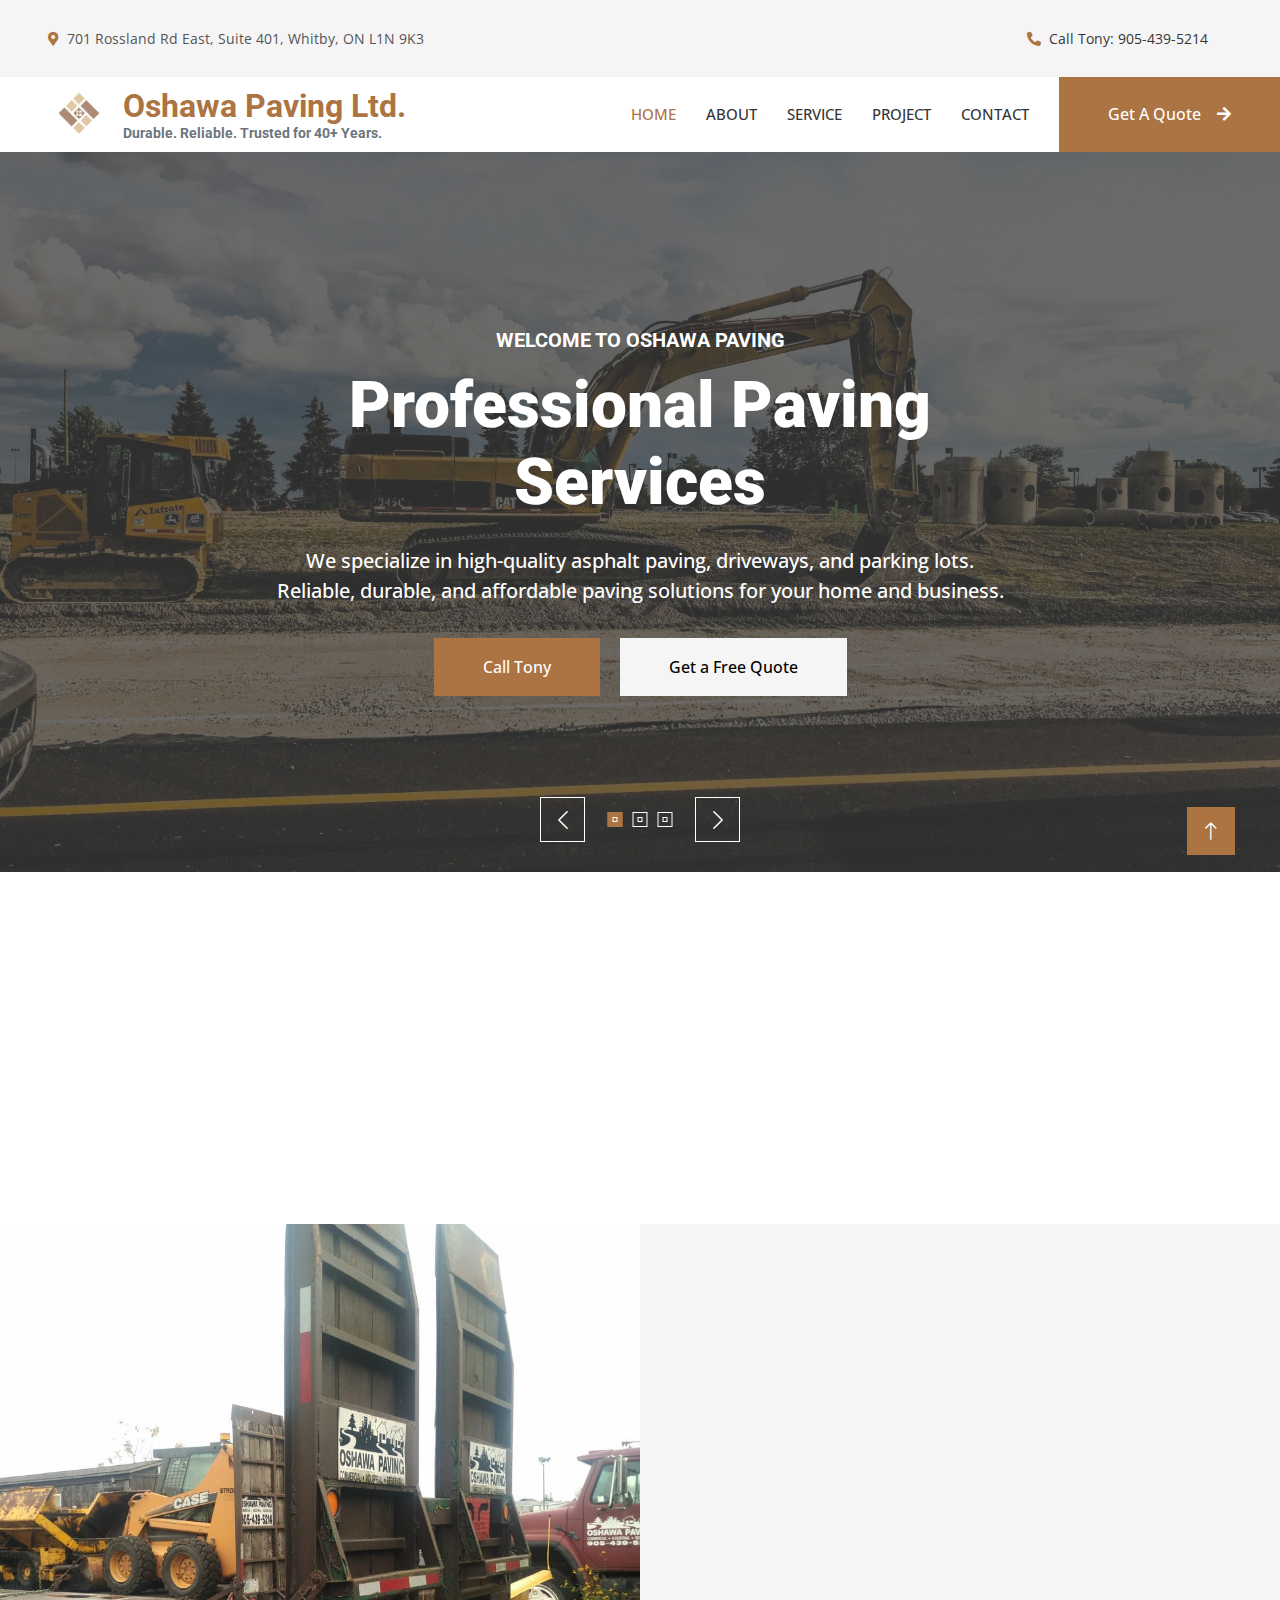
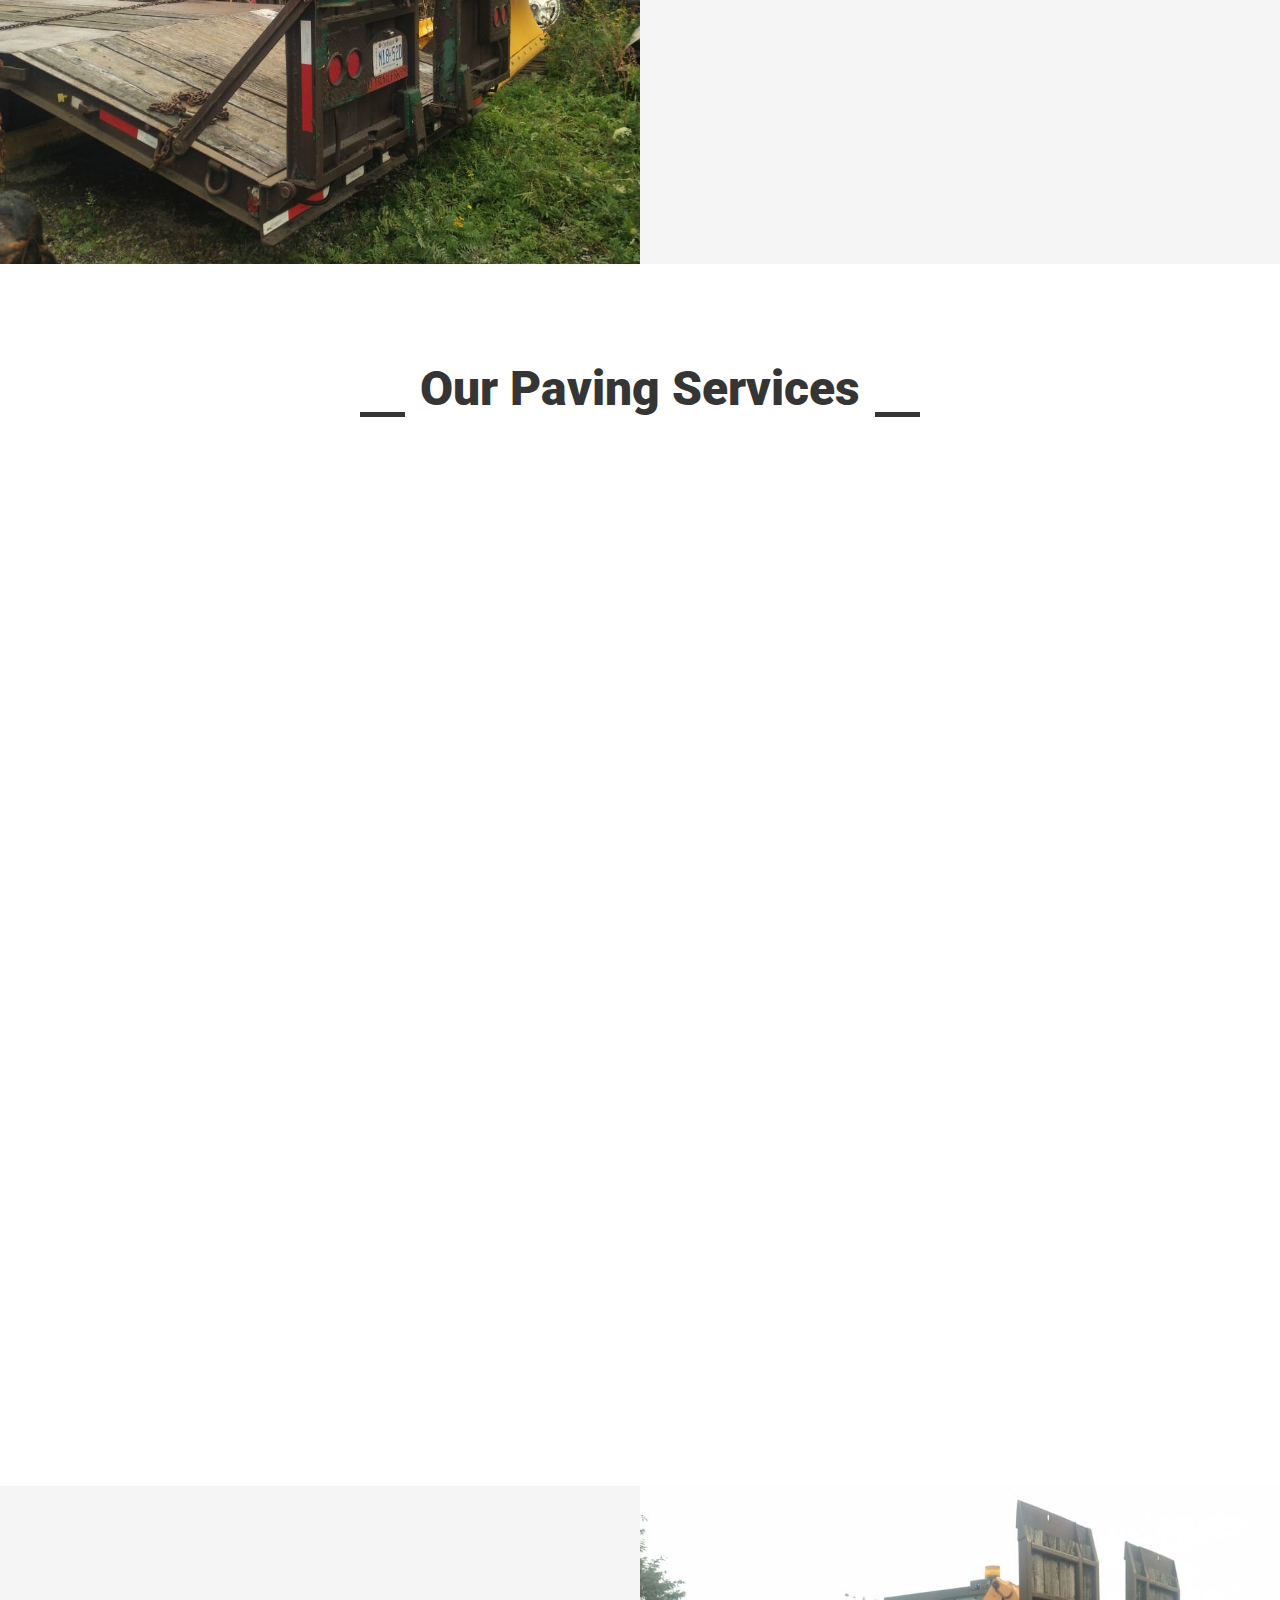
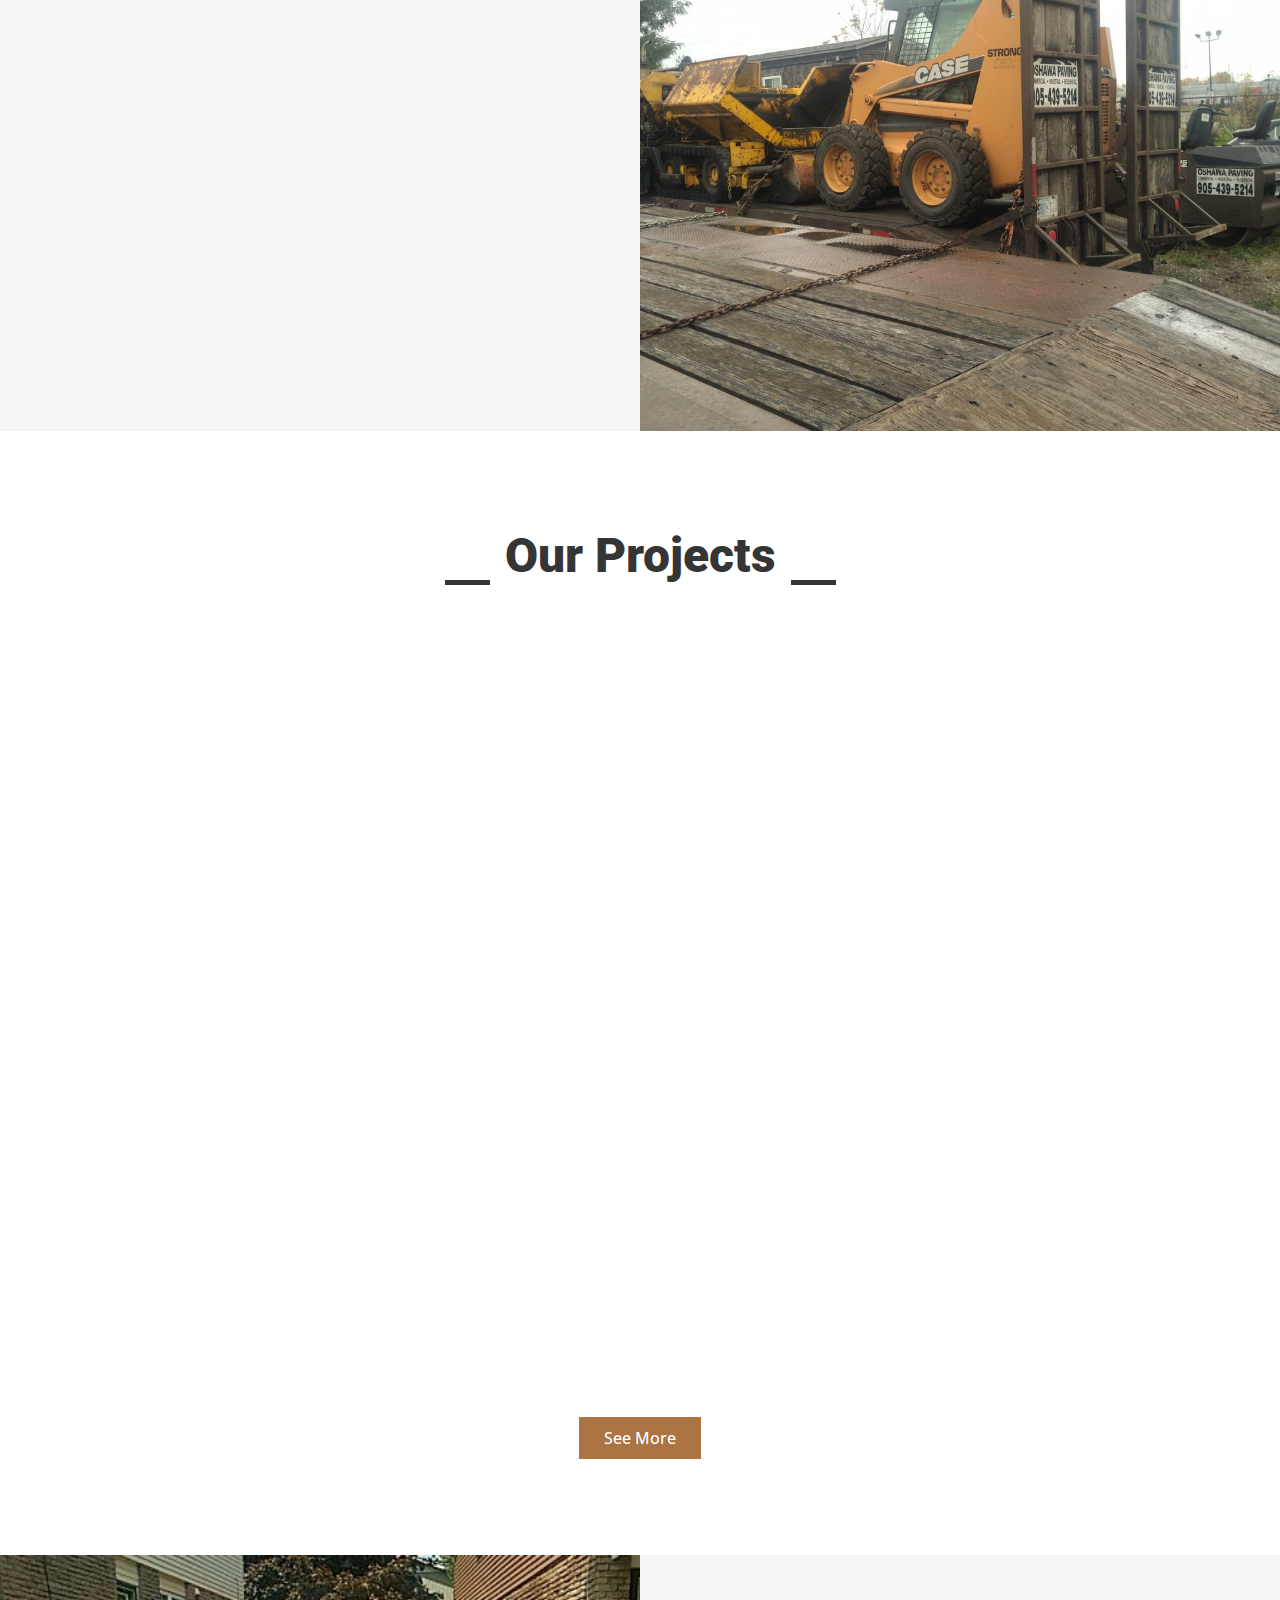
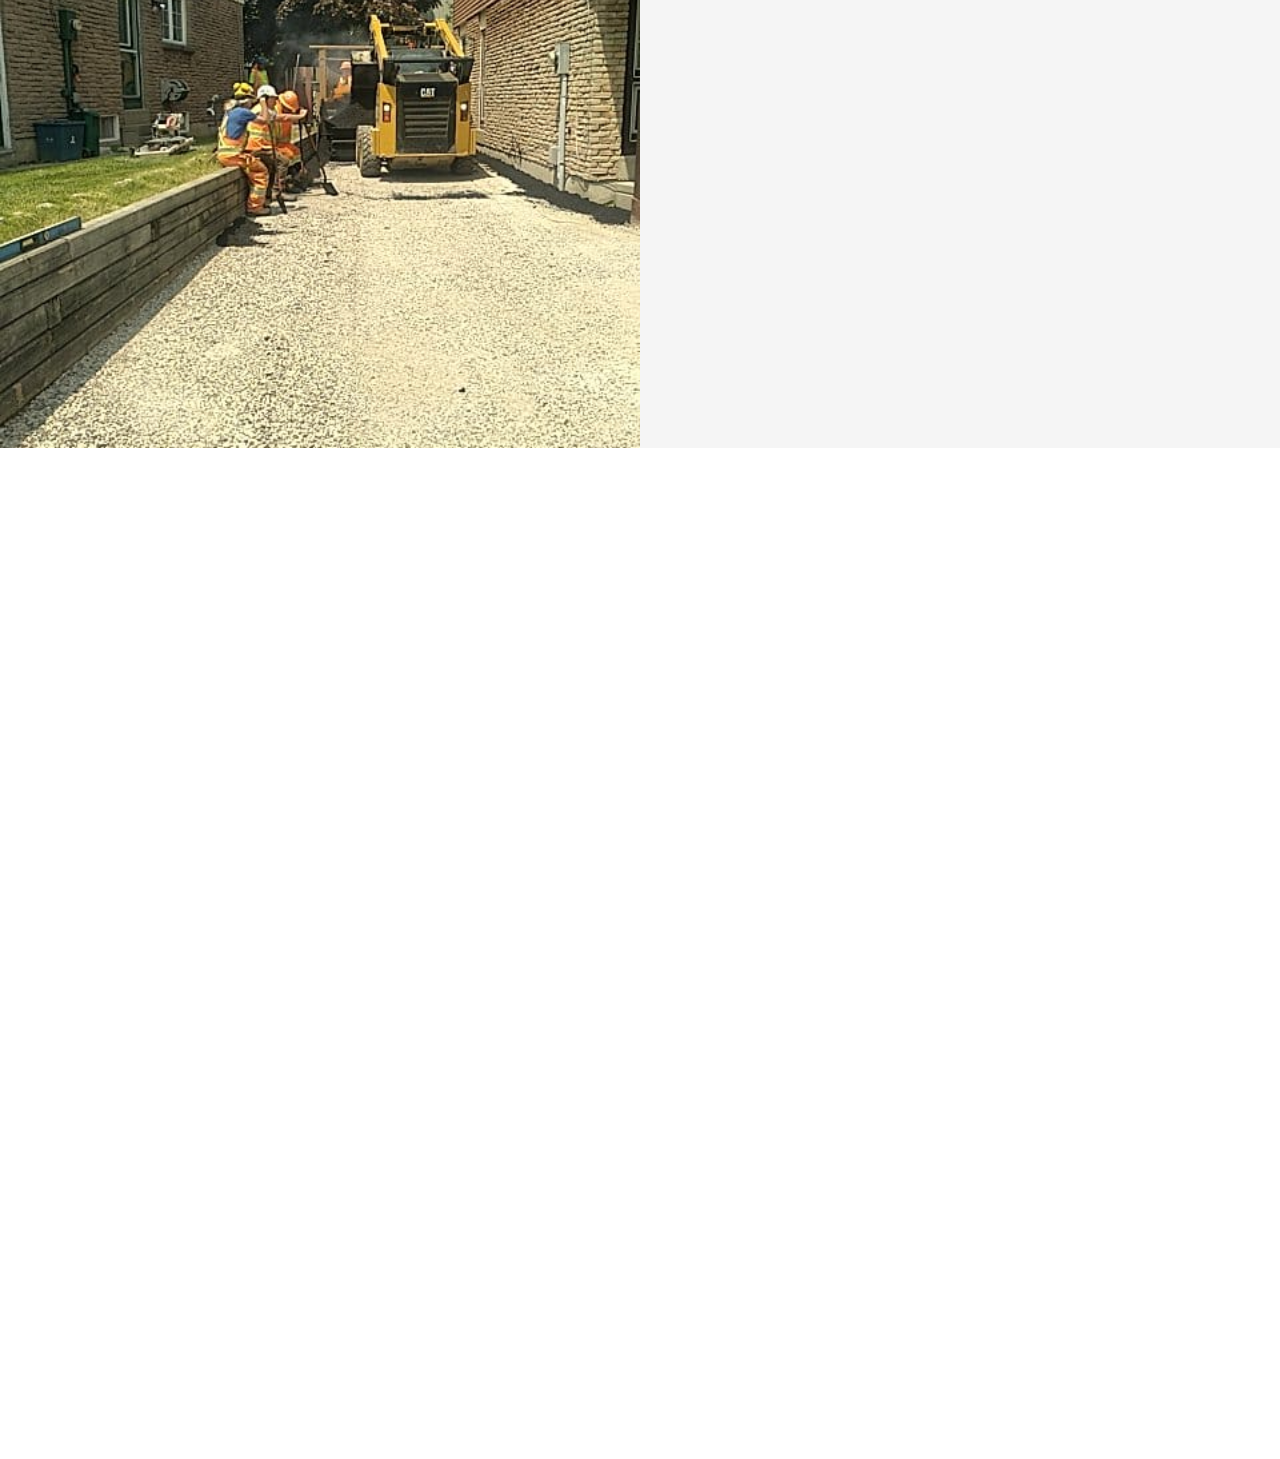
<file: index.html>
<!DOCTYPE html>
<html lang="en">
  <head>
    <meta charset="utf-8" />
    <title>Oshawa Paving Ltd.</title>
    <meta content="width=device-width, initial-scale=1.0" name="viewport" />
    <meta content="" name="keywords" />
    <meta content="" name="description" />

    <!-- Favicon -->
    <link rel="shortcut icon" href="img/favicon.ico" type="image/x-icon" />
    <!-- For ICO -->

    <!-- Google Web Fonts -->
    <link rel="preconnect" href="https://fonts.googleapis.com" />
    <link rel="preconnect" href="https://fonts.gstatic.com" crossorigin />
    <link
      href="https://fonts.googleapis.com/css2?family=Open+Sans:wght@400;500&family=Roboto:wght@500;700;900&display=swap"
      rel="stylesheet"
    />

    <!-- Icon Font Stylesheet -->
    <link
      href="https://cdnjs.cloudflare.com/ajax/libs/font-awesome/5.10.0/css/all.min.css"
      rel="stylesheet"
    />
    <link
      href="https://cdn.jsdelivr.net/npm/bootstrap-icons@1.4.1/font/bootstrap-icons.css"
      rel="stylesheet"
    />

    <!-- Libraries Stylesheet -->
    <link href="lib/animate/animate.min.css" rel="stylesheet" />
    <link href="lib/owlcarousel/assets/owl.carousel.min.css" rel="stylesheet" />
    <link href="lib/lightbox/css/lightbox.min.css" rel="stylesheet" />

    <!-- Customized Bootstrap Stylesheet -->
    <link href="css/bootstrap.min.css" rel="stylesheet" />

    <!-- Template Stylesheet -->
    <link href="css/style.css" rel="stylesheet" />
  </head>

  <body>
    <!-- Spinner Start -->
    <div
      id="spinner"
      class="show bg-white position-fixed translate-middle w-100 vh-100 top-50 start-50 d-flex align-items-center justify-content-center"
    >
      <div
        class="spinner-grow text-primary"
        style="width: 3rem; height: 3rem"
        role="status"
      >
        <span class="sr-only">Loading...</span>
      </div>
    </div>
    <!-- Spinner End -->
    <!-- Topbar Start -->
    <div class="container-fluid bg-light p-0">
      <div class="row gx-0 d-none d-lg-flex">
        <div class="col-lg-7 px-5 text-start">
          <div class="h-100 d-inline-flex align-items-center py-3 me-4">
            <small class="fa fa-map-marker-alt text-primary me-2"></small>
            <small>701 Rossland Rd East, Suite 401, Whitby, ON L1N 9K3</small>
          </div>
        </div>
        <div class="col-lg-5 px-5 text-end">
          <div class="h-100 d-inline-flex align-items-center py-3 me-4">
            <small class="fa fa-phone-alt text-primary me-2"></small>
            <small>
              <a href="tel:9054395214" class="text-dark text-decoration-none">
                Call Tony: 905-439-5214
              </a>
            </small>
          </div>
          <div class="h-100 d-inline-flex align-items-center">
            <small class="fa fa-envelope text-primary me-2"></small>
            <small>
              Email:
              <a href="mailto:oshawapaving@gmail.com">oshawapaving@gmail.com</a>
            </small>
          </div>
        </div>
      </div>
    </div>
    <!-- Topbar End -->

    <!-- Navbar Start -->
    <nav class="navbar navbar-expand-lg bg-white navbar-light sticky-top p-0">
      <a
        href="index.html"
        class="navbar-brand d-flex align-items-center px-4 px-lg-5"
      >
        <img
          src="img/logo.png"
          alt="Company Logo"
          style="height: 50px; margin-right: 10px"
        />
        <div class="text-wrap">
          <h2 class="m-0 text-primary">Oshawa Paving Ltd.</h2>
          <h6 class="m-0 text-secondary d-block" style="font-size: 0.9rem">
            Durable. Reliable. Trusted for 40+ Years.
          </h6>
        </div>
      </a>
      <button
        type="button"
        class="navbar-toggler me-4"
        data-bs-toggle="collapse"
        data-bs-target="#navbarCollapse"
      >
        <span class="navbar-toggler-icon"></span>
      </button>
      <div class="collapse navbar-collapse" id="navbarCollapse">
        <div class="navbar-nav ms-auto p-4 p-lg-0">
          <a href="index.html" class="nav-item nav-link active">Home</a>
          <a href="about.html" class="nav-item nav-link">About</a>
          <a href="service.html" class="nav-item nav-link">Service</a>
          <a href="project.html" class="nav-item nav-link">Project</a>
          <a href="contact.html" class="nav-item nav-link">Contact</a>
        </div>
        <a
          href="contact.html"
          class="btn btn-primary py-4 px-lg-5 d-none d-lg-block"
        >
          Get A Quote<i class="fa fa-arrow-right ms-3"></i>
        </a>
      </div>
    </nav>
    <!-- Navbar End -->
    <!-- Carousel Start -->
    <div class="container-fluid p-0 pb-5">
      <div class="owl-carousel header-carousel position-relative">
        <div class="owl-carousel-item position-relative">
          <img class="img-fluid" src="img/carousel-1.jpg" alt="" />
          <div
            class="position-absolute top-0 start-0 w-100 h-100 d-flex align-items-center"
            style="background: rgba(53, 53, 53, 0.7)"
          >
            <div class="container">
              <div class="row justify-content-center">
                <div class="col-12 col-lg-8 text-center">
                  <h5
                    class="text-white text-uppercase mb-3 animated slideInDown"
                  >
                    Welcome To Oshawa Paving
                  </h5>
                  <h1 class="display-3 text-white animated slideInDown mb-4">
                    Professional Paving Services
                  </h1>
                  <p class="fs-5 fw-medium text-white mb-4 pb-2">
                    We specialize in high-quality asphalt paving, driveways, and
                    parking lots. Reliable, durable, and affordable paving
                    solutions for your home and business.
                  </p>
                  <a
                    href="tel:9054395214"
                    class="btn btn-primary py-md-3 px-md-5 me-3 animated slideInLeft"
                    >Call Tony</a
                  >
                  <a
                    href="contact.html"
                    class="btn btn-light py-md-3 px-md-5 animated slideInRight"
                    >Get a Free Quote</a
                  >
                </div>
              </div>
            </div>
          </div>
        </div>
        <div class="owl-carousel-item position-relative">
          <img class="img-fluid" src="img/carousel-2.jpg" alt="" />
          <div
            class="position-absolute top-0 start-0 w-100 h-100 d-flex align-items-center"
            style="background: rgba(53, 53, 53, 0.7)"
          >
            <div class="container">
              <div class="row justify-content-center">
                <div class="col-12 col-lg-8 text-center">
                  <h5
                    class="text-white text-uppercase mb-3 animated slideInDown"
                  >
                    Quality You Can Trust
                  </h5>
                  <h1 class="display-3 text-white animated slideInDown mb-4">
                    Paving Done Right
                  </h1>
                  <p class="fs-5 fw-medium text-white mb-4 pb-2">
                    With 40+ years of experience, our team ensures smooth,
                    long-lasting, and well-finished paving for residential and
                    commercial projects.
                  </p>
                  <a
                    href="tel:9054395214"
                    class="btn btn-primary py-md-3 px-md-5 me-3 animated slideInLeft"
                    >Call Tony</a
                  >
                  <a
                    href="contact.html"
                    class="btn btn-light py-md-3 px-md-5 animated slideInRight"
                    >Get a Free Quote</a
                  >
                </div>
              </div>
            </div>
          </div>
        </div>
        <div class="owl-carousel-item position-relative">
          <img class="img-fluid" src="img/carousel-3.jpg" alt="" />
          <div
            class="position-absolute top-0 start-0 w-100 h-100 d-flex align-items-center"
            style="background: rgba(53, 53, 53, 0.7)"
          >
            <div class="container">
              <div class="row justify-content-center">
                <div class="col-12 col-lg-8 text-center">
                  <h5
                    class="text-white text-uppercase mb-3 animated slideInDown"
                  >
                    Your Local Paving Experts
                  </h5>
                  <h1 class="display-3 text-white animated slideInDown mb-4">
                    Durable & Affordable Paving
                  </h1>
                  <p class="fs-5 fw-medium text-white mb-4 pb-2">
                    We deliver top-notch asphalt paving solutions for smooth and
                    long-lasting results. Call us today for a free consultation!
                  </p>
                  <a
                    href="tel:9054395214"
                    class="btn btn-primary py-md-3 px-md-5 me-3 animated slideInLeft"
                    >Call Tony</a
                  >
                  <a
                    href="contact.html"
                    class="btn btn-light py-md-3 px-md-5 animated slideInRight"
                    >Get a Free Quote</a
                  >
                </div>
              </div>
            </div>
          </div>
        </div>
      </div>
    </div>
    <!-- Carousel End -->

    <!-- Feature Start -->
    <div class="container-xxl py-5">
      <div class="container">
        <div class="row g-5">
          <div class="col-md-6 col-lg-3 wow fadeIn" data-wow-delay="0.1s">
            <div class="d-flex align-items-center justify-content-between mb-2">
              <div
                class="d-flex align-items-center justify-content-center bg-light"
                style="width: 60px; height: 60px"
              >
                <i class="fa fa-road fa-2x text-primary"></i>
              </div>
              <h1 class="display-1 text-light mb-0">01</h1>
            </div>
            <h5>Expert Paving Services</h5>
          </div>
          <div class="col-md-6 col-lg-3 wow fadeIn" data-wow-delay="0.3s">
            <div class="d-flex align-items-center justify-content-between mb-2">
              <div
                class="d-flex align-items-center justify-content-center bg-light"
                style="width: 60px; height: 60px"
              >
                <i class="fa fa-tools fa-2x text-primary"></i>
              </div>
              <h1 class="display-1 text-light mb-0">02</h1>
            </div>
            <h5>Durable & Long-Lasting Materials</h5>
          </div>
          <div class="col-md-6 col-lg-3 wow fadeIn" data-wow-delay="0.5s">
            <div class="d-flex align-items-center justify-content-between mb-2">
              <div
                class="d-flex align-items-center justify-content-center bg-light"
                style="width: 60px; height: 60px"
              >
                <i class="fa fa-handshake fa-2x text-primary"></i>
              </div>
              <h1 class="display-1 text-light mb-0">03</h1>
            </div>
            <h5>Free On-Site Consultation</h5>
          </div>
          <div class="col-md-6 col-lg-3 wow fadeIn" data-wow-delay="0.7s">
            <div class="d-flex align-items-center justify-content-between mb-2">
              <div
                class="d-flex align-items-center justify-content-center bg-light"
                style="width: 60px; height: 60px"
              >
                <i class="fa fa-phone-alt fa-2x text-primary"></i>
              </div>
              <h1 class="display-1 text-light mb-0">04</h1>
            </div>
            <h5>24/7 Customer Support</h5>
          </div>
        </div>
      </div>
    </div>
    <!-- Feature End -->

    <!-- About Start -->
    <div class="container-fluid bg-light overflow-hidden my-5 px-lg-0">
      <div class="container about px-lg-0">
        <div class="row g-0 mx-lg-0">
          <div class="col-lg-6 ps-lg-0" style="min-height: 400px">
            <div class="position-relative h-100">
              <img
                class="position-absolute img-fluid w-100 h-100"
                src="img/about.jpg"
                style="object-fit: cover"
                alt="About Oshawa Paving"
              />
            </div>
          </div>
          <div
            class="col-lg-6 about-text py-5 wow fadeIn"
            data-wow-delay="0.5s"
          >
            <div class="p-lg-5 pe-lg-0">
              <div class="section-title text-start">
                <h1 class="display-5 mb-4">About Oshawa Paving</h1>
              </div>
              <p class="mb-4 pb-2">
                With <strong>40+ years of experience</strong>, Oshawa Paving has
                been a trusted name in the <strong>Durham region</strong>,
                delivering top-quality asphalt paving for residential,
                commercial, and industrial projects. Our team is dedicated to
                providing durable, long-lasting, and visually appealing paving
                solutions.
              </p>
              <div class="row g-4 mb-4 pb-2">
                <div class="col-sm-6 wow fadeIn" data-wow-delay="0.1s">
                  <div class="d-flex align-items-center">
                    <div
                      class="d-flex flex-shrink-0 align-items-center justify-content-center bg-white"
                      style="width: 60px; height: 60px"
                    >
                      <i class="fa fa-users fa-2x text-primary"></i>
                    </div>
                    <div class="ms-3">
                      <h2 class="text-primary mb-1">500+</h2>
                      <p class="fw-medium mb-0">Happy Clients</p>
                    </div>
                  </div>
                </div>
                <div class="col-sm-6 wow fadeIn" data-wow-delay="0.3s">
                  <div class="d-flex align-items-center">
                    <div
                      class="d-flex flex-shrink-0 align-items-center justify-content-center bg-white"
                      style="width: 60px; height: 60px"
                    >
                      <i class="fa fa-check fa-2x text-primary"></i>
                    </div>
                    <div class="ms-3">
                      <h2 class="text-primary mb-1">750+</h2>
                      <p class="fw-medium mb-0">Projects Completed</p>
                    </div>
                  </div>
                </div>
              </div>
              <a href="" class="btn btn-primary py-3 px-5">Learn More</a>
            </div>
          </div>
        </div>
      </div>
    </div>
    <!-- About End -->
    <!-- Service Start -->
    <div class="container-xxl py-5">
      <div class="container">
        <div class="section-title text-center">
          <h1 class="display-5 mb-5">Our Paving Services</h1>
        </div>
        <div class="row g-4">
          <div class="col-md-6 col-lg-4 wow fadeInUp" data-wow-delay="0.1s">
            <div class="service-item">
              <div class="overflow-hidden">
                <img
                  class="img-fluid"
                  src="img/service-1.jpg"
                  alt="Asphalt Driveway Paving"
                  style="height: 250px; object-fit: cover; width: 100%"
                />
              </div>
              <div
                class="p-4 text-center border border-5 border-light border-top-0"
              >
                <h4 class="mb-3">Asphalt Driveway Paving</h4>
                <p>
                  Durable and smooth asphalt driveways built to last with expert
                  craftsmanship.
                </p>
              </div>
            </div>
          </div>
          <div class="col-md-6 col-lg-4 wow fadeInUp" data-wow-delay="0.3s">
            <div class="service-item">
              <div class="overflow-hidden">
                <img
                  class="img-fluid"
                  src="img/service-2.jpg"
                  alt="Commercial Parking Lots"
                  style="height: 250px; object-fit: cover; width: 100%"
                />
              </div>
              <div
                class="p-4 text-center border border-5 border-light border-top-0"
              >
                <h4 class="mb-3">Commercial Parking Lots</h4>
                <p>
                  High-quality asphalt paving for commercial properties to
                  ensure durability and safety.
                </p>
              </div>
            </div>
          </div>
          <div class="col-md-6 col-lg-4 wow fadeInUp" data-wow-delay="0.5s">
            <div class="service-item">
              <div class="overflow-hidden">
                <img
                  class="img-fluid"
                  src="img/service-3.jpg"
                  alt="Pothole Repairs"
                  style="height: 250px; object-fit: cover; width: 100%"
                />
              </div>
              <div
                class="p-4 text-center border border-5 border-light border-top-0"
              >
                <h4 class="mb-3">Pothole Repairs</h4>
                <p>
                  Efficient and cost-effective pothole repairs to maintain a
                  safe and smooth surface.
                </p>
              </div>
            </div>
          </div>
          <div class="col-md-6 col-lg-4 wow fadeInUp" data-wow-delay="0.1s">
            <div class="service-item">
              <div class="overflow-hidden">
                <img
                  class="img-fluid"
                  src="img/service-4.jpg"
                  alt="Resurfacing & Sealcoating"
                  style="height: 250px; object-fit: cover; width: 100%"
                />
              </div>
              <div
                class="p-4 text-center border border-5 border-light border-top-0"
              >
                <h4 class="mb-3">Resurfacing & Sealcoating</h4>
                <p>
                  Extend the life of your pavement with professional resurfacing
                  and protective sealcoating.
                </p>
              </div>
            </div>
          </div>
          <div class="col-md-6 col-lg-4 wow fadeInUp" data-wow-delay="0.3s">
            <div class="service-item">
              <div class="overflow-hidden">
                <img
                  class="img-fluid"
                  src="img/service-5.jpg"
                  alt="Interlocking & Decorative Paving"
                  style="height: 250px; object-fit: cover; width: 100%"
                />
              </div>
              <div
                class="p-4 text-center border border-5 border-light border-top-0"
              >
                <h4 class="mb-3">Interlocking & Decorative Paving</h4>
                <p>
                  Enhance your property with stylish interlocking bricks and
                  decorative paving solutions.
                </p>
              </div>
            </div>
          </div>
          <div class="col-md-6 col-lg-4 wow fadeInUp" data-wow-delay="0.5s">
            <div class="service-item">
              <div class="overflow-hidden">
                <img
                  class="img-fluid"
                  src="img/service-6.jpg"
                  alt="Road & Pathway Paving"
                  style="height: 250px; object-fit: cover; width: 100%"
                />
              </div>
              <div
                class="p-4 text-center border border-5 border-light border-top-0"
              >
                <h4 class="mb-3">Road & Pathway Paving</h4>
                <p>
                  Expert paving services for residential roads, pathways, and
                  industrial sites.
                </p>
              </div>
            </div>
          </div>
        </div>
      </div>
    </div>
    <!-- Service End -->
    <!-- Feature Start -->
    <div class="container-fluid bg-light overflow-hidden my-5 px-lg-0">
      <div class="container feature px-lg-0">
        <div class="row g-0 mx-lg-0">
          <div
            class="col-lg-6 feature-text py-5 wow fadeIn"
            data-wow-delay="0.5s"
          >
            <div class="p-lg-5 ps-lg-0 px-3">
              <!-- Added px-3 for small screens -->
              <div class="section-title text-start">
                <h1 class="display-5 mb-4 fw-bold">Why Choose Us</h1>
                <!-- Made bold -->
              </div>
              <p class="mb-4 pb-2 fw-bold">
                At Oshawa Paving, we take pride in delivering top-quality
                asphalt and concrete paving solutions. Whether it’s a
                residential driveway or a commercial parking lot, we ensure
                durability, smooth finishes, and long-lasting results.
              </p>
              <div class="row g-4">
                <div class="col-6">
                  <div class="d-flex align-items-center">
                    <div
                      class="d-flex flex-shrink-0 align-items-center justify-content-center bg-white"
                      style="width: 60px; height: 60px"
                    >
                      <i class="fa fa-road fa-2x text-primary"></i>
                    </div>
                    <div class="ms-3">
                      <p class="mb-2 fw-bold">Expert</p>
                      <h5 class="mb-0 fw-bold">Paving</h5>
                    </div>
                  </div>
                </div>
                <div class="col-6">
                  <div class="d-flex align-items-center">
                    <div
                      class="d-flex flex-shrink-0 align-items-center justify-content-center bg-white"
                      style="width: 60px; height: 60px"
                    >
                      <i class="fa fa-tools fa-2x text-primary"></i>
                    </div>
                    <div class="ms-3">
                      <p class="mb-2 fw-bold">Strong</p>
                      <h5 class="mb-0 fw-bold">Materials</h5>
                    </div>
                  </div>
                </div>
                <div class="col-6">
                  <div class="d-flex align-items-center">
                    <div
                      class="d-flex flex-shrink-0 align-items-center justify-content-center bg-white"
                      style="width: 60px; height: 60px"
                    >
                      <i class="fa fa-dollar-sign fa-2x text-primary"></i>
                    </div>
                    <div class="ms-3">
                      <p class="mb-2 fw-bold">Free</p>
                      <h5 class="mb-0 fw-bold">Estimates</h5>
                    </div>
                  </div>
                </div>
                <div class="col-6">
                  <div class="d-flex align-items-center">
                    <div
                      class="d-flex flex-shrink-0 align-items-center justify-content-center bg-white"
                      style="width: 60px; height: 60px"
                    >
                      <i class="fa fa-headset fa-2x text-primary"></i>
                    </div>
                    <div class="ms-3">
                      <p class="mb-2 fw-bold">Customer</p>
                      <h5 class="mb-0 fw-bold">Focus</h5>
                    </div>
                  </div>
                </div>
              </div>
            </div>
          </div>

          <!-- Image Section -->
          <div class="col-lg-6 pe-lg-0" style="min-height: 400px">
            <div class="position-relative h-100">
              <img
                class="position-absolute img-fluid w-100 h-100"
                src="img/feature.jpg"
                style="object-fit: cover"
                alt="Oshawa Paving Services"
              />
            </div>
          </div>
        </div>
      </div>
    </div>
    <!-- Feature End -->

    <!-- Projects Start -->
    <div class="container-xxl py-5">
      <div class="container">
        <div class="section-title text-center">
          <h1 class="display-5 mb-5">Our Projects</h1>
        </div>
        <div class="row mt-n2 wow fadeInUp" data-wow-delay="0.3s">
          <div class="col-12 text-center">
            <ul class="list-inline mb-5" id="portfolio-flters">
              <li class="mx-2 active" data-filter="*">All</li>
              <li class="mx-2" data-filter=".driveway">Driveways</li>
              <li class="mx-2" data-filter=".parking">Parking Lots</li>
              <li class="mx-2" data-filter=".walkway">Walkways</li>
            </ul>
          </div>
        </div>
        <div class="row g-4 portfolio-container">
          <div
            class="col-lg-4 col-md-6 portfolio-item driveway wow fadeInUp"
            data-wow-delay="0.1s"
          >
            <div class="rounded overflow-hidden">
              <div class="position-relative overflow-hidden">
                <img
                  class="img-fluid w-100 project-img"
                  src="img/portfolio-1.jpg"
                  alt="Driveway Paving"
                />
              </div>
              <div class="border border-5 border-light border-top-0 p-4">
                <p class="text-primary fw-medium mb-2">Driveway Paving</p>
              </div>
            </div>
          </div>
          <div
            class="col-lg-4 col-md-6 portfolio-item parking wow fadeInUp"
            data-wow-delay="0.3s"
          >
            <div class="rounded overflow-hidden">
              <div class="position-relative overflow-hidden">
                <img
                  class="img-fluid w-100 project-img"
                  src="img/portfolio-2.jpg"
                  alt="Parking Lot Paving"
                />
              </div>
              <div class="border border-5 border-light border-top-0 p-4">
                <p class="text-primary fw-medium mb-2">Parking Lot Paving</p>
              </div>
            </div>
          </div>
          <div
            class="col-lg-4 col-md-6 portfolio-item walkway wow fadeInUp"
            data-wow-delay="0.5s"
          >
            <div class="rounded overflow-hidden">
              <div class="position-relative overflow-hidden">
                <img
                  class="img-fluid w-100 project-img"
                  src="img/portfolio-3.jpg"
                  alt="Walkway Paving"
                />
              </div>
              <div class="border border-5 border-light border-top-0 p-4">
                <p class="text-primary fw-medium mb-2">Walkway Paving</p>
              </div>
            </div>
          </div>
          <div
            class="col-lg-4 col-md-6 portfolio-item driveway wow fadeInUp"
            data-wow-delay="0.1s"
          >
            <div class="rounded overflow-hidden">
              <div class="position-relative overflow-hidden">
                <img
                  class="img-fluid w-100 project-img"
                  src="img/portfolio-4.jpg"
                  alt="Driveway Resurfacing"
                />
              </div>
              <div class="border border-5 border-light border-top-0 p-4">
                <p class="text-primary fw-medium mb-2">Driveway Resurfacing</p>
              </div>
            </div>
          </div>
          <div
            class="col-lg-4 col-md-6 portfolio-item parking wow fadeInUp"
            data-wow-delay="0.3s"
          >
            <div class="rounded overflow-hidden">
              <div class="position-relative overflow-hidden">
                <img
                  class="img-fluid w-100 project-img"
                  src="img/portfolio-5.jpg"
                  alt="Commercial Parking Lot"
                />
              </div>
              <div class="border border-5 border-light border-top-0 p-4">
                <p class="text-primary fw-medium mb-2">
                  Commercial Parking Lot
                </p>
              </div>
            </div>
          </div>
          <div
            class="col-lg-4 col-md-6 portfolio-item walkway wow fadeInUp"
            data-wow-delay="0.5s"
          >
            <div class="rounded overflow-hidden">
              <div class="position-relative overflow-hidden">
                <img
                  class="img-fluid w-100 project-img"
                  src="img/portfolio-6.jpg"
                  alt="Decorative Walkway"
                />
              </div>
              <div class="border border-5 border-light border-top-0 p-4">
                <p class="text-primary fw-medium mb-2">Decorative Walkway</p>
              </div>
            </div>
          </div>
        </div>

        <!-- "See More" Button -->
        <div class="row mt-4">
          <div class="col-12 text-center">
            <a href="project.html" class="btn btn-primary px-4 py-2"
              >See More</a
            >
          </div>
        </div>
      </div>
    </div>
    <!-- Projects End -->

    <style>
      .project-img {
        height: 250px; /* Adjust for uniform image size */
        object-fit: cover; /* Ensures images fill the space without distortion */
      }
    </style>

    <!-- Quote Start -->
    <div class="container-fluid bg-light overflow-hidden my-5 px-lg-0">
      <div class="container quote px-lg-0">
        <div class="row g-0 mx-lg-0">
          <div class="col-lg-6 ps-lg-0" style="min-height: 400px">
            <div class="position-relative h-100">
              <img
                class="position-absolute img-fluid w-100 h-100"
                src="img/quote.jpg"
                style="object-fit: cover"
                alt="Paving Work"
              />
            </div>
          </div>
          <div
            class="col-lg-6 quote-text py-5 wow fadeIn"
            data-wow-delay="0.5s"
          >
            <div class="p-lg-5 pe-lg-0">
              <div class="section-title text-start">
                <h1 class="display-5 mb-4">Get a Free Paving Quote</h1>
              </div>
              <p class="mb-4 pb-2">
                Looking for professional paving services in Oshawa? Contact us
                today for a free quote. We specialize in asphalt paving,
                driveway resurfacing, parking lot maintenance, and more.
              </p>
              <div class="d-flex gap-3">
                <a href="tel:905-439-5214" class="btn btn-primary py-3 px-4">
                  Call Tony : 905-439-5214
                </a>
                <a
                  href="contact.html"
                  class="btn btn-outline-primary py-3 px-4"
                >
                  Contact Us
                </a>
              </div>
            </div>
          </div>
        </div>
      </div>
    </div>
    <!-- Quote End -->

    <!-- Team Start -->
    <!-- <div class="container-xxl py-5">
      <div class="container">
        <div class="section-title text-center">
          <h1 class="display-5 mb-5">Team Members</h1>
        </div>
        <div class="row g-4">
          <div class="col-lg-3 col-md-6 wow fadeInUp" data-wow-delay="0.1s">
            <div class="team-item">
              <div class="overflow-hidden position-relative">
                <img class="img-fluid" src="img/team-1.jpg" alt="" />
                <div class="team-social">
                  <a class="btn btn-square" href=""
                    ><i class="fab fa-facebook-f"></i
                  ></a>
                  <a class="btn btn-square" href=""
                    ><i class="fab fa-twitter"></i
                  ></a>
                  <a class="btn btn-square" href=""
                    ><i class="fab fa-instagram"></i
                  ></a>
                </div>
              </div>
              <div
                class="text-center border border-5 border-light border-top-0 p-4"
              >
                <h5 class="mb-0">Full Name</h5>
                <small>Designation</small>
              </div>
            </div>
          </div>
          <div class="col-lg-3 col-md-6 wow fadeInUp" data-wow-delay="0.3s">
            <div class="team-item">
              <div class="overflow-hidden position-relative">
                <img class="img-fluid" src="img/team-2.jpg" alt="" />
                <div class="team-social">
                  <a class="btn btn-square" href=""
                    ><i class="fab fa-facebook-f"></i
                  ></a>
                  <a class="btn btn-square" href=""
                    ><i class="fab fa-twitter"></i
                  ></a>
                  <a class="btn btn-square" href=""
                    ><i class="fab fa-instagram"></i
                  ></a>
                </div>
              </div>
              <div
                class="text-center border border-5 border-light border-top-0 p-4"
              >
                <h5 class="mb-0">Full Name</h5>
                <small>Designation</small>
              </div>
            </div>
          </div>
          <div class="col-lg-3 col-md-6 wow fadeInUp" data-wow-delay="0.5s">
            <div class="team-item">
              <div class="overflow-hidden position-relative">
                <img class="img-fluid" src="img/team-3.jpg" alt="" />
                <div class="team-social">
                  <a class="btn btn-square" href=""
                    ><i class="fab fa-facebook-f"></i
                  ></a>
                  <a class="btn btn-square" href=""
                    ><i class="fab fa-twitter"></i
                  ></a>
                  <a class="btn btn-square" href=""
                    ><i class="fab fa-instagram"></i
                  ></a>
                </div>
              </div>
              <div
                class="text-center border border-5 border-light border-top-0 p-4"
              >
                <h5 class="mb-0">Full Name</h5>
                <small>Designation</small>
              </div>
            </div>
          </div>
          <div class="col-lg-3 col-md-6 wow fadeInUp" data-wow-delay="0.7s">
            <div class="team-item">
              <div class="overflow-hidden position-relative">
                <img class="img-fluid" src="img/team-4.jpg" alt="" />
                <div class="team-social">
                  <a class="btn btn-square" href=""
                    ><i class="fab fa-facebook-f"></i
                  ></a>
                  <a class="btn btn-square" href=""
                    ><i class="fab fa-twitter"></i
                  ></a>
                  <a class="btn btn-square" href=""
                    ><i class="fab fa-instagram"></i
                  ></a>
                </div>
              </div>
              <div
                class="text-center border border-5 border-light border-top-0 p-4"
              >
                <h5 class="mb-0">Full Name</h5>
                <small>Designation</small>
              </div>
            </div>
          </div>
        </div>
      </div>
    </div> -->
    <!-- Team End -->
    <!-- Testimonial Start -->
    <div class="container-xxl py-5 wow fadeInUp" data-wow-delay="0.1s">
      <div class="container">
        <div class="section-title text-center">
          <h1 class="display-5 mb-5">Testimonial</h1>
        </div>
        <div class="owl-carousel testimonial-carousel">
          <div class="testimonial-item text-center">
            <div
              class="bg-light p-2 mx-auto mb-3"
              style="
                width: 90px;
                height: 90px;
                display: flex;
                align-items: center;
                justify-content: center;
                border-radius: 50%;
              "
            >
              <i class="fas fa-user fa-3x text-secondary"></i>
            </div>
            <div class="testimonial-text text-center p-4">
              <p>
                "Fantastic paving work! Our driveway looks brand new, and the
                team was professional and efficient. Highly recommend!"
              </p>
              <h5 class="mb-1">John D.</h5>
              <span class="fst-italic">Homeowner</span>
            </div>
          </div>
          <div class="testimonial-item text-center">
            <div
              class="bg-light p-2 mx-auto mb-3"
              style="
                width: 90px;
                height: 90px;
                display: flex;
                align-items: center;
                justify-content: center;
                border-radius: 50%;
              "
            >
              <i class="fas fa-user fa-3x text-secondary"></i>
            </div>
            <div class="testimonial-text text-center p-4">
              <p>
                "Excellent service! They resurfaced our parking lot quickly and
                at a great price. Will be using them again!"
              </p>
              <h5 class="mb-1">Sarah M.</h5>
              <span class="fst-italic">Business Owner</span>
            </div>
          </div>
          <div class="testimonial-item text-center">
            <div
              class="bg-light p-2 mx-auto mb-3"
              style="
                width: 90px;
                height: 90px;
                display: flex;
                align-items: center;
                justify-content: center;
                border-radius: 50%;
              "
            >
              <i class="fas fa-user fa-3x text-secondary"></i>
            </div>
            <div class="testimonial-text text-center p-4">
              <p>
                "Professional and reliable! The asphalt repairs on our property
                were done perfectly. Great attention to detail."
              </p>
              <h5 class="mb-1">Michael T.</h5>
              <span class="fst-italic">Property Manager</span>
            </div>
          </div>
        </div>
      </div>
    </div>
    <!-- Testimonial End -->

    <!-- Footer Start -->
    <div
      class="container-fluid bg-dark text-light footer mt-5 pt-5 wow fadeIn"
      data-wow-delay="0.1s"
    >
      <div class="container py-5">
        <div class="row g-5">
          <div class="col-lg-4 col-md-6">
            <h4 class="text-light mb-4">Our Office</h4>
            <p class="mb-2">
              <i class="fa fa-map-marker-alt me-3"></i>701 Rossland Rd East,
              Suite 401, Whitby, ON L1N 9K3
            </p>
            <p class="mb-2"><i class="fa fa-phone-alt me-3"></i>905-439-5214</p>
            <p class="mb-2">
              <i class="fa fa-envelope me-3"></i>oshawapaving@gmail.com
            </p>
            <div class="d-flex pt-2">
              <a class="btn btn-outline-light btn-social" href=""
                ><i class="fab fa-twitter"></i
              ></a>
              <a class="btn btn-outline-light btn-social" href=""
                ><i class="fab fa-facebook-f"></i
              ></a>
              <a class="btn btn-outline-light btn-social" href=""
                ><i class="fab fa-youtube"></i
              ></a>
              <a class="btn btn-outline-light btn-social" href=""
                ><i class="fab fa-linkedin-in"></i
              ></a>
            </div>
          </div>
          <div class="col-lg-4 col-md-6">
            <h4 class="text-light mb-4">Our Services</h4>
            <a class="btn btn-link" href="">Driveway Paving</a>
            <a class="btn btn-link" href="">Parking Lot Paving</a>
            <a class="btn btn-link" href="">Asphalt Repairs</a>
            <a class="btn btn-link" href="">Sealcoating</a>
            <a class="btn btn-link" href="">Commercial Paving</a>
          </div>
          <div class="col-lg-4 col-md-12">
            <h4 class="text-light mb-4">Quick Links</h4>
            <a class="btn btn-link" href="">About Us</a>
            <a class="btn btn-link" href="">Contact Us</a>
            <a class="btn btn-link" href="">Our Services</a>
            <a class="btn btn-link" href="">Terms & Conditions</a>
            <a class="btn btn-link" href="">Support</a>
          </div>
        </div>
      </div>
      <div class="container">
        <div class="copyright">
          <div class="row">
            <div class="col-md-6 text-center text-md-start mb-3 mb-md-0">
              &copy; <a class="border-bottom" href="#">Oshawa Paving</a>, All
              Rights Reserved.
            </div>
            <div class="col-md-6 text-center text-md-end">
              <a class="border-bottom" href="https://htmlcodex.com"></a>
            </div>
          </div>
        </div>
      </div>
    </div>
    <!-- Footer End -->

    <!-- Back to Top -->
    <a
      href="#"
      class="btn btn-lg btn-primary btn-lg-square rounded-0 back-to-top"
      ><i class="bi bi-arrow-up"></i
    ></a>

    <!-- JavaScript Libraries -->
    <script src="https://code.jquery.com/jquery-3.4.1.min.js"></script>
    <script src="https://cdn.jsdelivr.net/npm/bootstrap@5.0.0/dist/js/bootstrap.bundle.min.js"></script>
    <script src="lib/wow/wow.min.js"></script>
    <script src="lib/easing/easing.min.js"></script>
    <script src="lib/waypoints/waypoints.min.js"></script>
    <script src="lib/counterup/counterup.min.js"></script>
    <script src="lib/owlcarousel/owl.carousel.min.js"></script>
    <script src="lib/isotope/isotope.pkgd.min.js"></script>
    <script src="lib/lightbox/js/lightbox.min.js"></script>

    <!-- Template Javascript -->
    <script src="js/main.js"></script>
  </body>
</html>
</file>
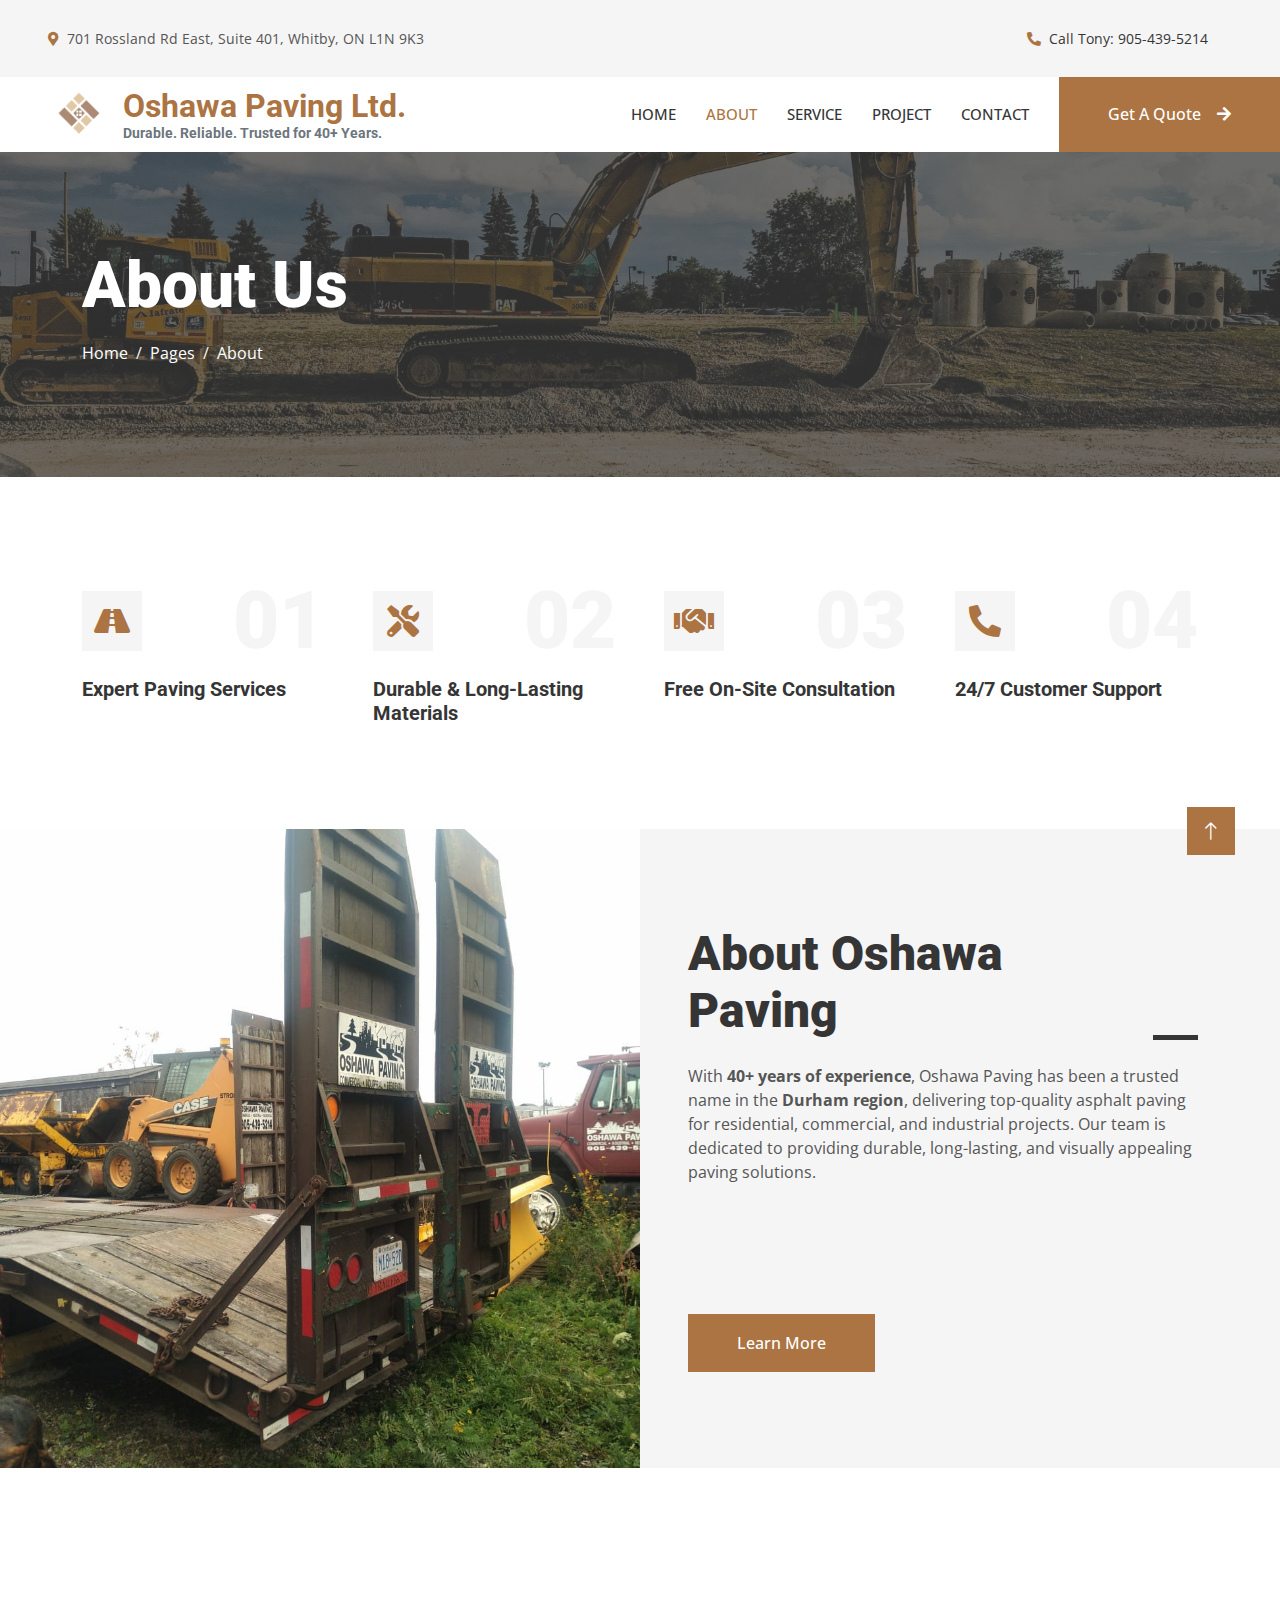
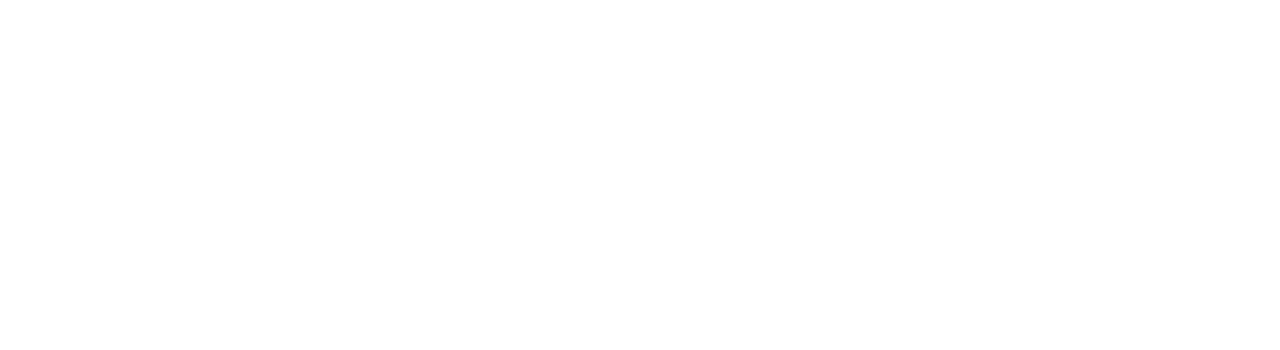
<file: about.html>
<!DOCTYPE html>
<html lang="en">
  <head>
    <meta charset="utf-8" />
    <title>Oshawa Paving Ltd.</title>
    <meta content="width=device-width, initial-scale=1.0" name="viewport" />
    <meta content="" name="keywords" />
    <meta content="" name="description" />

    <!-- Favicon -->
    <link rel="shortcut icon" href="img/favicon.ico" type="image/x-icon" />
    <!-- For ICO -->

    <!-- Google Web Fonts -->
    <link rel="preconnect" href="https://fonts.googleapis.com" />
    <link rel="preconnect" href="https://fonts.gstatic.com" crossorigin />
    <link
      href="https://fonts.googleapis.com/css2?family=Open+Sans:wght@400;500&family=Roboto:wght@500;700;900&display=swap"
      rel="stylesheet"
    />

    <!-- Icon Font Stylesheet -->
    <link
      href="https://cdnjs.cloudflare.com/ajax/libs/font-awesome/5.10.0/css/all.min.css"
      rel="stylesheet"
    />
    <link
      href="https://cdn.jsdelivr.net/npm/bootstrap-icons@1.4.1/font/bootstrap-icons.css"
      rel="stylesheet"
    />

    <!-- Libraries Stylesheet -->
    <link href="lib/animate/animate.min.css" rel="stylesheet" />
    <link href="lib/owlcarousel/assets/owl.carousel.min.css" rel="stylesheet" />
    <link href="lib/lightbox/css/lightbox.min.css" rel="stylesheet" />

    <!-- Customized Bootstrap Stylesheet -->
    <link href="css/bootstrap.min.css" rel="stylesheet" />

    <!-- Template Stylesheet -->
    <link href="css/style.css" rel="stylesheet" />
  </head>

  <body>
    <!-- Spinner Start -->
    <div
      id="spinner"
      class="show bg-white position-fixed translate-middle w-100 vh-100 top-50 start-50 d-flex align-items-center justify-content-center"
    >
      <div
        class="spinner-grow text-primary"
        style="width: 3rem; height: 3rem"
        role="status"
      >
        <span class="sr-only">Loading...</span>
      </div>
    </div>
    <!-- Spinner End -->
    <!-- Topbar Start -->
    <div class="container-fluid bg-light p-0">
      <div class="row gx-0 d-none d-lg-flex">
        <div class="col-lg-7 px-5 text-start">
          <div class="h-100 d-inline-flex align-items-center py-3 me-4">
            <small class="fa fa-map-marker-alt text-primary me-2"></small>
            <small>701 Rossland Rd East, Suite 401, Whitby, ON L1N 9K3</small>
          </div>
        </div>
        <div class="col-lg-5 px-5 text-end">
          <div class="h-100 d-inline-flex align-items-center py-3 me-4">
            <small class="fa fa-phone-alt text-primary me-2"></small>
            <small>
              <a href="tel:9054395214" class="text-dark text-decoration-none">
                Call Tony: 905-439-5214
              </a>
            </small>
          </div>
          <div class="h-100 d-inline-flex align-items-center">
            <small class="fa fa-envelope text-primary me-2"></small>
            <small>
              Email:
              <a href="mailto:oshawapaving@gmail.com">oshawapaving@gmail.com</a>
            </small>
          </div>
        </div>
      </div>
    </div>
    <!-- Topbar End -->

    <!-- Navbar Start -->
    <nav class="navbar navbar-expand-lg bg-white navbar-light sticky-top p-0">
      <a
        href="index.html"
        class="navbar-brand d-flex align-items-center px-4 px-lg-5"
      >
        <img
          src="img/logo.png"
          alt="Company Logo"
          style="height: 50px; margin-right: 10px"
        />
        <div class="text-wrap">
          <h2 class="m-0 text-primary">Oshawa Paving Ltd.</h2>
          <h6 class="m-0 text-secondary d-block" style="font-size: 0.9rem">
            Durable. Reliable. Trusted for 40+ Years.
          </h6>
        </div>
      </a>
      <button
        type="button"
        class="navbar-toggler me-4"
        data-bs-toggle="collapse"
        data-bs-target="#navbarCollapse"
      >
        <span class="navbar-toggler-icon"></span>
      </button>
      <div class="collapse navbar-collapse" id="navbarCollapse">
        <div class="navbar-nav ms-auto p-4 p-lg-0">
          <a href="index.html" class="nav-item nav-link">Home</a>
          <a href="about.html" class="nav-item nav-link active">About</a>
          <a href="service.html" class="nav-item nav-link">Service</a>
          <a href="project.html" class="nav-item nav-link">Project</a>
          <a href="contact.html" class="nav-item nav-link">Contact</a>
        </div>
        <a
          href="contact.html"
          class="btn btn-primary py-4 px-lg-5 d-none d-lg-block"
        >
          Get A Quote<i class="fa fa-arrow-right ms-3"></i>
        </a>
      </div>
    </nav>
    <!-- Navbar End -->

    <!-- Page Header Start -->
    <div class="container-fluid page-header py-5 mb-5">
      <div class="container py-5">
        <h1 class="display-3 text-white mb-3 animated slideInDown">About Us</h1>
        <nav aria-label="breadcrumb animated slideInDown">
          <ol class="breadcrumb">
            <li class="breadcrumb-item">
              <a class="text-white" href="#">Home</a>
            </li>
            <li class="breadcrumb-item">
              <a class="text-white" href="#">Pages</a>
            </li>
            <li class="breadcrumb-item text-white active" aria-current="page">
              About
            </li>
          </ol>
        </nav>
      </div>
    </div>
    <!-- Page Header End -->

    <!-- Feature Start -->
    <div class="container-xxl py-5">
      <div class="container">
        <div class="row g-5">
          <div class="col-md-6 col-lg-3 wow fadeIn" data-wow-delay="0.1s">
            <div class="d-flex align-items-center justify-content-between mb-2">
              <div
                class="d-flex align-items-center justify-content-center bg-light"
                style="width: 60px; height: 60px"
              >
                <i class="fa fa-road fa-2x text-primary"></i>
              </div>
              <h1 class="display-1 text-light mb-0">01</h1>
            </div>
            <h5>Expert Paving Services</h5>
          </div>
          <div class="col-md-6 col-lg-3 wow fadeIn" data-wow-delay="0.3s">
            <div class="d-flex align-items-center justify-content-between mb-2">
              <div
                class="d-flex align-items-center justify-content-center bg-light"
                style="width: 60px; height: 60px"
              >
                <i class="fa fa-tools fa-2x text-primary"></i>
              </div>
              <h1 class="display-1 text-light mb-0">02</h1>
            </div>
            <h5>Durable & Long-Lasting Materials</h5>
          </div>
          <div class="col-md-6 col-lg-3 wow fadeIn" data-wow-delay="0.5s">
            <div class="d-flex align-items-center justify-content-between mb-2">
              <div
                class="d-flex align-items-center justify-content-center bg-light"
                style="width: 60px; height: 60px"
              >
                <i class="fa fa-handshake fa-2x text-primary"></i>
              </div>
              <h1 class="display-1 text-light mb-0">03</h1>
            </div>
            <h5>Free On-Site Consultation</h5>
          </div>
          <div class="col-md-6 col-lg-3 wow fadeIn" data-wow-delay="0.7s">
            <div class="d-flex align-items-center justify-content-between mb-2">
              <div
                class="d-flex align-items-center justify-content-center bg-light"
                style="width: 60px; height: 60px"
              >
                <i class="fa fa-phone-alt fa-2x text-primary"></i>
              </div>
              <h1 class="display-1 text-light mb-0">04</h1>
            </div>
            <h5>24/7 Customer Support</h5>
          </div>
        </div>
      </div>
    </div>
    <!-- Feature End -->

    <!-- About Start -->
    <div class="container-fluid bg-light overflow-hidden my-5 px-lg-0">
      <div class="container about px-lg-0">
        <div class="row g-0 mx-lg-0">
          <div class="col-lg-6 ps-lg-0" style="min-height: 400px">
            <div class="position-relative h-100">
              <img
                class="position-absolute img-fluid w-100 h-100"
                src="img/about.jpg"
                style="object-fit: cover"
                alt="About Oshawa Paving"
              />
            </div>
          </div>
          <div
            class="col-lg-6 about-text py-5 wow fadeIn"
            data-wow-delay="0.5s"
          >
            <div class="p-lg-5 pe-lg-0">
              <div class="section-title text-start">
                <h1 class="display-5 mb-4">About Oshawa Paving</h1>
              </div>
              <p class="mb-4 pb-2">
                With <strong>40+ years of experience</strong>, Oshawa Paving has
                been a trusted name in the <strong>Durham region</strong>,
                delivering top-quality asphalt paving for residential,
                commercial, and industrial projects. Our team is dedicated to
                providing durable, long-lasting, and visually appealing paving
                solutions.
              </p>
              <div class="row g-4 mb-4 pb-2">
                <div class="col-sm-6 wow fadeIn" data-wow-delay="0.1s">
                  <div class="d-flex align-items-center">
                    <div
                      class="d-flex flex-shrink-0 align-items-center justify-content-center bg-white"
                      style="width: 60px; height: 60px"
                    >
                      <i class="fa fa-users fa-2x text-primary"></i>
                    </div>
                    <div class="ms-3">
                      <h2 class="text-primary mb-1">500+</h2>
                      <p class="fw-medium mb-0">Happy Clients</p>
                    </div>
                  </div>
                </div>
                <div class="col-sm-6 wow fadeIn" data-wow-delay="0.3s">
                  <div class="d-flex align-items-center">
                    <div
                      class="d-flex flex-shrink-0 align-items-center justify-content-center bg-white"
                      style="width: 60px; height: 60px"
                    >
                      <i class="fa fa-check fa-2x text-primary"></i>
                    </div>
                    <div class="ms-3">
                      <h2 class="text-primary mb-1">750+</h2>
                      <p class="fw-medium mb-0">Projects Completed</p>
                    </div>
                  </div>
                </div>
              </div>
              <a href="" class="btn btn-primary py-3 px-5">Learn More</a>
            </div>
          </div>
        </div>
      </div>
    </div>
    <!-- About End -->

    <!-- Team Start -->
    <!-- <div class="container-xxl py-5">
      <div class="container">
        <div class="section-title text-center">
          <h1 class="display-5 mb-5">Team Members</h1>
        </div>
        <div class="row g-4">
          <div class="col-lg-3 col-md-6 wow fadeInUp" data-wow-delay="0.1s">
            <div class="team-item">
              <div class="overflow-hidden position-relative">
                <img class="img-fluid" src="img/team-1.jpg" alt="" />
                <div class="team-social">
                  <a class="btn btn-square" href=""
                    ><i class="fab fa-facebook-f"></i
                  ></a>
                  <a class="btn btn-square" href=""
                    ><i class="fab fa-twitter"></i
                  ></a>
                  <a class="btn btn-square" href=""
                    ><i class="fab fa-instagram"></i
                  ></a>
                </div>
              </div>
              <div
                class="text-center border border-5 border-light border-top-0 p-4"
              >
                <h5 class="mb-0">Full Name</h5>
                <small>Designation</small>
              </div>
            </div>
          </div>
          <div class="col-lg-3 col-md-6 wow fadeInUp" data-wow-delay="0.3s">
            <div class="team-item">
              <div class="overflow-hidden position-relative">
                <img class="img-fluid" src="img/team-2.jpg" alt="" />
                <div class="team-social">
                  <a class="btn btn-square" href=""
                    ><i class="fab fa-facebook-f"></i
                  ></a>
                  <a class="btn btn-square" href=""
                    ><i class="fab fa-twitter"></i
                  ></a>
                  <a class="btn btn-square" href=""
                    ><i class="fab fa-instagram"></i
                  ></a>
                </div>
              </div>
              <div
                class="text-center border border-5 border-light border-top-0 p-4"
              >
                <h5 class="mb-0">Full Name</h5>
                <small>Designation</small>
              </div>
            </div>
          </div>
          <div class="col-lg-3 col-md-6 wow fadeInUp" data-wow-delay="0.5s">
            <div class="team-item">
              <div class="overflow-hidden position-relative">
                <img class="img-fluid" src="img/team-3.jpg" alt="" />
                <div class="team-social">
                  <a class="btn btn-square" href=""
                    ><i class="fab fa-facebook-f"></i
                  ></a>
                  <a class="btn btn-square" href=""
                    ><i class="fab fa-twitter"></i
                  ></a>
                  <a class="btn btn-square" href=""
                    ><i class="fab fa-instagram"></i
                  ></a>
                </div>
              </div>
              <div
                class="text-center border border-5 border-light border-top-0 p-4"
              >
                <h5 class="mb-0">Full Name</h5>
                <small>Designation</small>
              </div>
            </div>
          </div>
          <div class="col-lg-3 col-md-6 wow fadeInUp" data-wow-delay="0.7s">
            <div class="team-item">
              <div class="overflow-hidden position-relative">
                <img class="img-fluid" src="img/team-4.jpg" alt="" />
                <div class="team-social">
                  <a class="btn btn-square" href=""
                    ><i class="fab fa-facebook-f"></i
                  ></a>
                  <a class="btn btn-square" href=""
                    ><i class="fab fa-twitter"></i
                  ></a>
                  <a class="btn btn-square" href=""
                    ><i class="fab fa-instagram"></i
                  ></a>
                </div>
              </div>
              <div
                class="text-center border border-5 border-light border-top-0 p-4"
              >
                <h5 class="mb-0">Full Name</h5>
                <small>Designation</small>
              </div>
            </div>
          </div>
        </div>
      </div>
    </div> -->
    <!-- Team End -->

    <!-- Footer Start -->
    <div
      class="container-fluid bg-dark text-light footer mt-5 pt-5 wow fadeIn"
      data-wow-delay="0.1s"
    >
      <div class="container py-5">
        <div class="row g-5">
          <div class="col-lg-4 col-md-6">
            <h4 class="text-light mb-4">Our Office</h4>
            <p class="mb-2">
              <i class="fa fa-map-marker-alt me-3"></i>701 Rossland Rd East,
              Suite 401, Whitby, ON L1N 9K3
            </p>
            <p class="mb-2"><i class="fa fa-phone-alt me-3"></i>905-439-5214</p>
            <p class="mb-2">
              <i class="fa fa-envelope me-3"></i>oshawapaving@gmail.com
            </p>
            <div class="d-flex pt-2">
              <a class="btn btn-outline-light btn-social" href=""
                ><i class="fab fa-twitter"></i
              ></a>
              <a class="btn btn-outline-light btn-social" href=""
                ><i class="fab fa-facebook-f"></i
              ></a>
              <a class="btn btn-outline-light btn-social" href=""
                ><i class="fab fa-youtube"></i
              ></a>
              <a class="btn btn-outline-light btn-social" href=""
                ><i class="fab fa-linkedin-in"></i
              ></a>
            </div>
          </div>
          <div class="col-lg-4 col-md-6">
            <h4 class="text-light mb-4">Our Services</h4>
            <a class="btn btn-link" href="">Driveway Paving</a>
            <a class="btn btn-link" href="">Parking Lot Paving</a>
            <a class="btn btn-link" href="">Asphalt Repairs</a>
            <a class="btn btn-link" href="">Sealcoating</a>
            <a class="btn btn-link" href="">Commercial Paving</a>
          </div>
          <div class="col-lg-4 col-md-12">
            <h4 class="text-light mb-4">Quick Links</h4>
            <a class="btn btn-link" href="">About Us</a>
            <a class="btn btn-link" href="">Contact Us</a>
            <a class="btn btn-link" href="">Our Services</a>
            <a class="btn btn-link" href="">Terms & Conditions</a>
            <a class="btn btn-link" href="">Support</a>
          </div>
        </div>
      </div>
      <div class="container">
        <div class="copyright">
          <div class="row">
            <div class="col-md-6 text-center text-md-start mb-3 mb-md-0">
              &copy; <a class="border-bottom" href="#">Oshawa Paving</a>, All
              Rights Reserved.
            </div>
            <div class="col-md-6 text-center text-md-end">
              <a class="border-bottom" href="https://htmlcodex.com"></a>
            </div>
          </div>
        </div>
      </div>
    </div>
    <!-- Footer End -->

    <!-- Back to Top -->
    <a
      href="#"
      class="btn btn-lg btn-primary btn-lg-square rounded-0 back-to-top"
      ><i class="bi bi-arrow-up"></i
    ></a>

    <!-- JavaScript Libraries -->
    <script src="https://code.jquery.com/jquery-3.4.1.min.js"></script>
    <script src="https://cdn.jsdelivr.net/npm/bootstrap@5.0.0/dist/js/bootstrap.bundle.min.js"></script>
    <script src="lib/wow/wow.min.js"></script>
    <script src="lib/easing/easing.min.js"></script>
    <script src="lib/waypoints/waypoints.min.js"></script>
    <script src="lib/counterup/counterup.min.js"></script>
    <script src="lib/owlcarousel/owl.carousel.min.js"></script>
    <script src="lib/isotope/isotope.pkgd.min.js"></script>
    <script src="lib/lightbox/js/lightbox.min.js"></script>

    <!-- Template Javascript -->
    <script src="js/main.js"></script>
  </body>
</html>
</file>
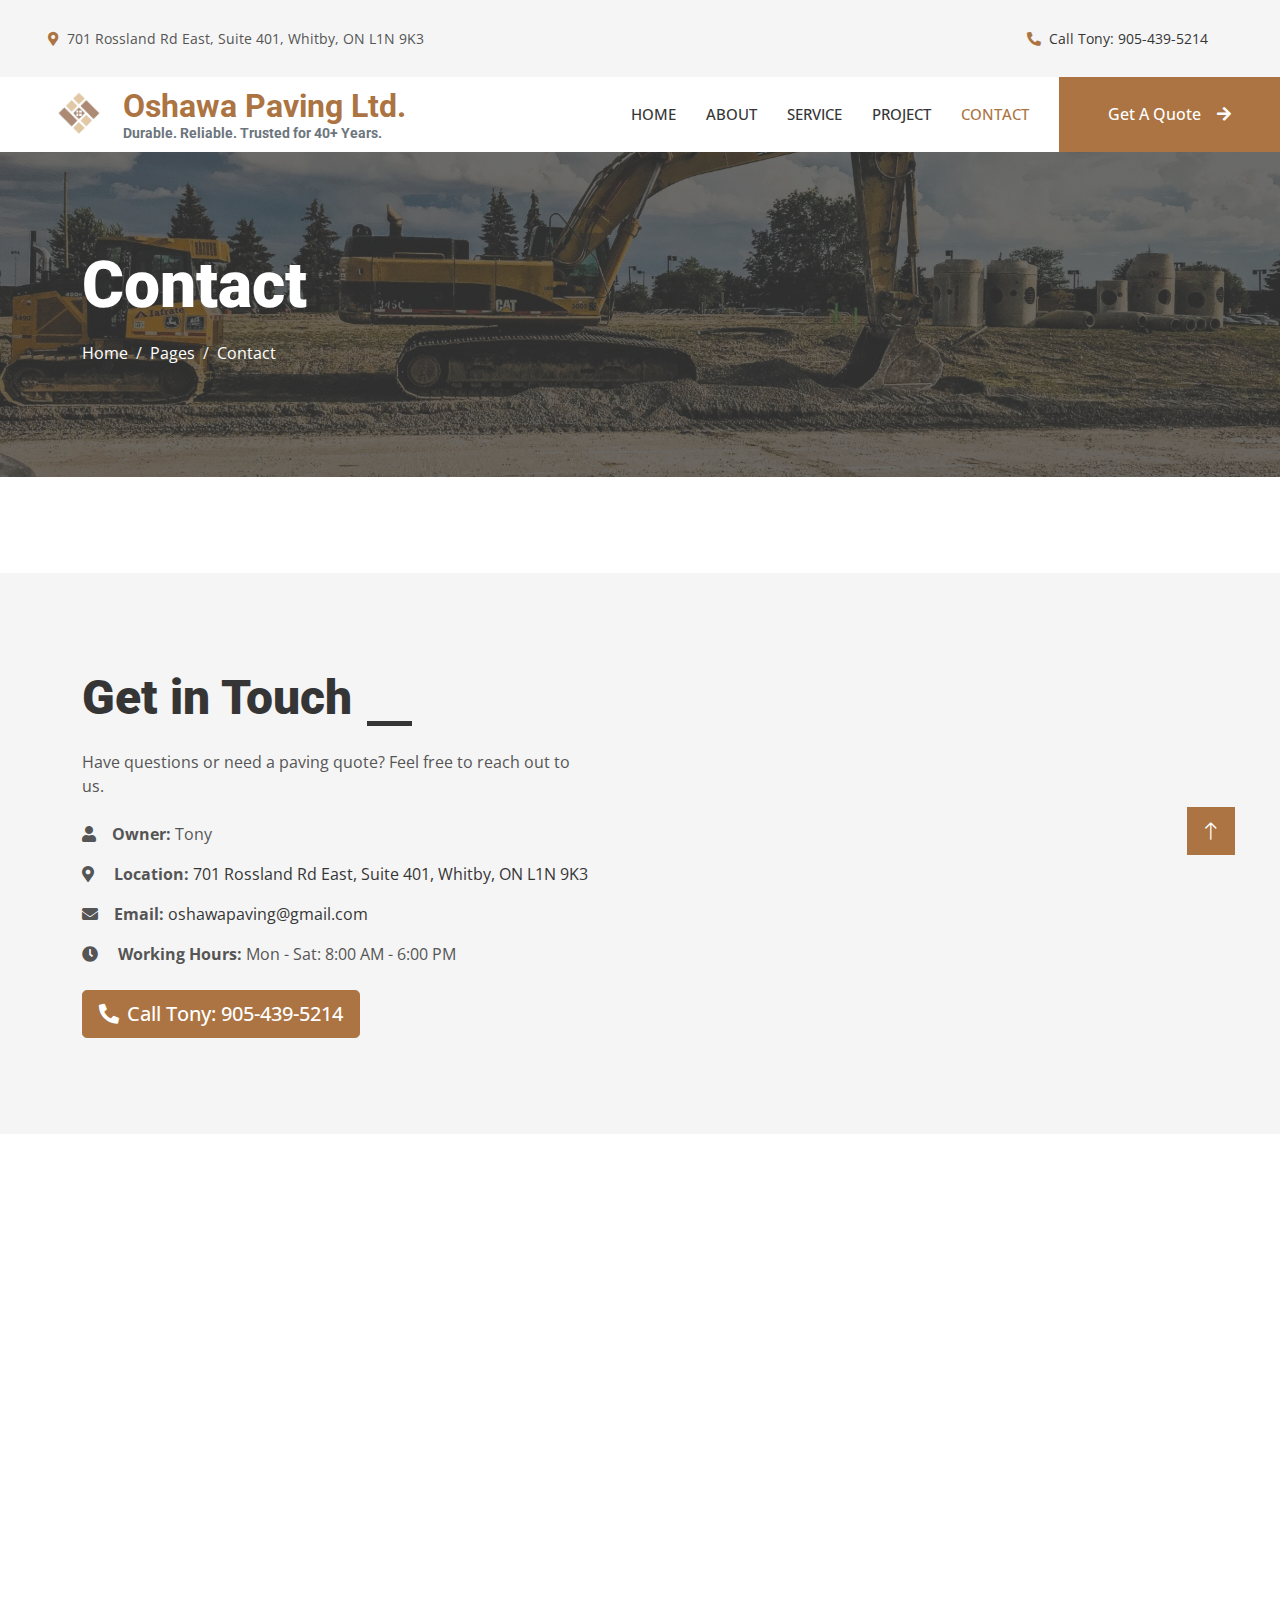
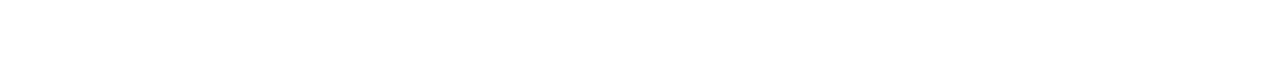
<file: contact.html>
<!DOCTYPE html>
<html lang="en">
  <head>
    <meta charset="utf-8" />
    <title>Oshawa Paving Ltd.</title>
    <meta content="width=device-width, initial-scale=1.0" name="viewport" />
    <meta content="" name="keywords" />
    <meta content="" name="description" />

    <!-- Favicon -->
    <link rel="shortcut icon" href="img/favicon.ico" type="image/x-icon" />
    <!-- For ICO -->

    <!-- Google Web Fonts -->
    <link rel="preconnect" href="https://fonts.googleapis.com" />
    <link rel="preconnect" href="https://fonts.gstatic.com" crossorigin />
    <link
      href="https://fonts.googleapis.com/css2?family=Open+Sans:wght@400;500&family=Roboto:wght@500;700;900&display=swap"
      rel="stylesheet"
    />

    <!-- Icon Font Stylesheet -->
    <link
      href="https://cdnjs.cloudflare.com/ajax/libs/font-awesome/5.10.0/css/all.min.css"
      rel="stylesheet"
    />
    <link
      href="https://cdn.jsdelivr.net/npm/bootstrap-icons@1.4.1/font/bootstrap-icons.css"
      rel="stylesheet"
    />

    <!-- Libraries Stylesheet -->
    <link href="lib/animate/animate.min.css" rel="stylesheet" />
    <link href="lib/owlcarousel/assets/owl.carousel.min.css" rel="stylesheet" />
    <link href="lib/lightbox/css/lightbox.min.css" rel="stylesheet" />

    <!-- Customized Bootstrap Stylesheet -->
    <link href="css/bootstrap.min.css" rel="stylesheet" />

    <!-- Template Stylesheet -->
    <link href="css/style.css" rel="stylesheet" />
  </head>

  <body>
    <!-- Spinner Start -->
    <div
      id="spinner"
      class="show bg-white position-fixed translate-middle w-100 vh-100 top-50 start-50 d-flex align-items-center justify-content-center"
    >
      <div
        class="spinner-grow text-primary"
        style="width: 3rem; height: 3rem"
        role="status"
      >
        <span class="sr-only">Loading...</span>
      </div>
    </div>
    <!-- Spinner End -->

    <!-- Topbar Start -->
    <div class="container-fluid bg-light p-0">
      <div class="row gx-0 d-none d-lg-flex">
        <div class="col-lg-7 px-5 text-start">
          <div class="h-100 d-inline-flex align-items-center py-3 me-4">
            <small class="fa fa-map-marker-alt text-primary me-2"></small>
            <small>701 Rossland Rd East, Suite 401, Whitby, ON L1N 9K3</small>
          </div>
        </div>
        <div class="col-lg-5 px-5 text-end">
          <div class="h-100 d-inline-flex align-items-center py-3 me-4">
            <small class="fa fa-phone-alt text-primary me-2"></small>
            <small>
              <a href="tel:9054395214" class="text-dark text-decoration-none">
                Call Tony: 905-439-5214
              </a>
            </small>
          </div>
          <div class="h-100 d-inline-flex align-items-center">
            <small class="fa fa-envelope text-primary me-2"></small>
            <small>
              Email:
              <a href="mailto:oshawapaving@gmail.com">oshawapaving@gmail.com</a>
            </small>
          </div>
        </div>
      </div>
    </div>
    <!-- Topbar End -->

    <!-- Navbar Start -->
    <nav class="navbar navbar-expand-lg bg-white navbar-light sticky-top p-0">
      <a
        href="index.html"
        class="navbar-brand d-flex align-items-center px-4 px-lg-5"
      >
        <img
          src="img/logo.png"
          alt="Company Logo"
          style="height: 50px; margin-right: 10px"
        />
        <div class="text-wrap">
          <h2 class="m-0 text-primary">Oshawa Paving Ltd.</h2>
          <h6 class="m-0 text-secondary d-block" style="font-size: 0.9rem">
            Durable. Reliable. Trusted for 40+ Years.
          </h6>
        </div>
      </a>
      <button
        type="button"
        class="navbar-toggler me-4"
        data-bs-toggle="collapse"
        data-bs-target="#navbarCollapse"
      >
        <span class="navbar-toggler-icon"></span>
      </button>
      <div class="collapse navbar-collapse" id="navbarCollapse">
        <div class="navbar-nav ms-auto p-4 p-lg-0">
          <a href="index.html" class="nav-item nav-link">Home</a>
          <a href="about.html" class="nav-item nav-link">About</a>
          <a href="service.html" class="nav-item nav-link">Service</a>
          <a href="project.html" class="nav-item nav-link">Project</a>
          <a href="contact.html" class="nav-item nav-link active">Contact</a>
        </div>
        <a
          href="contact.html"
          class="btn btn-primary py-4 px-lg-5 d-none d-lg-block"
        >
          Get A Quote<i class="fa fa-arrow-right ms-3"></i>
        </a>
      </div>
    </nav>
    <!-- Navbar End -->

    <!-- Page Header Start -->
    <div class="container-fluid page-header py-5 mb-5">
      <div class="container py-5">
        <h1 class="display-3 text-white mb-3 animated slideInDown">Contact</h1>
        <nav aria-label="breadcrumb animated slideInDown">
          <ol class="breadcrumb">
            <li class="breadcrumb-item">
              <a class="text-white" href="#">Home</a>
            </li>
            <li class="breadcrumb-item">
              <a class="text-white" href="#">Pages</a>
            </li>
            <li class="breadcrumb-item text-white active" aria-current="page">
              Contact
            </li>
          </ol>
        </nav>
      </div>
    </div>
    <!-- Page Header End -->
    <!-- Contact Start -->
    <div
      class="container-fluid bg-light overflow-hidden px-lg-0"
      style="margin: 6rem 0"
    >
      <div class="container contact px-lg-0">
        <div class="row g-0 mx-lg-0">
          <div
            class="col-lg-6 contact-text py-5 wow fadeIn"
            data-wow-delay="0.5s"
          >
            <div class="p-lg-5 ps-lg-0">
              <div class="section-title text-start">
                <h1 class="display-5 mb-4">Get in Touch</h1>
              </div>
              <p class="mb-4">
                Have questions or need a paving quote? Feel free to reach out to
                us.
              </p>
              <ul class="list-unstyled">
                <li class="mb-3">
                  <i class="fa fa-user me-3"></i><strong>Owner:</strong> Tony
                </li>
                <li class="mb-3">
                  <i class="fa fa-map-marker-alt me-3"></i>
                  <strong>Location:</strong>
                  <a
                    href="https://www.google.com/maps/place/701+Rossland+Rd+East,+Suite+401,+Whitby,+ON+L1N+9K3"
                    target="_blank"
                    class="text-dark text-decoration-none"
                  >
                    701 Rossland Rd East, Suite 401, Whitby, ON L1N 9K3
                  </a>
                </li>
                <li class="mb-3">
                  <i class="fa fa-envelope me-3"></i><strong>Email:</strong>
                  <a
                    href="mailto:oshawapaving@gmail.com"
                    class="text-dark text-decoration-none"
                  >
                    oshawapaving@gmail.com
                  </a>
                </li>
                <li class="mb-3">
                  <i class="fa fa-clock me-3"></i>
                  <strong>Working Hours:</strong> Mon - Sat: 8:00 AM - 6:00 PM
                </li>
              </ul>

              <!-- Call to Action -->
              <div class="mt-4">
                <a
                  href="tel:9054395214"
                  class="btn btn-primary btn-lg d-inline-flex align-items-center"
                >
                  <i class="fa fa-phone-alt me-2"></i> Call Tony: 905-439-5214
                </a>
              </div>
            </div>
          </div>
          <div class="col-lg-6 pe-lg-0" style="min-height: 400px">
            <div class="position-relative h-100">
              <iframe
                class="position-absolute w-100 h-100"
                style="object-fit: cover"
                src="https://www.google.com/maps/embed?pb=!1m18!1m12!1m3!1d28862.063332087394!2d-78.87440904502077!3d43.900058925895215!2m3!1f0!2f0!3f0!3m2!1i1024!2i768!4f13.1!3m3!1m2!1s0x89d526dc22f8e09f%3A0x2c90f5b7dd2ea6aa!2s701%20Rossland%20Rd%20E%2C%20Whitby%2C%20ON%20L1N%209K3%2C%20Canada!5e0!3m2!1sen!2sca!4v1710198379221!5m2!1sen!2sca"
                frameborder="0"
                allowfullscreen=""
                aria-hidden="false"
                tabindex="0"
              >
              </iframe>
            </div>
          </div>
        </div>
      </div>
    </div>
    <!-- Contact End -->

    <!-- Footer Start -->
    <div
      class="container-fluid bg-dark text-light footer mt-5 pt-5 wow fadeIn"
      data-wow-delay="0.1s"
    >
      <div class="container py-5">
        <div class="row g-5">
          <div class="col-lg-4 col-md-6">
            <h4 class="text-light mb-4">Our Office</h4>
            <p class="mb-2">
              <i class="fa fa-map-marker-alt me-3"></i>701 Rossland Rd East,
              Suite 401, Whitby, ON L1N 9K3
            </p>
            <p class="mb-2"><i class="fa fa-phone-alt me-3"></i>905-439-5214</p>
            <p class="mb-2">
              <i class="fa fa-envelope me-3"></i>oshawapaving@gmail.com
            </p>
            <div class="d-flex pt-2">
              <a class="btn btn-outline-light btn-social" href=""
                ><i class="fab fa-twitter"></i
              ></a>
              <a class="btn btn-outline-light btn-social" href=""
                ><i class="fab fa-facebook-f"></i
              ></a>
              <a class="btn btn-outline-light btn-social" href=""
                ><i class="fab fa-youtube"></i
              ></a>
              <a class="btn btn-outline-light btn-social" href=""
                ><i class="fab fa-linkedin-in"></i
              ></a>
            </div>
          </div>
          <div class="col-lg-4 col-md-6">
            <h4 class="text-light mb-4">Our Services</h4>
            <a class="btn btn-link" href="">Driveway Paving</a>
            <a class="btn btn-link" href="">Parking Lot Paving</a>
            <a class="btn btn-link" href="">Asphalt Repairs</a>
            <a class="btn btn-link" href="">Sealcoating</a>
            <a class="btn btn-link" href="">Commercial Paving</a>
          </div>
          <div class="col-lg-4 col-md-12">
            <h4 class="text-light mb-4">Quick Links</h4>
            <a class="btn btn-link" href="">About Us</a>
            <a class="btn btn-link" href="">Contact Us</a>
            <a class="btn btn-link" href="">Our Services</a>
            <a class="btn btn-link" href="">Terms & Conditions</a>
            <a class="btn btn-link" href="">Support</a>
          </div>
        </div>
      </div>
      <div class="container">
        <div class="copyright">
          <div class="row">
            <div class="col-md-6 text-center text-md-start mb-3 mb-md-0">
              &copy; <a class="border-bottom" href="#">Oshawa Paving</a>, All
              Rights Reserved.
            </div>
            <div class="col-md-6 text-center text-md-end">
              <a class="border-bottom" href="https://htmlcodex.com"></a>
            </div>
          </div>
        </div>
      </div>
    </div>
    <!-- Footer End -->

    <!-- Back to Top -->
    <a
      href="#"
      class="btn btn-lg btn-primary btn-lg-square rounded-0 back-to-top"
      ><i class="bi bi-arrow-up"></i
    ></a>

    <!-- JavaScript Libraries -->
    <script src="https://code.jquery.com/jquery-3.4.1.min.js"></script>
    <script src="https://cdn.jsdelivr.net/npm/bootstrap@5.0.0/dist/js/bootstrap.bundle.min.js"></script>
    <script src="lib/wow/wow.min.js"></script>
    <script src="lib/easing/easing.min.js"></script>
    <script src="lib/waypoints/waypoints.min.js"></script>
    <script src="lib/counterup/counterup.min.js"></script>
    <script src="lib/owlcarousel/owl.carousel.min.js"></script>

    <!-- Template Javascript -->
    <script src="js/main.js"></script>
  </body>
</html>
</file>
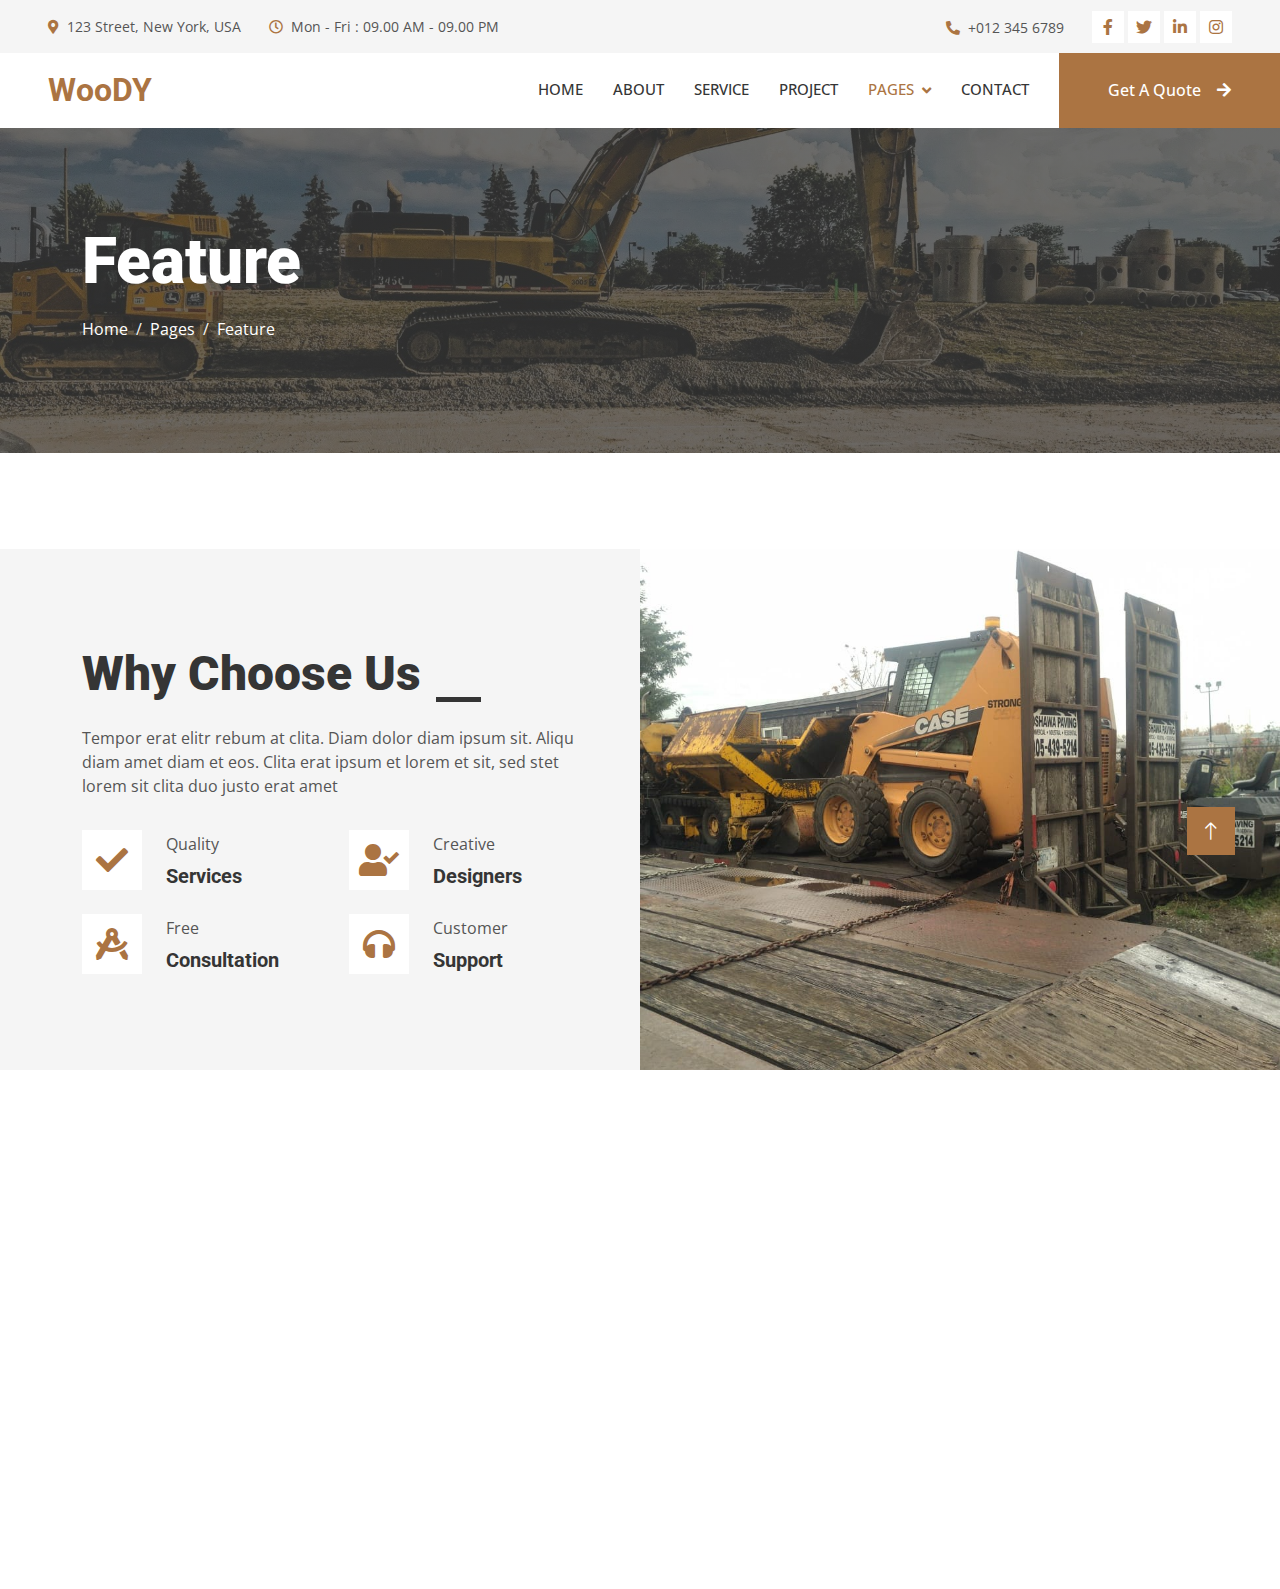
<file: feature.html>
<!DOCTYPE html>
<html lang="en">

<head>
    <meta charset="utf-8">
    <title>Woody - Carpenter Website Template</title>
    <meta content="width=device-width, initial-scale=1.0" name="viewport">
    <meta content="" name="keywords">
    <meta content="" name="description">

    <!-- Favicon -->
    <link href="img/favicon.ico" rel="icon">

    <!-- Google Web Fonts -->
    <link rel="preconnect" href="https://fonts.googleapis.com">
    <link rel="preconnect" href="https://fonts.gstatic.com" crossorigin>
    <link href="https://fonts.googleapis.com/css2?family=Open+Sans:wght@400;500&family=Roboto:wght@500;700;900&display=swap" rel="stylesheet"> 

    <!-- Icon Font Stylesheet -->
    <link href="https://cdnjs.cloudflare.com/ajax/libs/font-awesome/5.10.0/css/all.min.css" rel="stylesheet">
    <link href="https://cdn.jsdelivr.net/npm/bootstrap-icons@1.4.1/font/bootstrap-icons.css" rel="stylesheet">

    <!-- Libraries Stylesheet -->
    <link href="lib/animate/animate.min.css" rel="stylesheet">
    <link href="lib/owlcarousel/assets/owl.carousel.min.css" rel="stylesheet">
    <link href="lib/lightbox/css/lightbox.min.css" rel="stylesheet">

    <!-- Customized Bootstrap Stylesheet -->
    <link href="css/bootstrap.min.css" rel="stylesheet">

    <!-- Template Stylesheet -->
    <link href="css/style.css" rel="stylesheet">
</head>

<body>
    <!-- Spinner Start -->
    <div id="spinner" class="show bg-white position-fixed translate-middle w-100 vh-100 top-50 start-50 d-flex align-items-center justify-content-center">
        <div class="spinner-grow text-primary" style="width: 3rem; height: 3rem;" role="status">
            <span class="sr-only">Loading...</span>
        </div>
    </div>
    <!-- Spinner End -->


    <!-- Topbar Start -->
    <div class="container-fluid bg-light p-0">
        <div class="row gx-0 d-none d-lg-flex">
            <div class="col-lg-7 px-5 text-start">
                <div class="h-100 d-inline-flex align-items-center py-3 me-4">
                    <small class="fa fa-map-marker-alt text-primary me-2"></small>
                    <small>123 Street, New York, USA</small>
                </div>
                <div class="h-100 d-inline-flex align-items-center py-3">
                    <small class="far fa-clock text-primary me-2"></small>
                    <small>Mon - Fri : 09.00 AM - 09.00 PM</small>
                </div>
            </div>
            <div class="col-lg-5 px-5 text-end">
                <div class="h-100 d-inline-flex align-items-center py-3 me-4">
                    <small class="fa fa-phone-alt text-primary me-2"></small>
                    <small>+012 345 6789</small>
                </div>
                <div class="h-100 d-inline-flex align-items-center">
                    <a class="btn btn-sm-square bg-white text-primary me-1" href=""><i class="fab fa-facebook-f"></i></a>
                    <a class="btn btn-sm-square bg-white text-primary me-1" href=""><i class="fab fa-twitter"></i></a>
                    <a class="btn btn-sm-square bg-white text-primary me-1" href=""><i class="fab fa-linkedin-in"></i></a>
                    <a class="btn btn-sm-square bg-white text-primary me-0" href=""><i class="fab fa-instagram"></i></a>
                </div>
            </div>
        </div>
    </div>
    <!-- Topbar End -->


    <!-- Navbar Start -->
    <nav class="navbar navbar-expand-lg bg-white navbar-light sticky-top p-0">
        <a href="index.html" class="navbar-brand d-flex align-items-center px-4 px-lg-5">
            <h2 class="m-0 text-primary">WooDY</h2>
        </a>
        <button type="button" class="navbar-toggler me-4" data-bs-toggle="collapse" data-bs-target="#navbarCollapse">
            <span class="navbar-toggler-icon"></span>
        </button>
        <div class="collapse navbar-collapse" id="navbarCollapse">
            <div class="navbar-nav ms-auto p-4 p-lg-0">
                <a href="index.html" class="nav-item nav-link">Home</a>
                <a href="about.html" class="nav-item nav-link">About</a>
                <a href="service.html" class="nav-item nav-link">Service</a>
                <a href="project.html" class="nav-item nav-link">Project</a>
                <div class="nav-item dropdown">
                    <a href="#" class="nav-link dropdown-toggle active" data-bs-toggle="dropdown">Pages</a>
                    <div class="dropdown-menu fade-up m-0">
                        <a href="feature.html" class="dropdown-item active">Feature</a>
                        <a href="quote.html" class="dropdown-item">Free Quote</a>
                        <a href="team.html" class="dropdown-item">Our Team</a>
                        <a href="testimonial.html" class="dropdown-item">Testimonial</a>
                        <a href="404.html" class="dropdown-item">404 Page</a>
                    </div>
                </div>
                <a href="contact.html" class="nav-item nav-link">Contact</a>
            </div>
            <a href="" class="btn btn-primary py-4 px-lg-5 d-none d-lg-block">Get A Quote<i class="fa fa-arrow-right ms-3"></i></a>
        </div>
    </nav>
    <!-- Navbar End -->


    <!-- Page Header Start -->
    <div class="container-fluid page-header py-5 mb-5">
        <div class="container py-5">
            <h1 class="display-3 text-white mb-3 animated slideInDown">Feature</h1>
            <nav aria-label="breadcrumb animated slideInDown">
                <ol class="breadcrumb">
                    <li class="breadcrumb-item"><a class="text-white" href="#">Home</a></li>
                    <li class="breadcrumb-item"><a class="text-white" href="#">Pages</a></li>
                    <li class="breadcrumb-item text-white active" aria-current="page">Feature</li>
                </ol>
            </nav>
        </div>
    </div>
    <!-- Page Header End -->


    <!-- Feature Start -->
    <div class="container-fluid bg-light overflow-hidden px-lg-0" style="margin: 6rem 0;">
        <div class="container feature px-lg-0">
            <div class="row g-0 mx-lg-0">
                <div class="col-lg-6 feature-text py-5 wow fadeIn" data-wow-delay="0.5s">
                    <div class="p-lg-5 ps-lg-0">
                        <div class="section-title text-start">
                            <h1 class="display-5 mb-4">Why Choose Us</h1>
                        </div>
                        <p class="mb-4 pb-2">Tempor erat elitr rebum at clita. Diam dolor diam ipsum sit. Aliqu diam amet diam et eos. Clita erat ipsum et lorem et sit, sed stet lorem sit clita duo justo erat amet</p>
                        <div class="row g-4">
                            <div class="col-6">
                                <div class="d-flex align-items-center">
                                    <div class="d-flex flex-shrink-0 align-items-center justify-content-center bg-white" style="width: 60px; height: 60px;">
                                        <i class="fa fa-check fa-2x text-primary"></i>
                                    </div>
                                    <div class="ms-4">
                                        <p class="mb-2">Quality</p>
                                        <h5 class="mb-0">Services</h5>
                                    </div>
                                </div>
                            </div>
                            <div class="col-6">
                                <div class="d-flex align-items-center">
                                    <div class="d-flex flex-shrink-0 align-items-center justify-content-center bg-white" style="width: 60px; height: 60px;">
                                        <i class="fa fa-user-check fa-2x text-primary"></i>
                                    </div>
                                    <div class="ms-4">
                                        <p class="mb-2">Creative</p>
                                        <h5 class="mb-0">Designers</h5>
                                    </div>
                                </div>
                            </div>
                            <div class="col-6">
                                <div class="d-flex align-items-center">
                                    <div class="d-flex flex-shrink-0 align-items-center justify-content-center bg-white" style="width: 60px; height: 60px;">
                                        <i class="fa fa-drafting-compass fa-2x text-primary"></i>
                                    </div>
                                    <div class="ms-4">
                                        <p class="mb-2">Free</p>
                                        <h5 class="mb-0">Consultation</h5>
                                    </div>
                                </div>
                            </div>
                            <div class="col-6">
                                <div class="d-flex align-items-center">
                                    <div class="d-flex flex-shrink-0 align-items-center justify-content-center bg-white" style="width: 60px; height: 60px;">
                                        <i class="fa fa-headphones fa-2x text-primary"></i>
                                    </div>
                                    <div class="ms-4">
                                        <p class="mb-2">Customer</p>
                                        <h5 class="mb-0">Support</h5>
                                    </div>
                                </div>
                            </div>
                        </div>
                    </div>
                </div>
                <div class="col-lg-6 pe-lg-0" style="min-height: 400px;">
                    <div class="position-relative h-100">
                        <img class="position-absolute img-fluid w-100 h-100" src="img/feature.jpg" style="object-fit: cover;" alt="">
                    </div>
                </div>
            </div>
        </div>
    </div>
    <!-- Feature End -->
        

    <!-- Footer Start -->
    <div class="container-fluid bg-dark text-light footer mt-5 pt-5 wow fadeIn" data-wow-delay="0.1s">
        <div class="container py-5">
            <div class="row g-5">
                <div class="col-lg-3 col-md-6">
                    <h4 class="text-light mb-4">Address</h4>
                    <p class="mb-2"><i class="fa fa-map-marker-alt me-3"></i>123 Street, New York, USA</p>
                    <p class="mb-2"><i class="fa fa-phone-alt me-3"></i>+012 345 67890</p>
                    <p class="mb-2"><i class="fa fa-envelope me-3"></i>info@example.com</p>
                    <div class="d-flex pt-2">
                        <a class="btn btn-outline-light btn-social" href=""><i class="fab fa-twitter"></i></a>
                        <a class="btn btn-outline-light btn-social" href=""><i class="fab fa-facebook-f"></i></a>
                        <a class="btn btn-outline-light btn-social" href=""><i class="fab fa-youtube"></i></a>
                        <a class="btn btn-outline-light btn-social" href=""><i class="fab fa-linkedin-in"></i></a>
                    </div>
                </div>
                <div class="col-lg-3 col-md-6">
                    <h4 class="text-light mb-4">Services</h4>
                    <a class="btn btn-link" href="">General Carpentry</a>
                    <a class="btn btn-link" href="">Furniture Remodeling</a>
                    <a class="btn btn-link" href="">Wooden Floor</a>
                    <a class="btn btn-link" href="">Wooden Furniture</a>
                    <a class="btn btn-link" href="">Custom Carpentry</a>
                </div>
                <div class="col-lg-3 col-md-6">
                    <h4 class="text-light mb-4">Quick Links</h4>
                    <a class="btn btn-link" href="">About Us</a>
                    <a class="btn btn-link" href="">Contact Us</a>
                    <a class="btn btn-link" href="">Our Services</a>
                    <a class="btn btn-link" href="">Terms & Condition</a>
                    <a class="btn btn-link" href="">Support</a>
                </div>
                <div class="col-lg-3 col-md-6">
                    <h4 class="text-light mb-4">Newsletter</h4>
                    <p>Dolor amet sit justo amet elitr clita ipsum elitr est.</p>
                    <div class="position-relative mx-auto" style="max-width: 400px;">
                        <input class="form-control border-0 w-100 py-3 ps-4 pe-5" type="text" placeholder="Your email">
                        <button type="button" class="btn btn-primary py-2 position-absolute top-0 end-0 mt-2 me-2">SignUp</button>
                    </div>
                </div>
            </div>
        </div>
        <div class="container">
            <div class="copyright">
                <div class="row">
                    <div class="col-md-6 text-center text-md-start mb-3 mb-md-0">
                        &copy; <a class="border-bottom" href="#">Your Site Name</a>, All Right Reserved.
                    </div>
                    <div class="col-md-6 text-center text-md-end">
                        <!--/*** This template is free as long as you keep the footer author’s credit link/attribution link/backlink. If you'd like to use the template without the footer author’s credit link/attribution link/backlink, you can purchase the Credit Removal License from "https://htmlcodex.com/credit-removal". Thank you for your support. ***/-->
                        Designed By <a class="border-bottom" href="https://htmlcodex.com">HTML Codex</a>
                    </div>
                </div>
            </div>
        </div>
    </div>
    <!-- Footer End -->


    <!-- Back to Top -->
    <a href="#" class="btn btn-lg btn-primary btn-lg-square rounded-0 back-to-top"><i class="bi bi-arrow-up"></i></a>


    <!-- JavaScript Libraries -->
    <script src="https://code.jquery.com/jquery-3.4.1.min.js"></script>
    <script src="https://cdn.jsdelivr.net/npm/bootstrap@5.0.0/dist/js/bootstrap.bundle.min.js"></script>
    <script src="lib/wow/wow.min.js"></script>
    <script src="lib/easing/easing.min.js"></script>
    <script src="lib/waypoints/waypoints.min.js"></script>
    <script src="lib/counterup/counterup.min.js"></script>
    <script src="lib/owlcarousel/owl.carousel.min.js"></script>
    <script src="lib/isotope/isotope.pkgd.min.js"></script>
    <script src="lib/lightbox/js/lightbox.min.js"></script>

    <!-- Template Javascript -->
    <script src="js/main.js"></script>
</body>

</html>
</file>
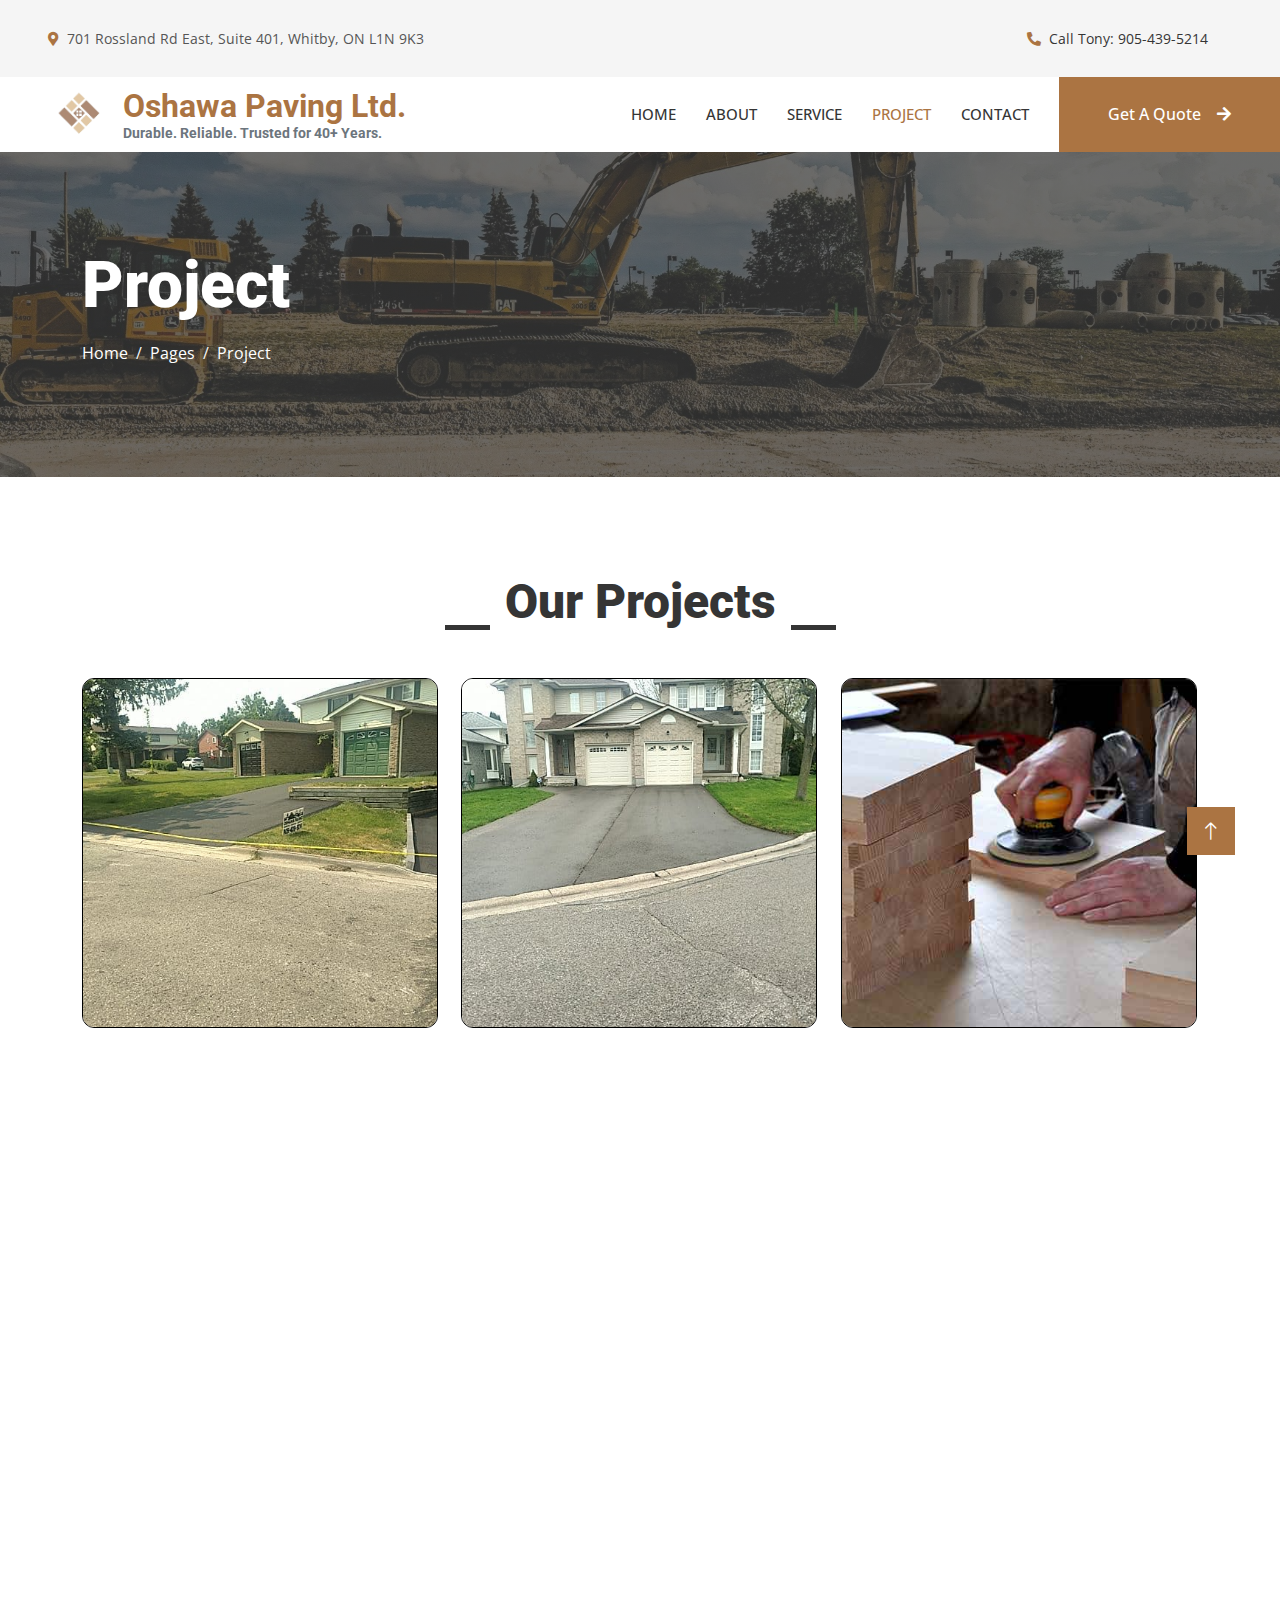
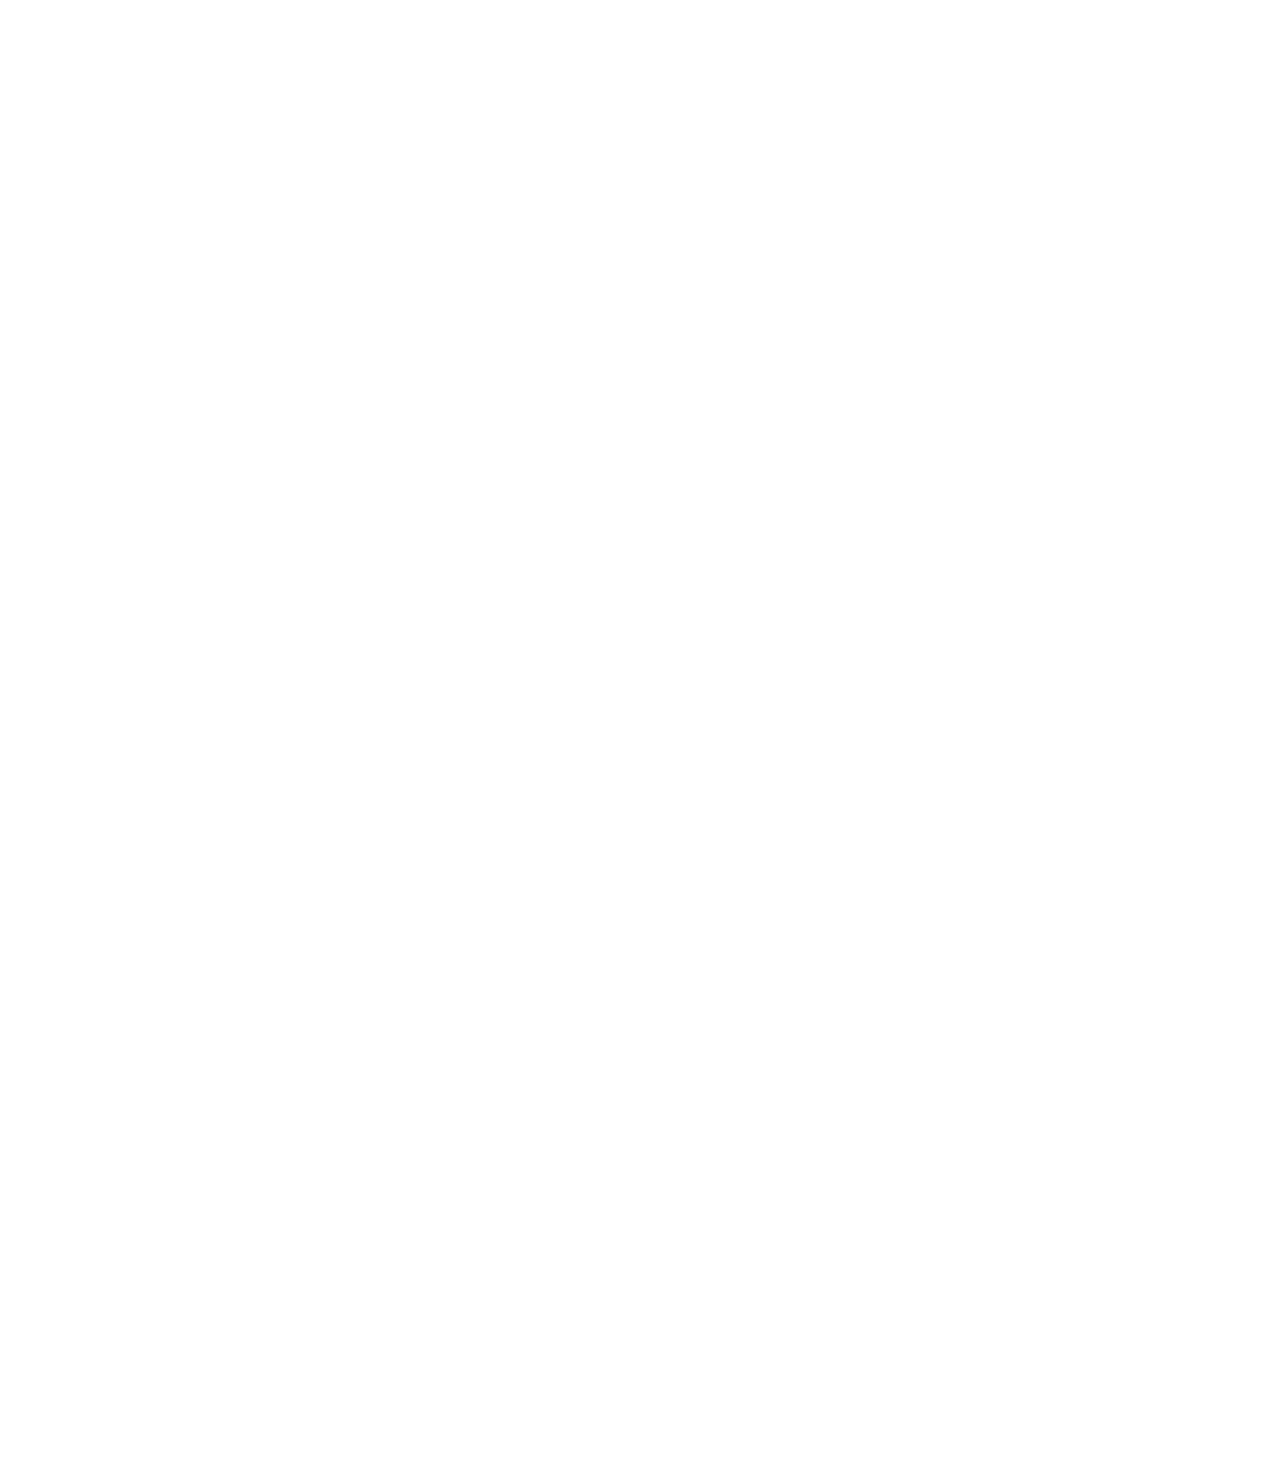
<file: project.html>
<!DOCTYPE html>
<html lang="en">
  <head>
    <meta charset="utf-8" />
    <title>Oshawa Paving Ltd.</title>
    <meta content="width=device-width, initial-scale=1.0" name="viewport" />
    <meta content="" name="keywords" />
    <meta content="" name="description" />

    <!-- Favicon -->
    <link rel="shortcut icon" href="img/favicon.ico" type="image/x-icon" />
    <!-- For ICO -->

    <!-- Google Web Fonts -->
    <link rel="preconnect" href="https://fonts.googleapis.com" />
    <link rel="preconnect" href="https://fonts.gstatic.com" crossorigin />
    <link
      href="https://fonts.googleapis.com/css2?family=Open+Sans:wght@400;500&family=Roboto:wght@500;700;900&display=swap"
      rel="stylesheet"
    />

    <!-- Icon Font Stylesheet -->
    <link
      href="https://cdnjs.cloudflare.com/ajax/libs/font-awesome/5.10.0/css/all.min.css"
      rel="stylesheet"
    />
    <link
      href="https://cdn.jsdelivr.net/npm/bootstrap-icons@1.4.1/font/bootstrap-icons.css"
      rel="stylesheet"
    />

    <!-- Libraries Stylesheet -->
    <link href="lib/animate/animate.min.css" rel="stylesheet" />
    <link href="lib/owlcarousel/assets/owl.carousel.min.css" rel="stylesheet" />
    <link href="lib/lightbox/css/lightbox.min.css" rel="stylesheet" />

    <!-- Customized Bootstrap Stylesheet -->
    <link href="css/bootstrap.min.css" rel="stylesheet" />

    <!-- Template Stylesheet -->
    <link href="css/style.css" rel="stylesheet" />
  </head>

  <body>
    <!-- Spinner Start -->
    <div
      id="spinner"
      class="show bg-white position-fixed translate-middle w-100 vh-100 top-50 start-50 d-flex align-items-center justify-content-center"
    >
      <div
        class="spinner-grow text-primary"
        style="width: 3rem; height: 3rem"
        role="status"
      >
        <span class="sr-only">Loading...</span>
      </div>
    </div>
    <!-- Spinner End -->

    <!-- Topbar Start -->
    <div class="container-fluid bg-light p-0">
      <div class="row gx-0 d-none d-lg-flex">
        <div class="col-lg-7 px-5 text-start">
          <div class="h-100 d-inline-flex align-items-center py-3 me-4">
            <small class="fa fa-map-marker-alt text-primary me-2"></small>
            <small>701 Rossland Rd East, Suite 401, Whitby, ON L1N 9K3</small>
          </div>
        </div>
        <div class="col-lg-5 px-5 text-end">
          <div class="h-100 d-inline-flex align-items-center py-3 me-4">
            <small class="fa fa-phone-alt text-primary me-2"></small>
            <small>
              <a href="tel:9054395214" class="text-dark text-decoration-none">
                Call Tony: 905-439-5214
              </a>
            </small>
          </div>
          <div class="h-100 d-inline-flex align-items-center">
            <small class="fa fa-envelope text-primary me-2"></small>
            <small>
              Email:
              <a href="mailto:oshawapaving@gmail.com">oshawapaving@gmail.com</a>
            </small>
          </div>
        </div>
      </div>
    </div>
    <!-- Topbar End -->

    <!-- Navbar Start -->
    <nav class="navbar navbar-expand-lg bg-white navbar-light sticky-top p-0">
      <a
        href="index.html"
        class="navbar-brand d-flex align-items-center px-4 px-lg-5"
      >
        <img
          src="img/logo.png"
          alt="Company Logo"
          style="height: 50px; margin-right: 10px"
        />
        <div class="text-wrap">
          <h2 class="m-0 text-primary">Oshawa Paving Ltd.</h2>
          <h6 class="m-0 text-secondary d-block" style="font-size: 0.9rem">
            Durable. Reliable. Trusted for 40+ Years.
          </h6>
        </div>
      </a>
      <button
        type="button"
        class="navbar-toggler me-4"
        data-bs-toggle="collapse"
        data-bs-target="#navbarCollapse"
      >
        <span class="navbar-toggler-icon"></span>
      </button>
      <div class="collapse navbar-collapse" id="navbarCollapse">
        <div class="navbar-nav ms-auto p-4 p-lg-0">
          <a href="index.html" class="nav-item nav-link">Home</a>
          <a href="about.html" class="nav-item nav-link">About</a>
          <a href="service.html" class="nav-item nav-link">Service</a>
          <a href="project.html" class="nav-item nav-link active">Project</a>
          <a href="contact.html" class="nav-item nav-link">Contact</a>
        </div>
        <a
          href="contact.html"
          class="btn btn-primary py-4 px-lg-5 d-none d-lg-block"
        >
          Get A Quote<i class="fa fa-arrow-right ms-3"></i>
        </a>
      </div>
    </nav>
    <!-- Navbar End -->
    <!-- Page Header Start -->
    <div class="container-fluid page-header py-5 mb-5">
      <div class="container py-5">
        <h1 class="display-3 text-white mb-3 animated slideInDown">Project</h1>
        <nav aria-label="breadcrumb animated slideInDown">
          <ol class="breadcrumb">
            <li class="breadcrumb-item">
              <a class="text-white" href="#">Home</a>
            </li>
            <li class="breadcrumb-item">
              <a class="text-white" href="#">Pages</a>
            </li>
            <li class="breadcrumb-item text-white active" aria-current="page">
              Project
            </li>
          </ol>
        </nav>
      </div>
    </div>
    <!-- Page Header End -->
    <!-- Projects Start -->
    <div class="container-xxl py-5">
      <div class="container">
        <div class="section-title text-center">
          <h1 class="display-5 mb-5">Our Projects</h1>
        </div>
        <div class="row g-4 portfolio-container">
          <div
            class="col-lg-4 col-md-6 portfolio-item driveway wow fadeInUp"
            data-wow-delay="0.1s"
          >
            <div class="rounded overflow-hidden">
              <div class="position-relative overflow-hidden">
                <img
                  class="img-fluid w-100 project-img"
                  src="img/portfolio-1.jpg"
                  alt="Project 1"
                />
              </div>
              <!-- <div class="border border-5 border-light border-top-0 p-4">
                <p class="text-primary fw-medium mb-2">Driveway Paving</p>
              </div> -->
            </div>
          </div>
          <div
            class="col-lg-4 col-md-6 portfolio-item parking wow fadeInUp"
            data-wow-delay="0.3s"
          >
            <div class="rounded overflow-hidden">
              <div class="position-relative overflow-hidden">
                <img
                  class="img-fluid w-100 project-img"
                  src="img/portfolio-2.jpg"
                  alt="Project 2"
                />
              </div>
            </div>
          </div>
          <div
            class="col-lg-4 col-md-6 portfolio-item walkway wow fadeInUp"
            data-wow-delay="0.5s"
          >
            <div class="rounded overflow-hidden">
              <div class="position-relative overflow-hidden">
                <img
                  class="img-fluid w-100 project-img"
                  src="img/portfolio-3.jpg"
                  alt="Project 3"
                />
              </div>
            </div>
          </div>
          <div
            class="col-lg-4 col-md-6 portfolio-item driveway wow fadeInUp"
            data-wow-delay="0.1s"
          >
            <div class="rounded overflow-hidden">
              <div class="position-relative overflow-hidden">
                <img
                  class="img-fluid w-100 project-img"
                  src="img/portfolio-4.jpg"
                  alt="Project 4"
                />
              </div>
            </div>
          </div>
          <div
            class="col-lg-4 col-md-6 portfolio-item parking wow fadeInUp"
            data-wow-delay="0.3s"
          >
            <div class="rounded overflow-hidden">
              <div class="position-relative overflow-hidden">
                <img
                  class="img-fluid w-100 project-img"
                  src="img/portfolio-5.jpg"
                  alt="Project 5"
                />
              </div>
            </div>
          </div>
          <div
            class="col-lg-4 col-md-6 portfolio-item walkway wow fadeInUp"
            data-wow-delay="0.5s"
          >
            <div class="rounded overflow-hidden">
              <div class="position-relative overflow-hidden">
                <img
                  class="img-fluid w-100 project-img"
                  src="img/portfolio-6.jpg"
                  alt="Project 6"
                />
              </div>
            </div>
          </div>
          <div
            class="col-lg-4 col-md-6 portfolio-item driveway wow fadeInUp"
            data-wow-delay="0.1s"
          >
            <div class="rounded overflow-hidden">
              <div class="position-relative overflow-hidden">
                <img
                  class="img-fluid w-100 project-img"
                  src="img/portfolio-7.jpg"
                  alt="Project 7"
                />
              </div>
            </div>
          </div>
          <div
            class="col-lg-4 col-md-6 portfolio-item parking wow fadeInUp"
            data-wow-delay="0.3s"
          >
            <div class="rounded overflow-hidden">
              <div class="position-relative overflow-hidden">
                <img
                  class="img-fluid w-100 project-img"
                  src="img/portfolio-8.jpg"
                  alt="Project 8"
                />
              </div>
            </div>
          </div>
          <div
            class="col-lg-4 col-md-6 portfolio-item walkway wow fadeInUp"
            data-wow-delay="0.5s"
          >
            <div class="rounded overflow-hidden">
              <div class="position-relative overflow-hidden">
                <img
                  class="img-fluid w-100 project-img"
                  src="img/portfolio-9.jpg"
                  alt="Project 9"
                />
              </div>
            </div>
          </div>
          <div
            class="col-lg-4 col-md-6 portfolio-item driveway wow fadeInUp"
            data-wow-delay="0.1s"
          >
            <div class="rounded overflow-hidden">
              <div class="position-relative overflow-hidden">
                <img
                  class="img-fluid w-100 project-img"
                  src="img/portfolio-10.jpg"
                  alt="Project 10"
                />
              </div>
            </div>
          </div>
          <!-- Video 1 -->
          <div
            class="col-lg-6 col-md-6 portfolio-item wow fadeInUp"
            data-wow-delay="0.1s"
          >
            <div class="rounded overflow-hidden">
              <div class="position-relative overflow-hidden">
                <iframe
                  class="w-100 project-img"
                  src="https://www.youtube.com/embed/_x8gFBHTTcw"
                  title="YouTube video"
                  frameborder="0"
                  allowfullscreen
                ></iframe>
              </div>
            </div>
          </div>

          <!-- Video 2 -->
          <div
            class="col-lg-6 col-md-6 portfolio-item wow fadeInUp"
            data-wow-delay="0.3s"
          >
            <div class="rounded overflow-hidden">
              <div class="position-relative overflow-hidden">
                <iframe
                  class="w-100 project-img"
                  src="https://www.youtube.com/embed/ciW5rb8kweo"
                  title="YouTube Short"
                  frameborder="0"
                  allowfullscreen
                ></iframe>
              </div>
            </div>
          </div>
          <!-- Video 3 -->
          <div
            class="col-lg-6 col-md-6 portfolio-item wow fadeInUp"
            data-wow-delay="0.1s"
          >
            <div class="rounded overflow-hidden">
              <div class="position-relative overflow-hidden">
                <iframe
                  class="w-100 project-img"
                  src="https://www.youtube.com/embed/kuy5_zCKtAg"
                  title="YouTube video"
                  frameborder="0"
                  allowfullscreen
                ></iframe>
              </div>
            </div>
          </div>
        </div>
      </div>
    </div>

    <!-- Projects End -->

    <style>
      .project-img {
        height: 350px; /* Adjust for uniform image size */
        object-fit: cover; /* Ensures images fill the space without distortion */
        border-radius: 12px;
        border: 1px solid black;
      }
    </style>

    <!-- Footer Start -->
    <div
      class="container-fluid bg-dark text-light footer mt-5 pt-5 wow fadeIn"
      data-wow-delay="0.1s"
    >
      <div class="container py-5">
        <div class="row g-5">
          <div class="col-lg-4 col-md-6">
            <h4 class="text-light mb-4">Our Office</h4>
            <p class="mb-2">
              <i class="fa fa-map-marker-alt me-3"></i>701 Rossland Rd East,
              Suite 401, Whitby, ON L1N 9K3
            </p>
            <p class="mb-2"><i class="fa fa-phone-alt me-3"></i>905-439-5214</p>
            <p class="mb-2">
              <i class="fa fa-envelope me-3"></i>oshawapaving@gmail.com
            </p>
            <div class="d-flex pt-2">
              <a class="btn btn-outline-light btn-social" href=""
                ><i class="fab fa-twitter"></i
              ></a>
              <a class="btn btn-outline-light btn-social" href=""
                ><i class="fab fa-facebook-f"></i
              ></a>
              <a class="btn btn-outline-light btn-social" href=""
                ><i class="fab fa-youtube"></i
              ></a>
              <a class="btn btn-outline-light btn-social" href=""
                ><i class="fab fa-linkedin-in"></i
              ></a>
            </div>
          </div>
          <div class="col-lg-4 col-md-6">
            <h4 class="text-light mb-4">Our Services</h4>
            <a class="btn btn-link" href="">Driveway Paving</a>
            <a class="btn btn-link" href="">Parking Lot Paving</a>
            <a class="btn btn-link" href="">Asphalt Repairs</a>
            <a class="btn btn-link" href="">Sealcoating</a>
            <a class="btn btn-link" href="">Commercial Paving</a>
          </div>
          <div class="col-lg-4 col-md-12">
            <h4 class="text-light mb-4">Quick Links</h4>
            <a class="btn btn-link" href="">About Us</a>
            <a class="btn btn-link" href="">Contact Us</a>
            <a class="btn btn-link" href="">Our Services</a>
            <a class="btn btn-link" href="">Terms & Conditions</a>
            <a class="btn btn-link" href="">Support</a>
          </div>
        </div>
      </div>
      <div class="container">
        <div class="copyright">
          <div class="row">
            <div class="col-md-6 text-center text-md-start mb-3 mb-md-0">
              &copy; <a class="border-bottom" href="#">Oshawa Paving</a>, All
              Rights Reserved.
            </div>
            <div class="col-md-6 text-center text-md-end">
              <a class="border-bottom" href="https://htmlcodex.com"></a>
            </div>
          </div>
        </div>
      </div>
    </div>
    <!-- Footer End -->

    <!-- Back to Top -->
    <a
      href="#"
      class="btn btn-lg btn-primary btn-lg-square rounded-0 back-to-top"
      ><i class="bi bi-arrow-up"></i
    ></a>

    <!-- JavaScript Libraries -->
    <script src="https://code.jquery.com/jquery-3.4.1.min.js"></script>
    <script src="https://cdn.jsdelivr.net/npm/bootstrap@5.0.0/dist/js/bootstrap.bundle.min.js"></script>
    <script src="lib/wow/wow.min.js"></script>
    <script src="lib/easing/easing.min.js"></script>
    <script src="lib/waypoints/waypoints.min.js"></script>
    <script src="lib/counterup/counterup.min.js"></script>
    <script src="lib/owlcarousel/owl.carousel.min.js"></script>
    <script src="lib/isotope/isotope.pkgd.min.js"></script>
    <script src="lib/lightbox/js/lightbox.min.js"></script>

    <!-- Template Javascript -->
    <script src="js/main.js"></script>
  </body>
</html>
</file>
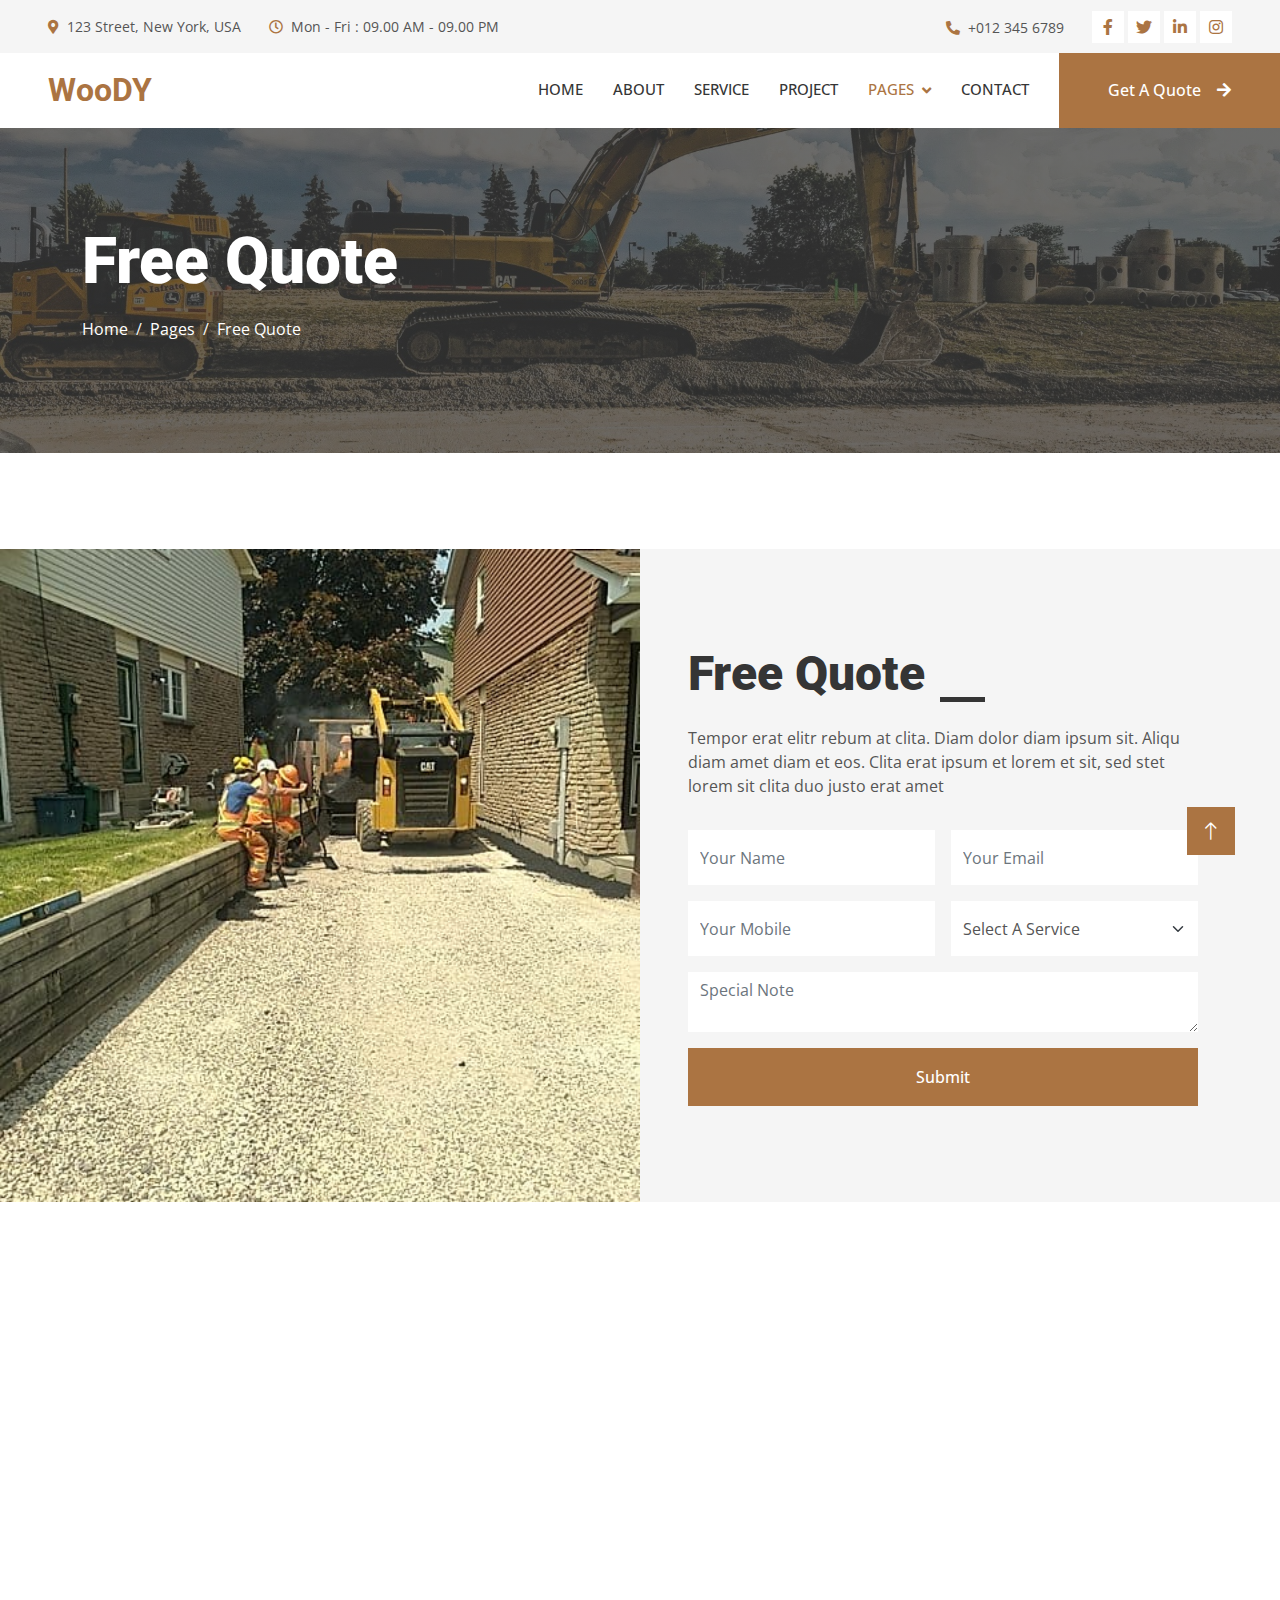
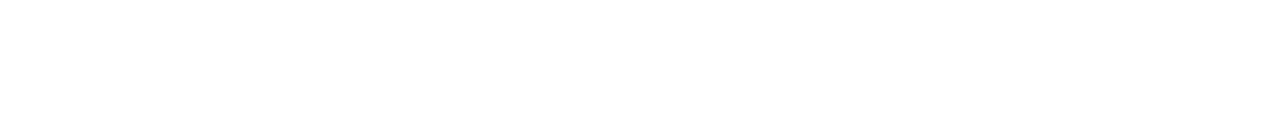
<file: quote.html>
<!DOCTYPE html>
<html lang="en">

<head>
    <meta charset="utf-8">
    <title>Woody - Carpenter Website Template</title>
    <meta content="width=device-width, initial-scale=1.0" name="viewport">
    <meta content="" name="keywords">
    <meta content="" name="description">

    <!-- Favicon -->
    <link href="img/favicon.ico" rel="icon">

    <!-- Google Web Fonts -->
    <link rel="preconnect" href="https://fonts.googleapis.com">
    <link rel="preconnect" href="https://fonts.gstatic.com" crossorigin>
    <link href="https://fonts.googleapis.com/css2?family=Open+Sans:wght@400;500&family=Roboto:wght@500;700;900&display=swap" rel="stylesheet"> 

    <!-- Icon Font Stylesheet -->
    <link href="https://cdnjs.cloudflare.com/ajax/libs/font-awesome/5.10.0/css/all.min.css" rel="stylesheet">
    <link href="https://cdn.jsdelivr.net/npm/bootstrap-icons@1.4.1/font/bootstrap-icons.css" rel="stylesheet">

    <!-- Libraries Stylesheet -->
    <link href="lib/animate/animate.min.css" rel="stylesheet">
    <link href="lib/owlcarousel/assets/owl.carousel.min.css" rel="stylesheet">
    <link href="lib/lightbox/css/lightbox.min.css" rel="stylesheet">

    <!-- Customized Bootstrap Stylesheet -->
    <link href="css/bootstrap.min.css" rel="stylesheet">

    <!-- Template Stylesheet -->
    <link href="css/style.css" rel="stylesheet">
</head>

<body>
    <!-- Spinner Start -->
    <div id="spinner" class="show bg-white position-fixed translate-middle w-100 vh-100 top-50 start-50 d-flex align-items-center justify-content-center">
        <div class="spinner-grow text-primary" style="width: 3rem; height: 3rem;" role="status">
            <span class="sr-only">Loading...</span>
        </div>
    </div>
    <!-- Spinner End -->


    <!-- Topbar Start -->
    <div class="container-fluid bg-light p-0">
        <div class="row gx-0 d-none d-lg-flex">
            <div class="col-lg-7 px-5 text-start">
                <div class="h-100 d-inline-flex align-items-center py-3 me-4">
                    <small class="fa fa-map-marker-alt text-primary me-2"></small>
                    <small>123 Street, New York, USA</small>
                </div>
                <div class="h-100 d-inline-flex align-items-center py-3">
                    <small class="far fa-clock text-primary me-2"></small>
                    <small>Mon - Fri : 09.00 AM - 09.00 PM</small>
                </div>
            </div>
            <div class="col-lg-5 px-5 text-end">
                <div class="h-100 d-inline-flex align-items-center py-3 me-4">
                    <small class="fa fa-phone-alt text-primary me-2"></small>
                    <small>+012 345 6789</small>
                </div>
                <div class="h-100 d-inline-flex align-items-center">
                    <a class="btn btn-sm-square bg-white text-primary me-1" href=""><i class="fab fa-facebook-f"></i></a>
                    <a class="btn btn-sm-square bg-white text-primary me-1" href=""><i class="fab fa-twitter"></i></a>
                    <a class="btn btn-sm-square bg-white text-primary me-1" href=""><i class="fab fa-linkedin-in"></i></a>
                    <a class="btn btn-sm-square bg-white text-primary me-0" href=""><i class="fab fa-instagram"></i></a>
                </div>
            </div>
        </div>
    </div>
    <!-- Topbar End -->


    <!-- Navbar Start -->
    <nav class="navbar navbar-expand-lg bg-white navbar-light sticky-top p-0">
        <a href="index.html" class="navbar-brand d-flex align-items-center px-4 px-lg-5">
            <h2 class="m-0 text-primary">WooDY</h2>
        </a>
        <button type="button" class="navbar-toggler me-4" data-bs-toggle="collapse" data-bs-target="#navbarCollapse">
            <span class="navbar-toggler-icon"></span>
        </button>
        <div class="collapse navbar-collapse" id="navbarCollapse">
            <div class="navbar-nav ms-auto p-4 p-lg-0">
                <a href="index.html" class="nav-item nav-link">Home</a>
                <a href="about.html" class="nav-item nav-link">About</a>
                <a href="service.html" class="nav-item nav-link">Service</a>
                <a href="project.html" class="nav-item nav-link">Project</a>
                <div class="nav-item dropdown">
                    <a href="#" class="nav-link dropdown-toggle active" data-bs-toggle="dropdown">Pages</a>
                    <div class="dropdown-menu fade-up m-0">
                        <a href="feature.html" class="dropdown-item">Feature</a>
                        <a href="quote.html" class="dropdown-item active">Free Quote</a>
                        <a href="team.html" class="dropdown-item">Our Team</a>
                        <a href="testimonial.html" class="dropdown-item">Testimonial</a>
                        <a href="404.html" class="dropdown-item">404 Page</a>
                    </div>
                </div>
                <a href="contact.html" class="nav-item nav-link">Contact</a>
            </div>
            <a href="" class="btn btn-primary py-4 px-lg-5 d-none d-lg-block">Get A Quote<i class="fa fa-arrow-right ms-3"></i></a>
        </div>
    </nav>
    <!-- Navbar End -->


    <!-- Page Header Start -->
    <div class="container-fluid page-header py-5 mb-5">
        <div class="container py-5">
            <h1 class="display-3 text-white mb-3 animated slideInDown">Free Quote</h1>
            <nav aria-label="breadcrumb animated slideInDown">
                <ol class="breadcrumb">
                    <li class="breadcrumb-item"><a class="text-white" href="#">Home</a></li>
                    <li class="breadcrumb-item"><a class="text-white" href="#">Pages</a></li>
                    <li class="breadcrumb-item text-white active" aria-current="page">Free Quote</li>
                </ol>
            </nav>
        </div>
    </div>
    <!-- Page Header End -->


    <!-- Quote Start -->
    <div class="container-fluid bg-light overflow-hidden px-lg-0" style="margin: 6rem 0;">
        <div class="container quote px-lg-0">
            <div class="row g-0 mx-lg-0">
                <div class="col-lg-6 ps-lg-0" style="min-height: 400px;">
                    <div class="position-relative h-100">
                        <img class="position-absolute img-fluid w-100 h-100" src="img/quote.jpg" style="object-fit: cover;" alt="">
                    </div>
                </div>
                <div class="col-lg-6 quote-text py-5 wow fadeIn" data-wow-delay="0.5s">
                    <div class="p-lg-5 pe-lg-0">
                        <div class="section-title text-start">
                            <h1 class="display-5 mb-4">Free Quote</h1>
                        </div>
                        <p class="mb-4 pb-2">Tempor erat elitr rebum at clita. Diam dolor diam ipsum sit. Aliqu diam amet diam et eos. Clita erat ipsum et lorem et sit, sed stet lorem sit clita duo justo erat amet</p>
                        <form>
                            <div class="row g-3">
                                <div class="col-12 col-sm-6">
                                    <input type="text" class="form-control border-0" placeholder="Your Name" style="height: 55px;">
                                </div>
                                <div class="col-12 col-sm-6">
                                    <input type="email" class="form-control border-0" placeholder="Your Email" style="height: 55px;">
                                </div>
                                <div class="col-12 col-sm-6">
                                    <input type="text" class="form-control border-0" placeholder="Your Mobile" style="height: 55px;">
                                </div>
                                <div class="col-12 col-sm-6">
                                    <select class="form-select border-0" style="height: 55px;">
                                        <option selected>Select A Service</option>
                                        <option value="1">Service 1</option>
                                        <option value="2">Service 2</option>
                                        <option value="3">Service 3</option>
                                    </select>
                                </div>
                                <div class="col-12">
                                    <textarea class="form-control border-0" placeholder="Special Note"></textarea>
                                </div>
                                <div class="col-12">
                                    <button class="btn btn-primary w-100 py-3" type="submit">Submit</button>
                                </div>
                            </div>
                        </form>
                    </div>
                </div>
            </div>
        </div>
    </div>
    <!-- Quote End -->
        

    <!-- Footer Start -->
    <div class="container-fluid bg-dark text-light footer mt-5 pt-5 wow fadeIn" data-wow-delay="0.1s">
        <div class="container py-5">
            <div class="row g-5">
                <div class="col-lg-3 col-md-6">
                    <h4 class="text-light mb-4">Address</h4>
                    <p class="mb-2"><i class="fa fa-map-marker-alt me-3"></i>123 Street, New York, USA</p>
                    <p class="mb-2"><i class="fa fa-phone-alt me-3"></i>+012 345 67890</p>
                    <p class="mb-2"><i class="fa fa-envelope me-3"></i>info@example.com</p>
                    <div class="d-flex pt-2">
                        <a class="btn btn-outline-light btn-social" href=""><i class="fab fa-twitter"></i></a>
                        <a class="btn btn-outline-light btn-social" href=""><i class="fab fa-facebook-f"></i></a>
                        <a class="btn btn-outline-light btn-social" href=""><i class="fab fa-youtube"></i></a>
                        <a class="btn btn-outline-light btn-social" href=""><i class="fab fa-linkedin-in"></i></a>
                    </div>
                </div>
                <div class="col-lg-3 col-md-6">
                    <h4 class="text-light mb-4">Services</h4>
                    <a class="btn btn-link" href="">General Carpentry</a>
                    <a class="btn btn-link" href="">Furniture Remodeling</a>
                    <a class="btn btn-link" href="">Wooden Floor</a>
                    <a class="btn btn-link" href="">Wooden Furniture</a>
                    <a class="btn btn-link" href="">Custom Carpentry</a>
                </div>
                <div class="col-lg-3 col-md-6">
                    <h4 class="text-light mb-4">Quick Links</h4>
                    <a class="btn btn-link" href="">About Us</a>
                    <a class="btn btn-link" href="">Contact Us</a>
                    <a class="btn btn-link" href="">Our Services</a>
                    <a class="btn btn-link" href="">Terms & Condition</a>
                    <a class="btn btn-link" href="">Support</a>
                </div>
                <div class="col-lg-3 col-md-6">
                    <h4 class="text-light mb-4">Newsletter</h4>
                    <p>Dolor amet sit justo amet elitr clita ipsum elitr est.</p>
                    <div class="position-relative mx-auto" style="max-width: 400px;">
                        <input class="form-control border-0 w-100 py-3 ps-4 pe-5" type="text" placeholder="Your email">
                        <button type="button" class="btn btn-primary py-2 position-absolute top-0 end-0 mt-2 me-2">SignUp</button>
                    </div>
                </div>
            </div>
        </div>
        <div class="container">
            <div class="copyright">
                <div class="row">
                    <div class="col-md-6 text-center text-md-start mb-3 mb-md-0">
                        &copy; <a class="border-bottom" href="#">Your Site Name</a>, All Right Reserved.
                    </div>
                    <div class="col-md-6 text-center text-md-end">
                        <!--/*** This template is free as long as you keep the footer author’s credit link/attribution link/backlink. If you'd like to use the template without the footer author’s credit link/attribution link/backlink, you can purchase the Credit Removal License from "https://htmlcodex.com/credit-removal". Thank you for your support. ***/-->
                        Designed By <a class="border-bottom" href="https://htmlcodex.com">HTML Codex</a>
                    </div>
                </div>
            </div>
        </div>
    </div>
    <!-- Footer End -->


    <!-- Back to Top -->
    <a href="#" class="btn btn-lg btn-primary btn-lg-square rounded-0 back-to-top"><i class="bi bi-arrow-up"></i></a>


    <!-- JavaScript Libraries -->
    <script src="https://code.jquery.com/jquery-3.4.1.min.js"></script>
    <script src="https://cdn.jsdelivr.net/npm/bootstrap@5.0.0/dist/js/bootstrap.bundle.min.js"></script>
    <script src="lib/wow/wow.min.js"></script>
    <script src="lib/easing/easing.min.js"></script>
    <script src="lib/waypoints/waypoints.min.js"></script>
    <script src="lib/counterup/counterup.min.js"></script>
    <script src="lib/owlcarousel/owl.carousel.min.js"></script>
    <script src="lib/isotope/isotope.pkgd.min.js"></script>
    <script src="lib/lightbox/js/lightbox.min.js"></script>

    <!-- Template Javascript -->
    <script src="js/main.js"></script>
</body>

</html>
</file>
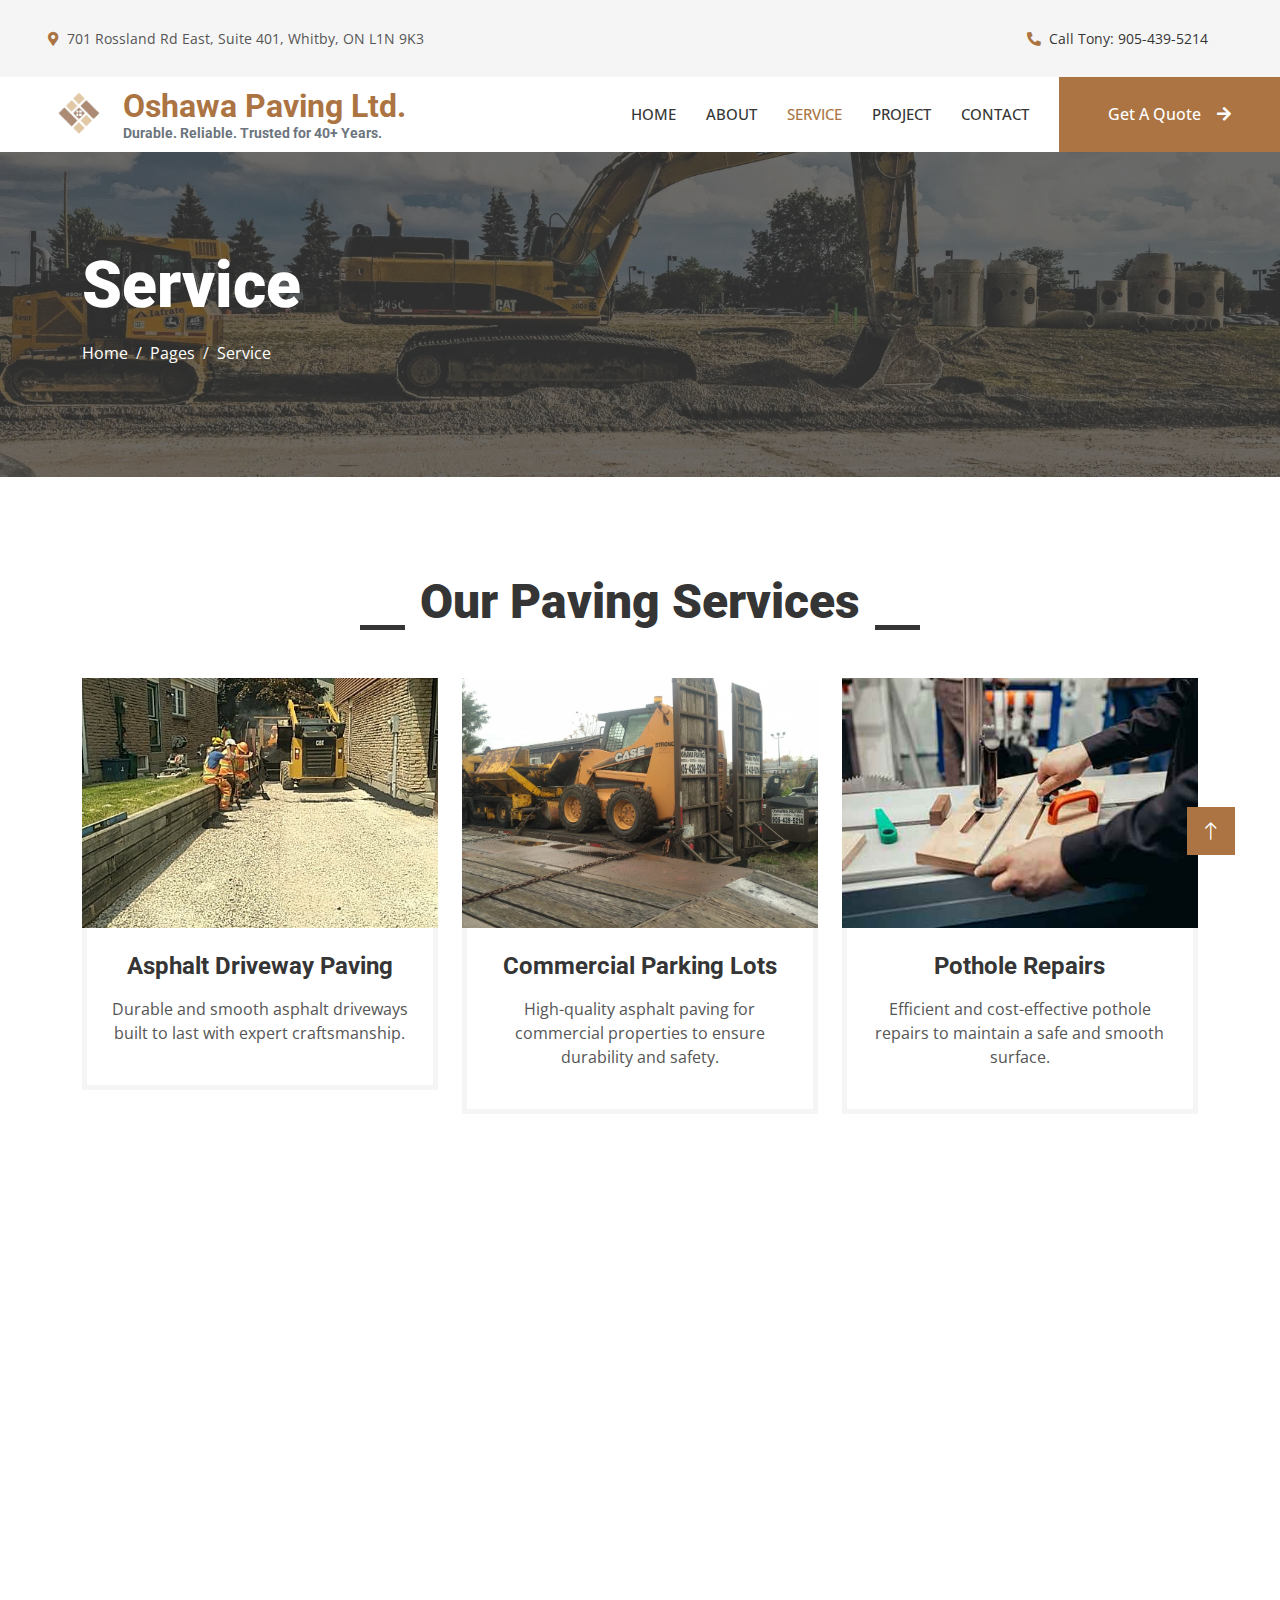
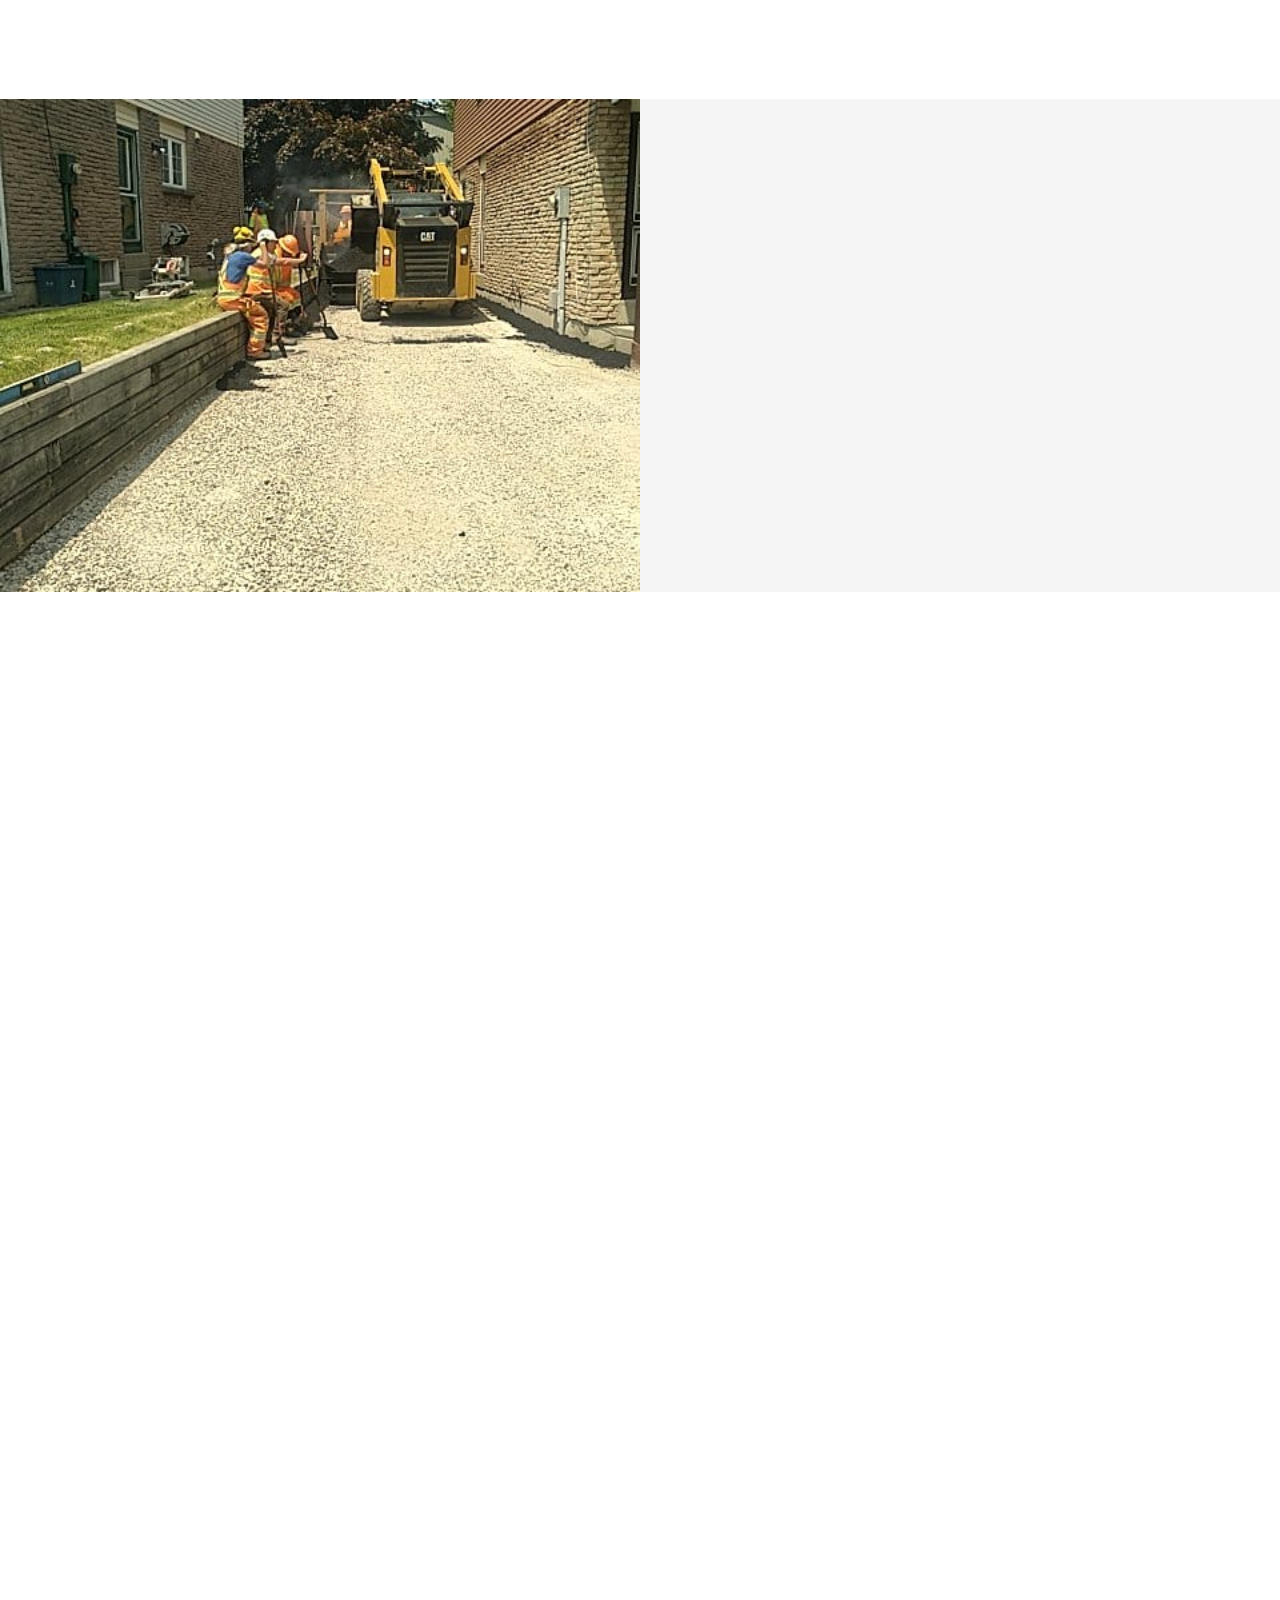
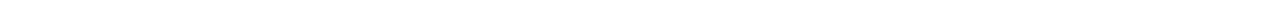
<file: service.html>
<!DOCTYPE html>
<html lang="en">
  <head>
    <meta charset="utf-8" />
    <title>Oshawa Paving Ltd.</title>
    <meta content="width=device-width, initial-scale=1.0" name="viewport" />
    <meta content="" name="keywords" />
    <meta content="" name="description" />

    <!-- Favicon -->
    <link rel="shortcut icon" href="img/favicon.ico" type="image/x-icon" />
    <!-- For ICO -->

    <!-- Google Web Fonts -->
    <link rel="preconnect" href="https://fonts.googleapis.com" />
    <link rel="preconnect" href="https://fonts.gstatic.com" crossorigin />
    <link
      href="https://fonts.googleapis.com/css2?family=Open+Sans:wght@400;500&family=Roboto:wght@500;700;900&display=swap"
      rel="stylesheet"
    />

    <!-- Icon Font Stylesheet -->
    <link
      href="https://cdnjs.cloudflare.com/ajax/libs/font-awesome/5.10.0/css/all.min.css"
      rel="stylesheet"
    />
    <link
      href="https://cdn.jsdelivr.net/npm/bootstrap-icons@1.4.1/font/bootstrap-icons.css"
      rel="stylesheet"
    />

    <!-- Libraries Stylesheet -->
    <link href="lib/animate/animate.min.css" rel="stylesheet" />
    <link href="lib/owlcarousel/assets/owl.carousel.min.css" rel="stylesheet" />
    <link href="lib/lightbox/css/lightbox.min.css" rel="stylesheet" />

    <!-- Customized Bootstrap Stylesheet -->
    <link href="css/bootstrap.min.css" rel="stylesheet" />

    <!-- Template Stylesheet -->
    <link href="css/style.css" rel="stylesheet" />
  </head>

  <body>
    <!-- Spinner Start -->
    <div
      id="spinner"
      class="show bg-white position-fixed translate-middle w-100 vh-100 top-50 start-50 d-flex align-items-center justify-content-center"
    >
      <div
        class="spinner-grow text-primary"
        style="width: 3rem; height: 3rem"
        role="status"
      >
        <span class="sr-only">Loading...</span>
      </div>
    </div>
    <!-- Spinner End -->

    <!-- Topbar Start -->
    <div class="container-fluid bg-light p-0">
      <div class="row gx-0 d-none d-lg-flex">
        <div class="col-lg-7 px-5 text-start">
          <div class="h-100 d-inline-flex align-items-center py-3 me-4">
            <small class="fa fa-map-marker-alt text-primary me-2"></small>
            <small>701 Rossland Rd East, Suite 401, Whitby, ON L1N 9K3</small>
          </div>
        </div>
        <div class="col-lg-5 px-5 text-end">
          <div class="h-100 d-inline-flex align-items-center py-3 me-4">
            <small class="fa fa-phone-alt text-primary me-2"></small>
            <small>
              <a href="tel:9054395214" class="text-dark text-decoration-none">
                Call Tony: 905-439-5214
              </a>
            </small>
          </div>
          <div class="h-100 d-inline-flex align-items-center">
            <small class="fa fa-envelope text-primary me-2"></small>
            <small>
              Email:
              <a href="mailto:oshawapaving@gmail.com">oshawapaving@gmail.com</a>
            </small>
          </div>
        </div>
      </div>
    </div>
    <!-- Topbar End -->

    <!-- Navbar Start -->
    <nav class="navbar navbar-expand-lg bg-white navbar-light sticky-top p-0">
      <a
        href="index.html"
        class="navbar-brand d-flex align-items-center px-4 px-lg-5"
      >
        <img
          src="img/logo.png"
          alt="Company Logo"
          style="height: 50px; margin-right: 10px"
        />
        <div class="text-wrap">
          <h2 class="m-0 text-primary">Oshawa Paving Ltd.</h2>
          <h6 class="m-0 text-secondary d-block" style="font-size: 0.9rem">
            Durable. Reliable. Trusted for 40+ Years.
          </h6>
        </div>
      </a>
      <button
        type="button"
        class="navbar-toggler me-4"
        data-bs-toggle="collapse"
        data-bs-target="#navbarCollapse"
      >
        <span class="navbar-toggler-icon"></span>
      </button>
      <div class="collapse navbar-collapse" id="navbarCollapse">
        <div class="navbar-nav ms-auto p-4 p-lg-0">
          <a href="index.html" class="nav-item nav-link">Home</a>
          <a href="about.html" class="nav-item nav-link">About</a>
          <a href="service.html" class="nav-item nav-link active">Service</a>
          <a href="project.html" class="nav-item nav-link">Project</a>
          <a href="contact.html" class="nav-item nav-link">Contact</a>
        </div>
        <a
          href="contact.html"
          class="btn btn-primary py-4 px-lg-5 d-none d-lg-block"
        >
          Get A Quote<i class="fa fa-arrow-right ms-3"></i>
        </a>
      </div>
    </nav>
    <!-- Navbar End -->
    <!-- Page Header Start -->
    <div class="container-fluid page-header py-5 mb-5">
      <div class="container py-5">
        <h1 class="display-3 text-white mb-3 animated slideInDown">Service</h1>
        <nav aria-label="breadcrumb animated slideInDown">
          <ol class="breadcrumb">
            <li class="breadcrumb-item">
              <a class="text-white" href="#">Home</a>
            </li>
            <li class="breadcrumb-item">
              <a class="text-white" href="#">Pages</a>
            </li>
            <li class="breadcrumb-item text-white active" aria-current="page">
              Service
            </li>
          </ol>
        </nav>
      </div>
    </div>
    <!-- Page Header End -->

    <!-- Service Start -->
    <div class="container-xxl py-5">
      <div class="container">
        <div class="section-title text-center">
          <h1 class="display-5 mb-5">Our Paving Services</h1>
        </div>
        <div class="row g-4">
          <div class="col-md-6 col-lg-4 wow fadeInUp" data-wow-delay="0.1s">
            <div class="service-item">
              <div class="overflow-hidden">
                <img
                  class="img-fluid"
                  src="img/service-1.jpg"
                  alt="Asphalt Driveway Paving"
                  style="height: 250px; object-fit: cover; width: 100%"
                />
              </div>
              <div
                class="p-4 text-center border border-5 border-light border-top-0"
              >
                <h4 class="mb-3">Asphalt Driveway Paving</h4>
                <p>
                  Durable and smooth asphalt driveways built to last with expert
                  craftsmanship.
                </p>
              </div>
            </div>
          </div>
          <div class="col-md-6 col-lg-4 wow fadeInUp" data-wow-delay="0.3s">
            <div class="service-item">
              <div class="overflow-hidden">
                <img
                  class="img-fluid"
                  src="img/service-2.jpg"
                  alt="Commercial Parking Lots"
                  style="height: 250px; object-fit: cover; width: 100%"
                />
              </div>
              <div
                class="p-4 text-center border border-5 border-light border-top-0"
              >
                <h4 class="mb-3">Commercial Parking Lots</h4>
                <p>
                  High-quality asphalt paving for commercial properties to
                  ensure durability and safety.
                </p>
              </div>
            </div>
          </div>
          <div class="col-md-6 col-lg-4 wow fadeInUp" data-wow-delay="0.5s">
            <div class="service-item">
              <div class="overflow-hidden">
                <img
                  class="img-fluid"
                  src="img/service-3.jpg"
                  alt="Pothole Repairs"
                  style="height: 250px; object-fit: cover; width: 100%"
                />
              </div>
              <div
                class="p-4 text-center border border-5 border-light border-top-0"
              >
                <h4 class="mb-3">Pothole Repairs</h4>
                <p>
                  Efficient and cost-effective pothole repairs to maintain a
                  safe and smooth surface.
                </p>
              </div>
            </div>
          </div>
          <div class="col-md-6 col-lg-4 wow fadeInUp" data-wow-delay="0.1s">
            <div class="service-item">
              <div class="overflow-hidden">
                <img
                  class="img-fluid"
                  src="img/service-4.jpg"
                  alt="Resurfacing & Sealcoating"
                  style="height: 250px; object-fit: cover; width: 100%"
                />
              </div>
              <div
                class="p-4 text-center border border-5 border-light border-top-0"
              >
                <h4 class="mb-3">Resurfacing & Sealcoating</h4>
                <p>
                  Extend the life of your pavement with professional resurfacing
                  and protective sealcoating.
                </p>
              </div>
            </div>
          </div>
          <div class="col-md-6 col-lg-4 wow fadeInUp" data-wow-delay="0.3s">
            <div class="service-item">
              <div class="overflow-hidden">
                <img
                  class="img-fluid"
                  src="img/service-5.jpg"
                  alt="Interlocking & Decorative Paving"
                  style="height: 250px; object-fit: cover; width: 100%"
                />
              </div>
              <div
                class="p-4 text-center border border-5 border-light border-top-0"
              >
                <h4 class="mb-3">Interlocking & Decorative Paving</h4>
                <p>
                  Enhance your property with stylish interlocking bricks and
                  decorative paving solutions.
                </p>
              </div>
            </div>
          </div>
          <div class="col-md-6 col-lg-4 wow fadeInUp" data-wow-delay="0.5s">
            <div class="service-item">
              <div class="overflow-hidden">
                <img
                  class="img-fluid"
                  src="img/service-6.jpg"
                  alt="Road & Pathway Paving"
                  style="height: 250px; object-fit: cover; width: 100%"
                />
              </div>
              <div
                class="p-4 text-center border border-5 border-light border-top-0"
              >
                <h4 class="mb-3">Road & Pathway Paving</h4>
                <p>
                  Expert paving services for residential roads, pathways, and
                  industrial sites.
                </p>
              </div>
            </div>
          </div>
        </div>
      </div>
    </div>
    <!-- Service End -->
    <!-- Quote Start -->
    <div class="container-fluid bg-light overflow-hidden my-5 px-lg-0">
      <div class="container quote px-lg-0">
        <div class="row g-0 mx-lg-0">
          <div class="col-lg-6 ps-lg-0" style="min-height: 400px">
            <div class="position-relative h-100">
              <img
                class="position-absolute img-fluid w-100 h-100"
                src="img/quote.jpg"
                style="object-fit: cover"
                alt="Paving Work"
              />
            </div>
          </div>
          <div
            class="col-lg-6 quote-text py-5 wow fadeIn"
            data-wow-delay="0.5s"
          >
            <div class="p-lg-5 pe-lg-0">
              <div class="section-title text-start">
                <h1 class="display-5 mb-4">Get a Free Paving Quote</h1>
              </div>
              <p class="mb-4 pb-2">
                Looking for professional paving services in Oshawa? Contact us
                today for a free quote. We specialize in asphalt paving,
                driveway resurfacing, parking lot maintenance, and more.
              </p>
              <div class="d-flex gap-3">
                <a href="tel:905-439-5214" class="btn btn-primary py-3 px-4">
                  Call Tony : 905-439-5214
                </a>
                <a
                  href="contact.html"
                  class="btn btn-outline-primary py-3 px-4"
                >
                  Contact Us
                </a>
              </div>
            </div>
          </div>
        </div>
      </div>
    </div>
    <!-- Quote End -->

    <!-- Testimonial Start -->
    <div class="container-xxl py-5 wow fadeInUp" data-wow-delay="0.1s">
      <div class="container">
        <div class="section-title text-center">
          <h1 class="display-5 mb-5">Testimonial</h1>
        </div>
        <div class="owl-carousel testimonial-carousel">
          <div class="testimonial-item text-center">
            <div
              class="bg-light p-2 mx-auto mb-3"
              style="
                width: 90px;
                height: 90px;
                display: flex;
                align-items: center;
                justify-content: center;
                border-radius: 50%;
              "
            >
              <i class="fas fa-user fa-3x text-secondary"></i>
            </div>
            <div class="testimonial-text text-center p-4">
              <p>
                "Fantastic paving work! Our driveway looks brand new, and the
                team was professional and efficient. Highly recommend!"
              </p>
              <h5 class="mb-1">John D.</h5>
              <span class="fst-italic">Homeowner</span>
            </div>
          </div>
          <div class="testimonial-item text-center">
            <div
              class="bg-light p-2 mx-auto mb-3"
              style="
                width: 90px;
                height: 90px;
                display: flex;
                align-items: center;
                justify-content: center;
                border-radius: 50%;
              "
            >
              <i class="fas fa-user fa-3x text-secondary"></i>
            </div>
            <div class="testimonial-text text-center p-4">
              <p>
                "Excellent service! They resurfaced our parking lot quickly and
                at a great price. Will be using them again!"
              </p>
              <h5 class="mb-1">Sarah M.</h5>
              <span class="fst-italic">Business Owner</span>
            </div>
          </div>
          <div class="testimonial-item text-center">
            <div
              class="bg-light p-2 mx-auto mb-3"
              style="
                width: 90px;
                height: 90px;
                display: flex;
                align-items: center;
                justify-content: center;
                border-radius: 50%;
              "
            >
              <i class="fas fa-user fa-3x text-secondary"></i>
            </div>
            <div class="testimonial-text text-center p-4">
              <p>
                "Professional and reliable! The asphalt repairs on our property
                were done perfectly. Great attention to detail."
              </p>
              <h5 class="mb-1">Michael T.</h5>
              <span class="fst-italic">Property Manager</span>
            </div>
          </div>
        </div>
      </div>
    </div>
    <!-- Testimonial End -->

    <!-- Footer Start -->
    <div
      class="container-fluid bg-dark text-light footer mt-5 pt-5 wow fadeIn"
      data-wow-delay="0.1s"
    >
      <div class="container py-5">
        <div class="row g-5">
          <div class="col-lg-4 col-md-6">
            <h4 class="text-light mb-4">Our Office</h4>
            <p class="mb-2">
              <i class="fa fa-map-marker-alt me-3"></i>701 Rossland Rd East,
              Suite 401, Whitby, ON L1N 9K3
            </p>
            <p class="mb-2"><i class="fa fa-phone-alt me-3"></i>905-439-5214</p>
            <p class="mb-2">
              <i class="fa fa-envelope me-3"></i>oshawapaving@gmail.com
            </p>
            <div class="d-flex pt-2">
              <a class="btn btn-outline-light btn-social" href=""
                ><i class="fab fa-twitter"></i
              ></a>
              <a class="btn btn-outline-light btn-social" href=""
                ><i class="fab fa-facebook-f"></i
              ></a>
              <a class="btn btn-outline-light btn-social" href=""
                ><i class="fab fa-youtube"></i
              ></a>
              <a class="btn btn-outline-light btn-social" href=""
                ><i class="fab fa-linkedin-in"></i
              ></a>
            </div>
          </div>
          <div class="col-lg-4 col-md-6">
            <h4 class="text-light mb-4">Our Services</h4>
            <a class="btn btn-link" href="">Driveway Paving</a>
            <a class="btn btn-link" href="">Parking Lot Paving</a>
            <a class="btn btn-link" href="">Asphalt Repairs</a>
            <a class="btn btn-link" href="">Sealcoating</a>
            <a class="btn btn-link" href="">Commercial Paving</a>
          </div>
          <div class="col-lg-4 col-md-12">
            <h4 class="text-light mb-4">Quick Links</h4>
            <a class="btn btn-link" href="">About Us</a>
            <a class="btn btn-link" href="">Contact Us</a>
            <a class="btn btn-link" href="">Our Services</a>
            <a class="btn btn-link" href="">Terms & Conditions</a>
            <a class="btn btn-link" href="">Support</a>
          </div>
        </div>
      </div>
      <div class="container">
        <div class="copyright">
          <div class="row">
            <div class="col-md-6 text-center text-md-start mb-3 mb-md-0">
              &copy; <a class="border-bottom" href="#">Oshawa Paving</a>, All
              Rights Reserved.
            </div>
            <div class="col-md-6 text-center text-md-end">
              <a class="border-bottom" href="https://htmlcodex.com"></a>
            </div>
          </div>
        </div>
      </div>
    </div>
    <!-- Footer End -->

    <!-- Back to Top -->
    <a
      href="#"
      class="btn btn-lg btn-primary btn-lg-square rounded-0 back-to-top"
      ><i class="bi bi-arrow-up"></i
    ></a>

    <!-- JavaScript Libraries -->
    <script src="https://code.jquery.com/jquery-3.4.1.min.js"></script>
    <script src="https://cdn.jsdelivr.net/npm/bootstrap@5.0.0/dist/js/bootstrap.bundle.min.js"></script>
    <script src="lib/wow/wow.min.js"></script>
    <script src="lib/easing/easing.min.js"></script>
    <script src="lib/waypoints/waypoints.min.js"></script>
    <script src="lib/counterup/counterup.min.js"></script>
    <script src="lib/owlcarousel/owl.carousel.min.js"></script>
    <script src="lib/isotope/isotope.pkgd.min.js"></script>
    <script src="lib/lightbox/js/lightbox.min.js"></script>

    <!-- Template Javascript -->
    <script src="js/main.js"></script>
  </body>
</html>
</file>
<file: css/style.css>
/********** Template CSS **********/
:root {
    --primary: #AB7442;
    --light: #F5F5F5;
    --dark: #353535;
}

.fw-medium {
    font-weight: 500 !important;
}

.fw-bold {
    font-weight: 700 !important;
}

.fw-black {
    font-weight: 900 !important;
}

.back-to-top {
    position: fixed;
    display: none;
    right: 45px;
    bottom: 45px;
    z-index: 99;
}


/*** Spinner ***/
#spinner {
    opacity: 0;
    visibility: hidden;
    transition: opacity .5s ease-out, visibility 0s linear .5s;
    z-index: 99999;
}

#spinner.show {
    transition: opacity .5s ease-out, visibility 0s linear 0s;
    visibility: visible;
    opacity: 1;
}


/*** Button ***/
.btn {
    font-weight: 500;
    transition: .5s;
}

.btn.btn-primary,
.btn.btn-secondary {
    color: #FFFFFF;
}

.btn-square {
    width: 38px;
    height: 38px;
}

.btn-sm-square {
    width: 32px;
    height: 32px;
}

.btn-lg-square {
    width: 48px;
    height: 48px;
}

.btn-square,
.btn-sm-square,
.btn-lg-square {
    padding: 0;
    display: flex;
    align-items: center;
    justify-content: center;
    font-weight: normal;
}

/*** Navbar ***/
.navbar .dropdown-toggle::after {
    border: none;
    content: "\f107";
    font-family: "Font Awesome 5 Free";
    font-weight: 900;
    vertical-align: middle;
    margin-left: 8px;
}

.navbar-light .navbar-nav .nav-link {
    margin-right: 30px;
    padding: 25px 0;
    color: #FFFFFF;
    font-size: 15px;
    font-weight: 500;
    text-transform: uppercase;
    outline: none;
}

.navbar-light .navbar-nav .nav-link:hover,
.navbar-light .navbar-nav .nav-link.active {
    color: var(--primary);
}

@media (max-width: 991.98px) {
    .navbar-light .navbar-nav .nav-link  {
        margin-right: 0;
        padding: 10px 0;
    }

    .navbar-light .navbar-nav {
        border-top: 1px solid #EEEEEE;
    }
}

.navbar-light .navbar-brand,
.navbar-light a.btn {
    height: 75px;
}

.navbar-light .navbar-nav .nav-link {
    color: var(--dark);
    font-weight: 500;
}

.navbar-light.sticky-top {
    top: -100px;
    transition: .5s;
}

@media (min-width: 992px) {
    .navbar .nav-item .dropdown-menu {
        display: block;
        border: none;
        margin-top: 0;
        top: 150%;
        opacity: 0;
        visibility: hidden;
        transition: .5s;
    }

    .navbar .nav-item:hover .dropdown-menu {
        top: 100%;
        visibility: visible;
        transition: .5s;
        opacity: 1;
    }
}


/*** Header ***/
@media (max-width: 768px) {
    .header-carousel .owl-carousel-item {
        position: relative;
        min-height: 500px;
    }
    
    .header-carousel .owl-carousel-item img {
        position: absolute;
        width: 100%;
        height: 100%;
        object-fit: cover;
    }

    .header-carousel .owl-carousel-item h5,
    .header-carousel .owl-carousel-item p {
        font-size: 14px !important;
        font-weight: 400 !important;
    }

    .header-carousel .owl-carousel-item h1 {
        font-size: 30px;
        font-weight: 600;
    }
}

.header-carousel .owl-nav {
    position: absolute;
    width: 200px;
    height: 45px;
    bottom: 30px;
    left: 50%;
    transform: translateX(-50%);
    display: flex;
    justify-content: space-between;
}

.header-carousel .owl-nav .owl-prev,
.header-carousel .owl-nav .owl-next {
    width: 45px;
    height: 45px;
    display: flex;
    align-items: center;
    justify-content: center;
    color: #FFFFFF;
    background: transparent;
    border: 1px solid #FFFFFF;
    font-size: 22px;
    transition: .5s;
}

.header-carousel .owl-nav .owl-prev:hover,
.header-carousel .owl-nav .owl-next:hover {
    background: var(--primary);
    border-color: var(--primary);
}

.header-carousel .owl-dots {
    position: absolute;
    height: 45px;
    bottom: 30px;
    left: 50%;
    transform: translateX(-50%);
    display: flex;
    align-items: center;
    justify-content: center;
}

.header-carousel .owl-dot {
    position: relative;
    display: inline-block;
    margin: 0 5px;
    width: 15px;
    height: 15px;
    background: transparent;
    border: 1px solid #FFFFFF;
    transition: .5s;
}

.header-carousel .owl-dot::after {
    position: absolute;
    content: "";
    width: 5px;
    height: 5px;
    top: 4px;
    left: 4px;
    background: transparent;
    border: 1px solid #FFFFFF;
}

.header-carousel .owl-dot.active {
    background: var(--primary);
    border-color: var(--primary);
}

.page-header {
    background: linear-gradient(rgba(53, 53, 53, .7), rgba(53, 53, 53, .7)), url(../img/carousel-1.jpg) center center no-repeat;
    background-size: cover;
}

.breadcrumb-item + .breadcrumb-item::before {
    color: var(--light);
}


/*** Section Title ***/
.section-title h1 {
    position: relative;
    display: inline-block;
    padding: 0 60px;
}

.section-title.text-start h1 {
    padding-left: 0;
}

.section-title h1::before,
.section-title h1::after {
    position: absolute;
    content: "";
    width: 45px;
    height: 5px;
    bottom: 0;
    background: var(--dark);
}

.section-title h1::before {
    left: 0;
}

.section-title h1::after {
    right: 0;
}

.section-title.text-start h1::before {
    display: none;
}


/*** About ***/
@media (min-width: 992px) {
    .container.about {
        max-width: 100% !important;
    }

    .about-text  {
        padding-right: calc(((100% - 960px) / 2) + .75rem);
    }
}

@media (min-width: 1200px) {
    .about-text  {
        padding-right: calc(((100% - 1140px) / 2) + .75rem);
    }
}

@media (min-width: 1400px) {
    .about-text  {
        padding-right: calc(((100% - 1320px) / 2) + .75rem);
    }
}


/*** Service ***/
.service-item img {
    transition: .5s;
}

.service-item:hover img {
    transform: scale(1.1);
}


/*** Feature ***/
@media (min-width: 992px) {
    .container.feature {
        max-width: 100% !important;
    }

    .feature-text  {
        padding-left: calc(((100% - 960px) / 2) + .75rem);
    }
}

@media (min-width: 1200px) {
    .feature-text  {
        padding-left: calc(((100% - 1140px) / 2) + .75rem);
    }
}

@media (min-width: 1400px) {
    .feature-text  {
        padding-left: calc(((100% - 1320px) / 2) + .75rem);
    }
}


/*** Project Portfolio ***/
#portfolio-flters li {
    display: inline-block;
    font-weight: 500;
    color: var(--dark);
    cursor: pointer;
    transition: .5s;
    border-bottom: 2px solid transparent;
}

#portfolio-flters li:hover,
#portfolio-flters li.active {
    color: var(--primary);
    border-color: var(--primary);
}

.portfolio-item img {
    transition: .5s;
}

.portfolio-item:hover img {
    transform: scale(1.1);
}

.portfolio-item .portfolio-overlay {
    position: absolute;
    display: flex;
    align-items: center;
    justify-content: center;
    width: 0;
    height: 0;
    bottom: 0;
    left: 50%;
    background: rgba(53, 53, 53, .7);
    transition: .5s;
}

.portfolio-item:hover .portfolio-overlay {
    width: 100%;
    height: 100%;
    left: 0;
}

.portfolio-item .portfolio-overlay .btn {
    opacity: 0;
}

.portfolio-item:hover .portfolio-overlay .btn {
    opacity: 1;
}


/*** Quote ***/
@media (min-width: 992px) {
    .container.quote {
        max-width: 100% !important;
    }

    .quote-text  {
        padding-right: calc(((100% - 960px) / 2) + .75rem);
    }
}

@media (min-width: 1200px) {
    .quote-text  {
        padding-right: calc(((100% - 1140px) / 2) + .75rem);
    }
}

@media (min-width: 1400px) {
    .quote-text  {
        padding-right: calc(((100% - 1320px) / 2) + .75rem);
    }
}


/*** Team ***/
.team-item img {
    transition: .5s;
}

.team-item:hover img {
    transform: scale(1.1);
}

.team-item .team-social {
    position: absolute;
    width: 38px;
    top: 50%;
    left: -38px;
    transform: translateY(-50%);
    display: flex;
    flex-direction: column;
    background: #FFFFFF;
    transition: .5s;
}

.team-item .team-social .btn {
    color: var(--primary);
    background: #FFFFFF;
}

.team-item .team-social .btn:hover {
    color: #FFFFFF;
    background: var(--primary);
}

.team-item:hover .team-social {
    left: 0;
}


/*** Testimonial ***/
.testimonial-carousel::before {
    position: absolute;
    content: "";
    top: 0;
    left: 0;
    height: 100%;
    width: 0;
    background: linear-gradient(to right, rgba(255, 255, 255, 1) 0%, rgba(255, 255, 255, 0) 100%);
    z-index: 1;
}

.testimonial-carousel::after {
    position: absolute;
    content: "";
    top: 0;
    right: 0;
    height: 100%;
    width: 0;
    background: linear-gradient(to left, rgba(255, 255, 255, 1) 0%, rgba(255, 255, 255, 0) 100%);
    z-index: 1;
}

@media (min-width: 768px) {
    .testimonial-carousel::before,
    .testimonial-carousel::after {
        width: 200px;
    }
}

@media (min-width: 992px) {
    .testimonial-carousel::before,
    .testimonial-carousel::after {
        width: 300px;
    }
}

.testimonial-carousel .owl-item .testimonial-text {
    border: 5px solid var(--light);
    transform: scale(.8);
    transition: .5s;
}

.testimonial-carousel .owl-item.center .testimonial-text {
    transform: scale(1);
}

.testimonial-carousel .owl-nav {
    position: absolute;
    width: 350px;
    top: 10px;
    left: 50%;
    transform: translateX(-50%);
    display: flex;
    justify-content: space-between;
    opacity: 0;
    transition: .5s;
    z-index: 1;
}

.testimonial-carousel:hover .owl-nav {
    width: 300px;
    opacity: 1;
}

.testimonial-carousel .owl-nav .owl-prev,
.testimonial-carousel .owl-nav .owl-next {
    position: relative;
    color: var(--primary);
    font-size: 45px;
    transition: .5s;
}

.testimonial-carousel .owl-nav .owl-prev:hover,
.testimonial-carousel .owl-nav .owl-next:hover {
    color: var(--dark);
}


/*** Contact ***/
@media (min-width: 992px) {
    .container.contact {
        max-width: 100% !important;
    }

    .contact-text  {
        padding-left: calc(((100% - 960px) / 2) + .75rem);
    }
}

@media (min-width: 1200px) {
    .contact-text  {
        padding-left: calc(((100% - 1140px) / 2) + .75rem);
    }
}

@media (min-width: 1400px) {
    .contact-text  {
        padding-left: calc(((100% - 1320px) / 2) + .75rem);
    }
}


/*** Footer ***/
.footer {
    background: linear-gradient(rgba(53, 53, 53, .7), rgba(53, 53, 53, .7)), url(../img/footer.jpg) center center no-repeat;
    background-size: cover;
}

.footer .btn.btn-social {
    margin-right: 5px;
    width: 35px;
    height: 35px;
    display: flex;
    align-items: center;
    justify-content: center;
    color: var(--light);
    border: 1px solid #FFFFFF;
    transition: .3s;
}

.footer .btn.btn-social:hover {
    color: var(--primary);
}

.footer .btn.btn-link {
    display: block;
    margin-bottom: 5px;
    padding: 0;
    text-align: left;
    color: #FFFFFF;
    font-size: 15px;
    font-weight: normal;
    text-transform: capitalize;
    transition: .3s;
}

.footer .btn.btn-link::before {
    position: relative;
    content: "\f105";
    font-family: "Font Awesome 5 Free";
    font-weight: 900;
    margin-right: 10px;
}

.footer .btn.btn-link:hover {
    color: var(--primary);
    letter-spacing: 1px;
    box-shadow: none;
}

.footer .copyright {
    padding: 25px 0;
    font-size: 15px;
    border-top: 1px solid rgba(256, 256, 256, .1);
}

.footer .copyright a {
    color: var(--light);
}

.footer .copyright a:hover {
    color: var(--primary);
}
</file>
